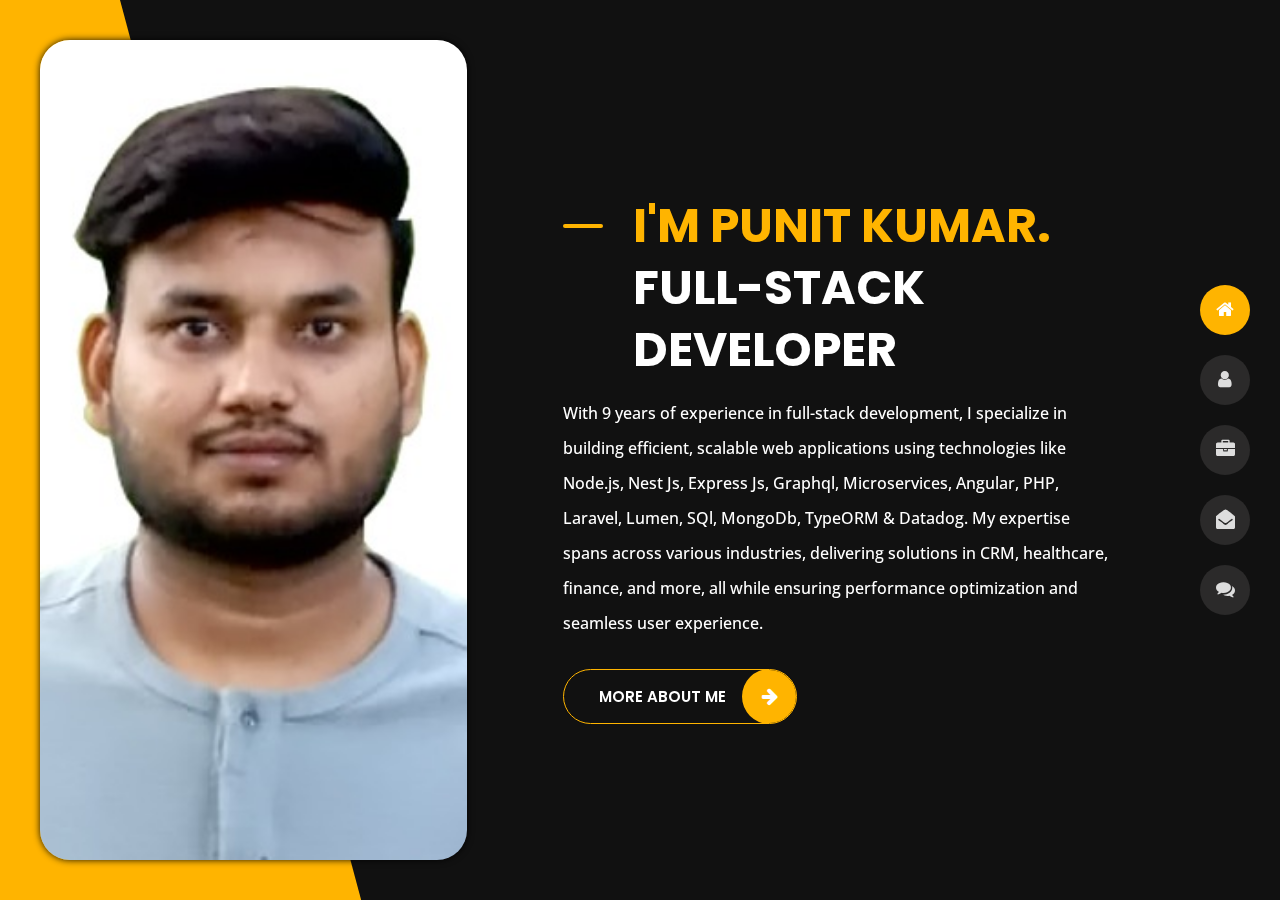
<file: index.html>
﻿<!DOCTYPE html>
<html lang="en">
<head>
    <meta charset="utf-8">
    <title>Punit - Full Stack Developer</title>
    <meta name="viewport" content="width=device-width, initial-scale=1">
    <link href="https://fonts.googleapis.com/css?family=Poppins:400,400i,500,500i,600,600i,700,700i,800,800i,900,900i" rel="stylesheet">
    <link href="https://fonts.googleapis.com/css?family=Open+Sans:300,400,400i,600,600i,700" rel="stylesheet">
    <link href="css/bootstrap.min.css" rel="stylesheet">
    <link href="css/component.css" rel="stylesheet">
    <link href="css/circle.css" rel="stylesheet">
    <link href="css/font-awesome.min.css" rel="stylesheet">
    <link href="css/style.css" rel="stylesheet">
    <link href="css/skins/yellow.css" rel="stylesheet">
    <link rel="alternate stylesheet" type="text/css" title="blue" href="css/skins/blue.css">
    <link rel="alternate stylesheet" type="text/css" title="green" href="css/skins/green.css">
    <link rel="alternate stylesheet" type="text/css" title="yellow" href="css/skins/yellow.css">
    <link rel="alternate stylesheet" type="text/css" title="blueviolet" href="css/skins/blueviolet.css">
    <link rel="alternate stylesheet" type="text/css" title="goldenrod" href="css/skins/goldenrod.css">
    <link rel="alternate stylesheet" type="text/css" title="magenta" href="css/skins/magenta.css">
    <link rel="alternate stylesheet" type="text/css" title="orange" href="css/skins/orange.css">
    <link rel="alternate stylesheet" type="text/css" title="purple" href="css/skins/purple.css">
    <link rel="alternate stylesheet" type="text/css" title="red" href="css/skins/red.css">
    <link rel="alternate stylesheet" type="text/css" title="yellowgreen" href="css/skins/yellowgreen.css">
    <link rel="stylesheet" type="text/css" href="css/styleswitcher.css">
    <script src="js/modernizr.min.js"></script>
  </head>
  <body class="dark home-page">
    <!-- Live Style Switcher Ends - demo only -->


    <!-- PRELOADER STARTS -->
    <!-- <div id="preloader">
      <div class="line"></div>
    </div> -->
    <!-- PRELOADER ENDS -->



    <!-- Header Starts -->
    <header class="header" id="navbar-collapse-toggle">
      <!-- Fixed Navigation Starts -->
      <ul id="desktop-nav" class="icon-menu d-none d-lg-block">
        <li class="icon-box desktop-nav-element active">
          <i class="fa fa-home"></i>
          <div>
            <h2>Home</h2>
          </div>
        </li>
        <li class="icon-box desktop-nav-element">
          <i class="fa fa-user"></i>
          <div>
            <h2>About</h2>
          </div>
        </li>
        <li class="icon-box desktop-nav-element">
          <i class="fa fa-briefcase"></i>
          <div>
            <h2>Portfolio</h2>
          </div>
        </li>
        <li class="icon-box desktop-nav-element">
          <i class="fa fa-envelope-open"></i>
          <div>
            <h2>Contact</h2>
          </div>
        </li>
        <li class="icon-box desktop-nav-element">
          <i class="fa fa-comments"></i>
          <div>
            <h2>Blog</h2>
          </div>
        </li>
      </ul>
      <!-- Fixed Navigation Ends -->
      <!-- Mobile Menu Starts -->
      <nav class="d-block d-lg-none">
        <div class="inputmobile" id="inputmobile">
          <div id="trigger-mobile" class="trigger-mobile">
            <span></span>
            <span></span>
            <span></span>
          </div>
          <ul class="list-unstyled" id="mobile-nav">
            <li class="mobile-nav-element home-link active">
              <div>
                <i class="fa fa-home"></i>
                <span>Home</span>
              </div>
            </li>
            <li class="mobile-nav-element">
              <div>
                <i class="fa fa-user"></i>
                <span>About</span>
              </div>
            </li>
            <li class="mobile-nav-element">
              <div>
                <i class="fa fa-folder-open"></i>
                <span>Portfolio</span>
              </div>
            </li>
            <li class="mobile-nav-element">
              <div>
                <i class="fa fa-envelope-open"></i>
                <span>Contact</span>
              </div>
            </li>
            <li class="mobile-nav-element">
              <div>
                <i class="fa fa-comments"></i>
                <span>Blog</span>
              </div>
            </li>
          </ul>
        </div>
      </nav>
      <!-- Mobile Menu Ends -->
    </header>
    <!-- Header Ends -->
    <!-- Main Content Starts -->
    <div class="pages">
      <!-- Home Starts -->
      <div class="page page--current" id="home">
        <div class="home">
          <div class="container-fluid main-container container-home p-0">
            <div class="color-block d-none d-lg-block"></div>
            <div class="row home-details-container align-items-center">
			      <img class="col-lg-4 position-fixed d-none d-lg-block" src="img/personal/IMG-20240401-WA0034.jpg" alt="">
              <div class="col-12 col-lg-8 offset-lg-4 home-details text-left text-sm-center text-lg-left">
                <div>
                  <img src="img/img-mobile.jpg" class="img-fluid main-img-mobile d-none d-sm-block d-lg-none" alt="my picture">
                  <h1 class="text-uppercase poppins-font">I'm Punit Kumar. <span>Full-Stack Developer</span></h1>
                  <p class="open-sans-font">With 9 years of experience in full-stack development, I specialize in building efficient, scalable web applications using technologies like Node.js, Nest Js, Express Js, Graphql, Microservices, Angular, PHP, Laravel, Lumen, SQl, MongoDb, TypeORM & Datadog. My expertise spans across various industries, delivering solutions in CRM, healthcare, finance, and more, all while ensuring performance optimization and seamless user experience.</p>

                  <a id="link-about" class="button">
                    <span class="button-text">more about me</span>
                    <span class="button-icon fa fa-arrow-right"></span>
                  </a>
                </div>
                </div>
            </div>
          </div>
        </div>
      </div>
      <!-- Home Ends -->
      <!-- About Starts -->
      <div class="page" id="about">
        <!-- Main Content Starts -->
        <!-- Section Title Starts -->
        <div class="title-section text-left text-sm-center">
          <h2>ABOUT <span>ME</span>
          </h2>
          <span class="title-bg">Resume</span>
        </div>
        <!-- Section Title Ends -->
        <div class="about">
          <div class="main-content">
            <div class="container">
              <div class="row">
                <!-- Personal Info Starts -->
                <div class="col-12 col-lg-5 col-xl-6">
                  <div class="row">
                    <div class="col-12">
                      <h3 class="text-uppercase custom-title mb-0 ft-wt-600">personal infos</h3>
                    </div>
                    <div class="col-12 d-block d-sm-none">
                      <img src="img/personal/IMG-20240401-WA0034.jpg" class="img-fluid main-img-mobile" alt="my picture">
                    </div>
                    <div class="col-5">
                      <ul class="about-list list-unstyled open-sans-font">
                        <li>
                          <span class="title">first name :</span>
                          <span class="value d-block d-sm-inline-block d-lg-block d-xl-inline-block">Punit</span>
                        </li>
                        <li>
                          <span class="title">last name :</span>
                          <span class="value d-block d-sm-inline-block d-lg-block d-xl-inline-block">Kumar</span>
                        </li>
                        <!-- <li>
                          <span class="title">Age :</span>
                          <span class="value d-block d-sm-inline-block d-lg-block d-xl-inline-block">29 Years</span>
                        </li> -->
                        <li>
                          <span class="title">Nationality :</span>
                          <span class="value d-block d-sm-inline-block d-lg-block d-xl-inline-block">Indian</span>
                        </li>
                        <li>
                          <span class="title">Freelance :</span>
                          <span class="value d-block d-sm-inline-block d-lg-block d-xl-inline-block">Available</span>
                        </li>
                      </ul>
                    </div>
                    <div class="col-7">
                      <ul class="about-list list-unstyled open-sans-font">
                        <li>
                          <span class="title">Address :</span>
                          <span class="value d-block d-sm-inline-block d-lg-block d-xl-inline-block">Faridabad</span>
                        </li>
                        <li>
                          <span class="title">phone :</span>
                          <span class="value d-block d-sm-inline-block d-lg-block d-xl-inline-block">+91 7529970063</span>
                        </li>
                        <li>
                          <span class="title">Email :</span>
                          <span class="value d-block d-sm-inline-block d-lg-block d-xl-inline-block">mr.punitkumar1993@gmail.com</span>
                        </li>
                        <li>
                          <span class="title">Whatsapp :</span>
                          <span class="value d-block d-sm-inline-block d-lg-block d-xl-inline-block">+91 7529970063</span>
                        </li>
                        <li>
                          <span class="title">languages :</span>
                          <span class="value d-block d-sm-inline-block d-lg-block d-xl-inline-block">Hindi, English</span>
                        </li>
                      </ul>
                    </div>
                    <!-- <div class="col-12 mt-3">
                      <a class="button" href="img/product/kundan-resume.pdf" target="_blank">
                        <span class="button-text">Download CV</span>
                        <span class="button-icon fa fa-download"></span>
                      </a>
                    </div> -->
                  </div>
                </div>
                <!-- Personal Info Ends -->
                <!-- Boxes Starts -->
                <div class="col-12 col-lg-7 col-xl-6 mt-5 mt-lg-0">
                  <div class="row">
                    <div class="col-6">
                      <div class="box-stats with-margin">
                        <h3 class="poppins-font position-relative">9</h3>
                        <p class="open-sans-font m-0 position-relative text-uppercase">years of <span class="d-block">experience</span>
                        </p>
                      </div>
                    </div>
                    <div class="col-6">
                      <div class="box-stats with-margin">
                        <h3 class="poppins-font position-relative">100</h3>
                        <p class="open-sans-font m-0 position-relative text-uppercase">completed <span class="d-block">projects</span>
                        </p>
                      </div>
                    </div>
                    <div class="col-6">
                      <div class="box-stats">
                        <h3 class="poppins-font position-relative">100</h3>
                        <p class="open-sans-font m-0 position-relative text-uppercase">Happy <span class="d-block">customers</span>
                        </p>
                      </div>
                    </div>
                    <div class="col-6">
                      <div class="box-stats">
                        <h3 class="poppins-font position-relative">4</h3>
                        <p class="open-sans-font m-0 position-relative text-uppercase">Country <span class="d-block">Worked</span>
                        </p>
                      </div>
                    </div>
                  </div>
                </div>
                <!-- Boxes Ends -->
              </div>
              <hr class="separator">
              <!-- Skills Starts -->
              <div class="row">
                <div class="col-12">
                  <h3 class="text-uppercase pb-4 pb-sm-5 mb-3 mb-sm-0 text-left text-sm-center custom-title ft-wt-600">My Skills</h3>
                </div>
                <div class="col-6 col-md-3 mb-3 mb-sm-5">
                  <div class="c100 p95">
                    <span>95%</span>
                    <div class="slice">
                      <div class="bar"></div>
                      <div class="fill"></div>
                    </div>
                  </div>
                  <h6 class="text-uppercase open-sans-font text-center mt-2 mt-sm-4">Node.js</h6>
                </div>
                <div class="col-6 col-md-3 mb-3 mb-sm-5">
                  <div class="c100 p90">
                    <span>90%</span>
                    <div class="slice">
                      <div class="bar"></div>
                      <div class="fill"></div>
                    </div>
                  </div>
                  <h6 class="text-uppercase open-sans-font text-center mt-2 mt-sm-4">NestJS</h6>
                </div>
                <div class="col-6 col-md-3 mb-3 mb-sm-5">
                  <div class="c100 p90">
                    <span>90%</span>
                    <div class="slice">
                      <div class="bar"></div>
                      <div class="fill"></div>
                    </div>
                  </div>
                  <h6 class="text-uppercase open-sans-font text-center mt-2 mt-sm-4">Express.js</h6>
                </div>
                <div class="col-6 col-md-3 mb-3 mb-sm-5">
                  <div class="c100 p85">
                    <span>85%</span>
                    <div class="slice">
                      <div class="bar"></div>
                      <div class="fill"></div>
                    </div>
                  </div>
                  <h6 class="text-uppercase open-sans-font text-center mt-2 mt-sm-4">GraphQL</h6>
                </div>
                <div class="col-6 col-md-3 mb-3 mb-sm-5">
                  <div class="c100 p85">
                    <span>85%</span>
                    <div class="slice">
                      <div class="bar"></div>
                      <div class="fill"></div>
                    </div>
                  </div>
                  <h6 class="text-uppercase open-sans-font text-center mt-2 mt-sm-4">Microservices</h6>
                </div>
                <div class="col-6 col-md-3 mb-3 mb-sm-5">
                  <div class="c100 p90">
                    <span>90%</span>
                    <div class="slice">
                      <div class="bar"></div>
                      <div class="fill"></div>
                    </div>
                  </div>
                  <h6 class="text-uppercase open-sans-font text-center mt-2 mt-sm-4">Angular</h6>
                </div>
                <div class="col-6 col-md-3 mb-3 mb-sm-5">
                  <div class="c100 p90">
                    <span>90%</span>
                    <div class="slice">
                      <div class="bar"></div>
                      <div class="fill"></div>
                    </div>
                  </div>
                  <h6 class="text-uppercase open-sans-font text-center mt-2 mt-sm-4">PHP</h6>
                </div>
                <div class="col-6 col-md-3 mb-3 mb-sm-5">
                  <div class="c100 p85">
                    <span>85%</span>
                    <div class="slice">
                      <div class="bar"></div>
                      <div class="fill"></div>
                    </div>
                  </div>
                  <h6 class="text-uppercase open-sans-font text-center mt-2 mt-sm-4">Laravel</h6>
                </div>
                <div class="col-6 col-md-3 mb-3 mb-sm-5">
                  <div class="c100 p80">
                    <span>80%</span>
                    <div class="slice">
                      <div class="bar"></div>
                      <div class="fill"></div>
                    </div>
                  </div>
                  <h6 class="text-uppercase open-sans-font text-center mt-2 mt-sm-4">Lumen</h6>
                </div>
                <div class="col-6 col-md-3 mb-3 mb-sm-5">
                  <div class="c100 p85">
                    <span>85%</span>
                    <div class="slice">
                      <div class="bar"></div>
                      <div class="fill"></div>
                    </div>
                  </div>
                  <h6 class="text-uppercase open-sans-font text-center mt-2 mt-sm-4">SQL</h6>
                </div>
                <div class="col-6 col-md-3 mb-3 mb-sm-5">
                  <div class="c100 p85">
                    <span>85%</span>
                    <div class="slice">
                      <div class="bar"></div>
                      <div class="fill"></div>
                    </div>
                  </div>
                  <h6 class="text-uppercase open-sans-font text-center mt-2 mt-sm-4">MongoDB</h6>
                </div>
                <div class="col-6 col-md-3 mb-3 mb-sm-5">
                  <div class="c100 p80">
                    <span>80%</span>
                    <div class="slice">
                      <div class="bar"></div>
                      <div class="fill"></div>
                    </div>
                  </div>
                  <h6 class="text-uppercase open-sans-font text-center mt-2 mt-sm-4">TypeORM</h6>
                </div>
                <div class="col-6 col-md-3 mb-3 mb-sm-5">
                  <div class="c100 p80">
                    <span>80%</span>
                    <div class="slice">
                      <div class="bar"></div>
                      <div class="fill"></div>
                    </div>
                  </div>
                  <h6 class="text-uppercase open-sans-font text-center mt-2 mt-sm-4">Datadog</h6>
                </div>
              </div>
              
              <!-- Skills Ends -->
              <hr class="separator mt-1">
              <!-- Experience & Education Starts -->
              <!-- <div class="row">
                <div class="col-12">
                  <h3 class="text-uppercase pb-5 mb-0 text-left text-sm-center custom-title ft-wt-600">Experience <span>&</span> Education </h3>
                </div>
                <div class="col-lg-6 m-15px-tb">
                  <div class="resume-box">
                    <ul>
                      <li>
                        <div class="icon">
                          <i class="fa fa-briefcase"></i>
                        </div>
                        <span class="time open-sans-font text-uppercase">2021 - Present</span>
                        <h5 class="poppins-font text-uppercase">Sr. Web Designer <span class="place open-sans-font">APOGEE GNSS</span>
                        </h5>
                        <p class="open-sans-font">Lorem ipsum dolor sit amet, consectetur tempor incididunt ut labore adipisicing elit, </p>
                      </li>
                      <li>
                        <div class="icon">
                          <i class="fa fa-briefcase"></i>
                        </div>
                        <span class="time open-sans-font text-uppercase">2020-2021</span>
                        <h5 class="poppins-font text-uppercase">Web Designer <span class="place open-sans-font">ShowBoat Entertainment</span>
                        </h5>
                        <p class="open-sans-font">Lorem incididunt dolor sit amet, consectetur eiusmod dunt doldunt dol elit, tempor incididunt</p>
                      </li>
                      <li>
                        <div class="icon">
                          <i class="fa fa-briefcase"></i>
                        </div>
                        <span class="time open-sans-font text-uppercase">2019 - 2020</span>
                        <h5 class="poppins-font text-uppercase">Web Designer <span class="place open-sans-font">Nintware</span>
                        </h5>
                        <p class="open-sans-font">Lorem ipsum dolor sit amet, tempor incididunt ut laboreconsectetur elit, sed do eiusmod tempor duntt</p>
                      </li>

                      <li>
                        <div class="icon">
                          <i class="fa fa-briefcase"></i>
                        </div>
                        <span class="time open-sans-font text-uppercase">2017 - 2019</span>
                        <h5 class="poppins-font text-uppercase">Web Developer <span class="place open-sans-font">Softlife Technologies</span>
                        </h5>
                        <p class="open-sans-font">Lorem ipsum dolor sit amet, tempor incididunt ut laboreconsectetur elit, sed do eiusmod tempor duntt</p>
                      </li>
                    </ul>
                  </div>
                </div>
                <div class="col-lg-6 m-15px-tb">
                  <div class="resume-box">
                    <ul>
                      <li>
                        <div class="icon">
                          <i class="fa fa-graduation-cap"></i>
                        </div>
                        <span class="time open-sans-font text-uppercase">2022-2024</span>
                        <h5 class="poppins-font text-uppercase">MCA Degree <span class="place open-sans-font">MDU University</span>
                        </h5>
                        <p class="open-sans-font">Lorem ipsum dolor sit amet, consectetur adipisicing elit, sed do tempor incididunt ut labore</p>
                      </li>
                      <li>
                        <div class="icon">
                          <i class="fa fa-graduation-cap"></i>
                        </div>
                        <span class="time open-sans-font text-uppercase">2014-2017</span>
                        <h5 class="poppins-font text-uppercase">BCA Degree <span class="place open-sans-font">MDU University</span>
                        </h5>
                        <p class="open-sans-font">Lorem ipsum dolor sit amet, consectetur elit, sed do eiusmod tempor incididunt ut adipisicing</p>
                      </li>
                      <li>
                        <div class="icon">
                          <i class="fa fa-graduation-cap"></i>
                        </div>
                        <span class="time open-sans-font text-uppercase">2013-2014</span>
                        <h5 class="poppins-font text-uppercase">12<sup>th</sup> <span class="place open-sans-font">CBSE</span>
                        </h5>
                        <p class="open-sans-font">Lorem ipsum dolor sit amet, consectetur adipisicing elit, sed do eiusmod tempor ut labore</p>
                      </li>
                      <li>
                        <div class="icon">
                          <i class="fa fa-graduation-cap"></i>
                        </div>
                        <span class="time open-sans-font text-uppercase">2012-2013</span>
                        <h5 class="poppins-font text-uppercase">10<sup>th</sup> <span class="place open-sans-font">CBSE</span>
                        </h5>
                        <p class="open-sans-font">Lorem ipsum dolor sit amet, consectetur adipisicing elit, sed do eiusmod tempor ut labore</p>
                      </li>
                    </ul>
                  </div>
                </div>
              </div> -->
              <!-- Experience & Education Ends -->
            </div>
          </div>
        </div>
        <!-- Main Content Ends -->
      </div>
      <!-- About Ends -->
      <!-- Portfolio Starts -->
      <div class="page" id="portfolio">
        <!-- Main Content Starts -->
        <div class="portfolio">
          <!-- Page Title Starts -->
          <div class="title-section text-left text-sm-center">
            <h2>my <span>portfolio</span>
            </h2>
            <span class="title-bg">works</span>
          </div>
          <!-- Page Title Ends -->
          <div class="main-content text-center">
            <div id="grid-gallery" class="container grid-gallery">
              <!-- Portfolio Grid Starts -->
              <div class="grid-wrap">
                <ul class="row grid gridlist">
                  <!-- Portfolio Item Starts -->
                  <li>
                    <figure>
                      <img src="img/product/pop.png" alt="Portolio Image">
                      <div>
                        <span>People Of Play</span>
                      </div>
                    </figure>
                  </li>
                  <!-- Portfolio Item Ends -->
                  <!-- Portfolio Item Starts -->
                  <li>
                    <figure>
                      <img src="img/product/trusted.png" alt="Portolio Image">
                      <div>
                        <span>Trusted Teller</span>
                      </div>
                    </figure>
                  </li>
                  <!-- Portfolio Item Ends -->
                  <!-- Portfolio Item Starts -->
                  <li>
                    <figure>
                      <img src="img/product/divine.png" alt="Portolio Image">
                      <div>
                        <span>Divine API</span>
                      </div>
                    </figure>
                  </li>
                  <!-- Portfolio Item Ends -->
                  <!-- Portfolio Item Starts -->
                  <li>
                    <figure>
                      <img src="img/product/familov.png" alt="Portolio Image">
                      <div>
                        <span>Familov</span>
                      </div>
                    </figure>
                  </li>
                  <!-- Portfolio Item Ends -->
                  <!-- Portfolio Item Starts -->
                  <li>
                    <figure>
                      <img src="img/product/dinesh.png" alt="Portolio Image">
                      <div>
                        <span>Dinesh Gahlot</span>
                      </div>
                    </figure>
                  </li>
                  <!-- Portfolio Item Ends -->
                  <!-- Portfolio Item Starts -->
                  <li>
                    <figure>
                      <img src="img/product/gnss.png" alt="Portolio Image">
                      <div>
                        <span>APOGEE GNSS</span>
                      </div>
                    </figure>
                  </li>
                  <!-- Portfolio Item Ends -->
                  <!-- Portfolio Item Starts -->
                  <li>
                    <figure>
                      <img src="img/product/leveller.png" alt="Portolio Image">
                      <div>
                        <span>APOGEE PRECESION LASERS</span>
                      </div>
                    </figure>
                  </li>
                  <!-- Portfolio Item Ends -->
                  <!-- Portfolio Item Starts -->
                  <li>
                    <figure>
                      <img src="img/product/softlife.png" alt="Portolio Image">
                      <div>
                        <span>Softlife Technologies</span>
                      </div>
                    </figure>
                  </li>
                  <!-- Portfolio Item Ends -->
                  <!-- Portfolio Item Starts -->
                  <li>
                    <figure>
                      <img src="img/product/chicmomz.png" alt="Portolio Image">
                      <div>
                        <span>Chicmomz</span>
                      </div>
                    </figure>
                  </li>
                  <!-- Portfolio Item Ends -->
                </ul>
              </div>
              <!-- Portfolio Grid Ends -->
              <!-- Portfolio Details Starts -->
              <div class="slideshow">
                <ul>
                  <!-- Portfolio Item Detail Starts -->
                  <li>
                    <figure>
                      <!-- Project Details Starts -->
                      <figcaption>
                        <h3>Website Project</h3>
                        <div class="row open-sans-font">
                          <div class="col-12 col-sm-6 mb-2">
                            <i class="fa fa-file-text-o pr-2"></i>
                            <span class="project-label">Project </span>: <span class="ft-wt-600 uppercase">POP</span>
                          </div>
                          <div class="col-12 col-sm-6 mb-2">
                            <i class="fa fa-user-o pr-2"></i>
                            <span class="project-label">Company </span>: <span class="ft-wt-600 uppercase">Showboat Entertainment</span>
                          </div>
                          <div class="col-12 col-sm-12 mb-2">
                            <i class="fa fa-code pr-2"></i>
                            <span class="project-label">Langages </span>: <span class="ft-wt-600 uppercase">HTML, Bootstrap, CSS, Javascript</span>
                          </div>
                          <div class="col-12 col-sm-6 mb-2">
                            <i class="fa fa-external-link pr-2"></i>
                            <span class="project-label">Preview </span>: <span class="ft-wt-600 uppercase">
                              <a href="https://peopleofplay.com" target="_blank">www.peopleofplay.com</a>
                            </span>
                          </div>
                        </div>
                      </figcaption>
                      <!-- Project Details Ends -->
                      <!-- Main Project Content Starts -->
                      <img src="img/product/pop.png" alt="Portolio Image">
                      <!-- Main Project Content Ends -->
                    </figure>
                  </li>
                  <!-- Portfolio Item Detail Ends -->
                  <!-- Portfolio Item Detail Starts -->
                  <li>
                    <figure>
                      <!-- Project Details Starts -->
                      <figcaption>
                        <h3>Website Project</h3>
                        <div class="row open-sans-font">
                          <div class="col-6 mb-2">
                            <i class="fa fa-file-text-o pr-2"></i>
                            <span class="project-label">Project </span>: <span class="ft-wt-600 uppercase">Trusted Teller</span>
                          </div>
                          <div class="col-6 mb-2">
                            <i class="fa fa-user-o pr-2"></i>
                            <span class="project-label">Company </span>: <span class="ft-wt-600 uppercase">Showboat Entertainment</span>
                          </div>
                          <div class="col-12 mb-2">
                            <i class="fa fa-code pr-2"></i>
                            <span class="project-label">Langages </span>: <span class="ft-wt-600 uppercase">HTML, Bootstrap, CSS, Javascript</span>
                          </div>
                          <div class="col-12 mb-2">
                            <i class="fa fa-external-link pr-2"></i>
                            <span class="project-label">Preview </span>: <span class="ft-wt-600 uppercase">
                              <a href="https://trustedteller.com/" target="_blank">www.trustedteller.com</a>
                            </span>
                          </div>
                        </div>
                      </figcaption>
                      <!-- Project Details Ends -->
                      <!-- Main Project Content Starts -->
                      <!-- <div class="videocontainer">
                        <iframe class="youtube-video" src="https://www.youtube.com/embed/7e90gBu4pas?enablejsapi=1&amp;version=3&amp;playerapiid=ytplayer" allowfullscreen></iframe>
                      </div> -->
                      <img src="img/product/trusted.png" alt="Portolio Image">
                      <!-- Main Project Content Ends -->
                    </figure>
                  </li>
                  <!-- Portfolio Item Detail Ends -->
                  <!-- Portfolio Item Detail Starts -->
                  <li>
                    <figure>
                      <!-- Project Details Starts -->
                      <figcaption>
                        <h3>Website Project</h3>
                        <div class="row open-sans-font">
                          <div class="col-6 mb-2">
                            <i class="fa fa-file-text-o pr-2"></i>
                            <span class="project-label">Project </span>: <span class="ft-wt-600 uppercase">Divine Api</span>
                          </div>
                          <div class="col-6 mb-2">
                            <i class="fa fa-user-o pr-2"></i>
                            <span class="project-label">Company </span>: <span class="ft-wt-600 uppercase">Showboat Entertainment</span>
                          </div>
                          <div class="col-12 mb-2">
                            <i class="fa fa-code pr-2"></i>
                            <span class="project-label">Langages </span>: <span class="ft-wt-600 uppercase">HTML, Bootstrap, CSS, Javascript</span>
                          </div>
                          <div class="col-12 mb-2">
                            <i class="fa fa-external-link pr-2"></i>
                            <span class="project-label">Preview </span>: <span class="ft-wt-600 uppercase">
                              <a href="https://divineapi.com/" target="_blank">www.divineapi.com</a>
                            </span>
                          </div>
                        </div>
                      </figcaption>
                      <!-- Project Details Ends -->
                      <!-- Main Project Content Starts -->
                      <img src="img/product/divine.png" alt="Portolio Image">
                      <!-- Main Project Content Ends -->
                    </figure>
                  </li>
                  <!-- Portfolio Item Detail Ends -->
                  <!-- Portfolio Item Detail Starts -->
                  <li>
                    <figure>
                      <!-- Project Details Starts -->
                      <figcaption>
                        <h3>Website Project</h3>
                        <div class="row open-sans-font">
                          <div class="col-6 mb-2">
                            <i class="fa fa-file-text-o pr-2"></i>
                            <span class="project-label">Project </span>: <span class="ft-wt-600 uppercase">Familov</span>
                          </div>
                          <div class="col-6 mb-2">
                            <i class="fa fa-user-o pr-2"></i>
                            <span class="project-label">Company </span>: <span class="ft-wt-600 uppercase">UE Developers</span>
                          </div>
                          <div class="col-12 mb-2">
                            <i class="fa fa-code pr-2"></i>
                            <span class="project-label">Langages </span>: <span class="ft-wt-600 uppercase">HTML,  Bootstrap, CSS, Javascript, PHP</span>
                          </div>
                          <div class="col-12 mb-2">
                            <i class="fa fa-external-link pr-2"></i>
                            <span class="project-label">Preview </span>: <span class="ft-wt-600 uppercase">
                              <a href="https://www.familov.com/" target="_blank">www.familov.com</a>
                            </span>
                          </div>
                        </div>
                      </figcaption>
                      <!-- Project Details Ends -->
                      <!-- Main Project Content Starts -->
                      <img src="img/product/familov.png" alt="Portolio Image">
                      <!-- Main Project Content Ends -->
                    </figure>
                  </li>
                  <!-- Portfolio Item Detail Ends -->
                  <!-- Portfolio Item Detail Starts -->
                  <li>
                    <figure>
                      <!-- Project Details Starts -->
                      <figcaption>
                        <h3>Website Project</h3>
                        <div class="row open-sans-font">
                          <div class="col-6 mb-2">
                            <i class="fa fa-file-text-o pr-2"></i>
                            <span class="project-label">Project </span>: <span class="ft-wt-600 uppercase">Dinesh Gahlot</span>
                          </div>
                          <div class="col-6 mb-2">
                            <i class="fa fa-user-o pr-2"></i>
                            <span class="project-label">Client </span>: <span class="ft-wt-600 uppercase">Showboat Entertainment</span>
                          </div>
                          <div class="col-12 mb-2">
                            <i class="fa fa-code pr-2"></i>
                            <span class="project-label">Langages </span>: <span class="ft-wt-600 uppercase">HTML, Bootstrap, CSS, Javascript</span>
                          </div>
                          <div class="col-12 mb-2">
                            <i class="fa fa-external-link pr-2"></i>
                            <span class="project-label">Preview </span>: <span class="ft-wt-600 uppercase">
                              <a href="https://dineshgahlot.com/" target="_blank">www.dineshgahlot.com</a>
                            </span>
                          </div>
                        </div>
                      </figcaption>
                      <!-- Project Details Ends -->
                      <!-- Main Project Content Starts -->
                      <img src="img/product/dinesh.png" alt="Portolio Image">
                      <!-- Main Project Content Ends -->
                    </figure>
                  </li>
                  <!-- Portfolio Item Detail Ends -->
                  <!-- Portfolio Item Detail Starts -->
                  <li>
                    <figure>
                      <!-- Project Details Starts -->
                      <figcaption>
                        <h3>Website Project</h3>
                        <div class="row open-sans-font">
                          <div class="col-6 mb-2">
                            <i class="fa fa-file-text-o pr-2"></i>
                            <span class="project-label">Project </span>: <span class="ft-wt-600 uppercase">APOGEE GNSS</span>
                          </div>
                          <div class="col-6 mb-2">
                            <i class="fa fa-user-o pr-2"></i>
                            <span class="project-label">Company </span>: <span class="ft-wt-600 uppercase">Apogee GNSS</span>
                          </div>
                          <div class="col-12 mb-2">
                            <i class="fa fa-code pr-2"></i>
                            <span class="project-label">Langages </span>: <span class="ft-wt-600 uppercase">HTML,  Bootstrap, CSS, Javascript, PHP, Photoshop</span>
                          </div>
                          <div class="col-12 mb-2">
                            <i class="fa fa-external-link pr-2"></i>
                            <span class="project-label">Preview </span>: <span class="ft-wt-600 uppercase">
                              <a href="https://www.apogeegnss.com/" target="_blank">www.apogeegnss.com</a>
                            </span>
                          </div>
                        </div>
                      </figcaption>
                      <!-- Project Details Ends -->
                      <!-- Main Project Content Starts -->
                      <img src="img/product/gnss.png" alt="Portolio Image">
                      <!-- Main Project Content Ends -->
                    </figure>
                  </li>
                  <!-- Portfolio Item Detail Ends -->
                  <!-- Portfolio Item Detail Starts -->
                  <li>
                    <figure>
                      <!-- Project Details Starts -->
                      <figcaption>
                        <h3>Website Project</h3>
                        <div class="row open-sans-font">
                          <div class="col-6 mb-2">
                            <i class="fa fa-file-text-o pr-2"></i>
                            <span class="project-label">Project </span>: <span class="ft-wt-600 uppercase">Apogee Leveller</span>
                          </div>
                          <div class="col-6 mb-2">
                            <i class="fa fa-user-o pr-2"></i>
                            <span class="project-label">Company  </span>: <span class="ft-wt-600 uppercase">Apogee GNSS</span>
                          </div>
                          <div class="col-12 mb-2">
                            <i class="fa fa-code pr-2"></i>
                            <span class="project-label">Langages </span>: <span class="ft-wt-600 uppercase">HTML,  Bootstrap, CSS, Javascript, PHP, Photoshop</span>
                          </div>
                          <div class="col-12 mb-2">
                            <i class="fa fa-external-link pr-2"></i>
                            <span class="project-label">Preview </span>: <span class="ft-wt-600 uppercase">
                              <a href="https://www.apogeeleveller.com/" target="_blank">www.apogeeleveller.com</a>
                            </span>
                          </div>
                        </div>
                      </figcaption>
                      <!-- Project Details Ends -->
                      <!-- Main Project Content Starts -->
                      <img src="img/product/leveller.png" alt="Portolio Image">
                      <!-- Main Project Content Ends -->
                    </figure>
                  </li>
                  <!-- Portfolio Item Detail Ends -->
                  <!-- Portfolio Item Detail Starts -->
                  <li>
                    <figure>
                      <!-- Project Details Starts -->
                      <figcaption>
                        <h3>Website Project</h3>
                        <div class="row open-sans-font">
                          <div class="col-6 mb-2">
                            <i class="fa fa-file-text-o pr-2"></i>
                            <span class="project-label">Project </span>: <span class="ft-wt-600 uppercase">HRM/Inventory System</span>
                          </div>
                          <div class="col-6 mb-2">
                            <i class="fa fa-user-o pr-2"></i>
                            <span class="project-label">Company </span>: <span class="ft-wt-600 uppercase">Softlife Technologies</span>
                          </div>
                          <div class="col-12 mb-2">
                            <i class="fa fa-code pr-2"></i>
                            <span class="project-label">Langages </span>: <span class="ft-wt-600 uppercase">HTML,  Bootstrap, CSS, Javascript, PHP, Photoshop</span>
                          </div>
                          <div class="col-12 mb-2">
                            <i class="fa fa-external-link pr-2"></i>
                            <span class="project-label">Preview </span>: 
                            <span class="ft-wt-600 uppercase">
                              <a href="https://softlifetechnologies.com/" target="_blank">www.softlifetechnologies.com</a>
                            </span>
                          </div>
                        </div>
                      </figcaption>
                      <!-- Project Details Ends -->
                      <!-- Main Project Content Starts -->
                      <img src="img/product/softlife.png" alt="Portolio Image">
                      <!-- Main Project Content Ends -->
                    </figure>
                  </li>
                  <!-- Portfolio Item Detail Ends -->
                  <!-- Portfolio Item Detail Starts -->
                  <li>
                    <figure>
                      <!-- Project Details Starts -->
                      <figcaption>
                        <h3>Website Project</h3>
                        <div class="row open-sans-font">
                          <div class="col-6 mb-2">
                            <i class="fa fa-file-text-o pr-2"></i>
                            <span class="project-label">Project </span>: <span class="ft-wt-600 uppercase">Chicmomz</span>
                          </div>
                          <div class="col-6 mb-2">
                            <i class="fa fa-user-o pr-2"></i>
                            <span class="project-label">Company </span>: <span class="ft-wt-600 uppercase">Showboat Entertainment</span>
                          </div>
                          <div class="col-12 mb-2">
                            <i class="fa fa-code pr-2"></i>
                            <span class="project-label">Langages </span>: <span class="ft-wt-600 uppercase">HTML, Bootstrap, CSS, Javascript, Wordpress</span>
                          </div>
                          <div class="col-12 mb-2">
                            <i class="fa fa-external-link pr-2"></i>
                            <span class="project-label">Preview </span>: <span class="ft-wt-600 uppercase">
                              <a href="https://chicmomz.com/" target="_blank">www.chicmomz.com</a>
                            </span>
                          </div>
                        </div>
                      </figcaption>
                      <!-- Project Details Ends -->
                      <!-- Main Project Content Starts -->
                      <img src="img/product/chicmomz.png" alt="Portolio Image">
                      <!-- Main Project Content Ends -->
                    </figure>
                  </li>
                  <!-- Portfolio Item Detail Ends -->
                </ul>
                <!-- Portfolio Navigation Starts -->
                <nav>
                  <span class="icon nav-prev">
                    <img src="img/projects/navigation/left-arrow.png" alt="previous">
                  </span>
                  <span class="icon nav-next">
                    <img src="img/projects/navigation/right-arrow.png" alt="next">
                  </span>
                  <span class="nav-close">
                    <img src="img/projects/navigation/close-button.png" alt="close">
                  </span>
                </nav>
                <!-- Portfolio Navigation Ends -->
              </div>
            </div>
          </div>
        </div>
        <!-- Main Content Ends -->
      </div>
      <!-- Portfolio Ends -->
      <!-- Contact Starts -->
      <div class="page" id="contact">
        <div class="contact">
          <div class="title-section text-left text-sm-center">
            <h2>get in <span>touch</span>
            </h2>
            <span class="title-bg">contact</span>
          </div>
          <div class="main-content">
            <div class="container">
              <div class="row">
                <!-- Left Side Starts -->
                <div class="col-12 col-lg-4">
                  <h3 class="text-uppercase custom-title mb-0 ft-wt-600 pb-3">Work Together !</h3>
                  <p class="open-sans-font mb-3">
                    Dear Hiring Manager,
                    I hope this message finds you well. I am writing to express my interest in the PHP Developer position at your esteemed organization.  With over 9 years of experience in web development, I possess expertise in PHP, Angular, Node.js, SQL, MySQL, and Datadog. Throughout my career, I've developed a wide range of applications across various domains including HRMS, CRM, health, finance, eCommerce, and social networking sites. This extensive experience has enabled me to tackle diverse challenges and deliver robust, scalable solutions tailored to specific industry needs.
                    Thank you for considering my application. I look forward to the possibility of discussing how my background, skills, and passion for PHP development align with your team's needs.
                    Sincerely,</p>
                  <p class="open-sans-font custom-span-contact position-relative">
                    <i class="fa fa-envelope-open position-absolute"></i>
                    <span class="d-block">mail me</span>mr.punitkumar1993@gmail.com
                  </p>
                  <p class="open-sans-font custom-span-contact position-relative">
                    <i class="fa fa-phone-square position-absolute"></i>
                    <span class="d-block">call me</span>+91 7529970063
                  </p>
                  <ul class="social list-unstyled pt-1 mb-5">
                    <li class="facebook">
                      <a title="Facebook" href="#">
                        <i class="fa fa-facebook"></i>
                      </a>
                    </li>
                    <li class="twitter">
                      <a title="Twitter" href="#">
                        <i class="fa fa-twitter"></i>
                      </a>
                    </li>
                    <li class="youtube">
                      <a title="Youtube" href="#">
                        <i class="fa fa-youtube"></i>
                      </a>
                    </li>
                    <li class="dribbble">
                      <a title="Dribbble" href="#">
                        <i class="fa fa-dribbble"></i>
                      </a>
                    </li>
                  </ul>
                </div>
                <!-- Left Side Ends -->
                <!-- Contact Form Starts -->
                <div class="col-12 col-lg-8">
                  <form class="contactform" method="post" action="#">
                    <div class="contactform">
                      <div class="row">
                        <div class="col-12 col-md-4">
                          <input autocomplete="off" type="text" name="name" placeholder="YOUR NAME">
                        </div>
                        <div class="col-12 col-md-4">
                          <input autocomplete="off" type="email" name="email" placeholder="YOUR EMAIL">
                        </div>
                        <div class="col-12 col-md-4">
                          <input autocomplete="off" type="text" name="subject" placeholder="YOUR SUBJECT">
                        </div>
                        <div class="col-12">
                          <textarea name="message" placeholder="YOUR MESSAGE"></textarea>
                          <button type="submit" class="button">
                            <span class="button-text">Send Message</span>
                            <span class="button-icon fa fa-send"></span>
                          </button>
                        </div>
                        <div class="col-12 form-message">
                          <span class="output_message text-center font-weight-600 text-uppercase"></span>
                        </div>
                      </div>
                    </div>
                  </form>
                </div>
                <!-- Contact Form Ends -->
              </div>
            </div>
          </div>
        </div>
      </div>
      <!-- Contact Ends -->
      <!-- Blog Starts -->
      <div class="page" id="blog">
        <div class="blog">
          <!-- Page Title Starts -->
          <div class="title-section text-left text-sm-center">
            <h2>my <span>blog</span></h2>
            <span class="title-bg">posts</span>
          </div>
          <!-- Page Title Ends -->
          <!-- Main Content Starts -->
          <div class="main-content">
            <div class="container">
              <!-- Articles Starts -->
              <div class="row">
                <!-- Article Starts -->
                <div class="col-12 col-md-6 col-lg-6 col-xl-4 mb-30">
                  <article class="post-container">
                    <div class="post-thumb">
                      <a href="blog-post-dark.html" class="d-block position-relative overflow-hidden">
                        <img src="img/blog/blog-post-1.jpg" class="img-fluid" alt="Blog Post">
                      </a>
                    </div>
                    <div class="post-content">
                      <div class="entry-header">
                        <h3>
                          <a href="blog-post-dark.html">Optimizing Node.js for Enterprise Applications</a>
                        </h3>
                      </div>
                      <div class="entry-content open-sans-font">
                        <p>Discover tips on optimizing performance and scalability in Node.js for large-scale enterprise applications...</p>
                      </div>
                    </div>
                  </article>
                </div>
                <!-- Article Ends -->
                <!-- Article Starts -->
                <div class="col-12 col-md-6 col-lg-6 col-xl-4 mb-30">
                  <article class="post-container">
                    <div class="post-thumb">
                      <a href="microservice_blog.html" class="d-block position-relative overflow-hidden">
                        <img src="img/blog/blog-post-2.jpg" class="img-fluid" alt="">
                      </a>
                    </div>
                    <div class="post-content">
                      <div class="entry-header">
                        <h3>
                          <a href="microservice_blog.html">Microservices with NestJS & GraphQL: A Comprehensive Guide</a>
                        </h3>
                      </div>
                      <div class="entry-content open-sans-font">
                        <p>In this post, I share insights on building scalable, microservice architectures using NestJS and GraphQL...</p>
                      </div>
                    </div>
                  </article>
                </div>
                <!-- Article Ends -->
                <!-- Article Starts -->
                <div class="col-12 col-md-6 col-lg-6 col-xl-4 mb-30">
                  <article class="post-container">
                    <div class="post-thumb">
                      <a href="sql_best_practice.html" class="d-block position-relative overflow-hidden">
                        <img src="img/blog/blog-post-3.jpg" class="img-fluid" alt="">
                      </a>
                    </div>
                    <div class="post-content">
                      <div class="entry-header">
                        <h3>
                          <a href="sql_best_practice.html">Best Practices for Integrating SQL & NoSQL Databases</a>
                        </h3>
                      </div>
                      <div class="entry-content open-sans-font">
                        <p>Learn how to integrate SQL and NoSQL databases effectively in your full-stack projects for optimal data management...</p>
                      </div>
                    </div>
                  </article>
                </div>
                <!-- Article Ends -->
                <!-- Article Starts -->
                <div class="col-12 col-md-6 col-lg-6 col-xl-4 mb-30">
                  <article class="post-container">
                    <div class="post-thumb">
                      <a href="angular_modern_web.html" class="d-block position-relative overflow-hidden">
                        <img src="img/blog/blog-post-4.jpg" class="img-fluid" alt="">
                      </a>
                    </div>
                    <div class="post-content">
                      <div class="entry-header">
                        <h3>
                          <a href="angular_modern_web.html">Angular in Modern Web Applications: Key Features & Updates</a>
                        </h3>
                      </div>
                      <div class="entry-content open-sans-font">
                        <p>A deep dive into Angular's powerful features for modern web applications and how to leverage them for better development...</p>
                      </div>
                    </div>
                  </article>
                </div>
                <!-- Article Ends -->
                <!-- Article Starts -->
                <div class="col-12 col-md-6 col-lg-6 col-xl-4 mb-30">
                  <article class="post-container">
                    <div class="post-thumb">
                      <a href="php_blog.html" class="d-block position-relative overflow-hidden">
                        <img src="img/blog/blog-post-5.jpg" class="img-fluid" alt="">
                      </a>
                    </div>
                    <div class="post-content">
                      <div class="entry-header">
                        <h3>
                          <a href="php_blog.html">Exploring PHP and Laravel for Web Development in 2024</a>
                        </h3>
                      </div>
                      <div class="entry-content open-sans-font">
                        <p>Explore the continued relevance of PHP and Laravel in 2024, and how to best utilize them for web development projects...</p>
                      </div>
                    </div>
                  </article>
                </div>
                <!-- Article Ends -->
                <!-- Article Starts -->
                <div class="col-12 col-md-6 col-lg-6 col-xl-4 mb-30">
                  <article class="post-container">
                    <div class="post-thumb">
                      <a href="server_handling.html" class="d-block position-relative overflow-hidden">
                        <img src="img/blog/blog-post-6.jpg" class="img-fluid" alt="">
                      </a>
                    </div>
                    <div class="post-content">
                      <div class="entry-header">
                        <h3>
                          <a href="server_handling.html">Mastering Server Handling with Node.js & Datadog</a>
                        </h3>
                      </div>
                      <div class="entry-content open-sans-font">
                        <p>An in-depth guide on managing and monitoring server performance using Node.js and Datadog...</p>
                      </div>
                    </div>
                  </article>
                </div>
                <!-- Article Ends -->
                <!-- Pagination Starts -->
                <div class="col-12 mt-4">
                  <nav>
                    <ul class="pagination justify-content-center mb-0">
                      <li class="page-item">
                        <a class="page-link" href="#">1</a>
                      </li>
                      <li class="page-item active">
                        <a class="page-link" href="#">2</a>
                      </li>
                      <li class="page-item">
                        <a class="page-link" href="#">3</a>
                      </li>
                      <li class="page-item">
                        <a class="page-link" href="#">4</a>
                      </li>
                    </ul>
                  </nav>
                </div>
                <!-- Pagination Ends -->
              </div>
              <!-- Articles Ends -->
            </div>
          </div>
        </div>
      </div>
      
      <!-- Blog Ends -->
    </div>
    <!-- Main Content Ends -->
    <!-- Template JS Files -->
    <script src="js/jquery-3.7.1.min.js"></script>
    <script src="js/styleswitcher.js"></script>
    <script src="js/imagesloaded.pkgd.min.js"></script>
    <script src="js/masonry.pkgd.min.js"></script>
    <script src="js/classie.js"></script>
    <script src="js/main.js"></script>
    <script src="js/cbpGridGallery.js"></script>
    <script src="js/jquery.hoverdir.js"></script>
	<script src="js/bootstrap.js"></script>
	<script src="js/popper.min.js"></script>
    <script src="js/menu.js"></script>
    <script src="js/custom.js"></script>
  </body>

<!-- Mirrored from slimhamdi.net/tunis/demos/dark.html by HTTrack Website Copier/3.x [XR&CO'2014], Mon, 03 Jun 2024 10:02:28 GMT -->
</html>
</file>
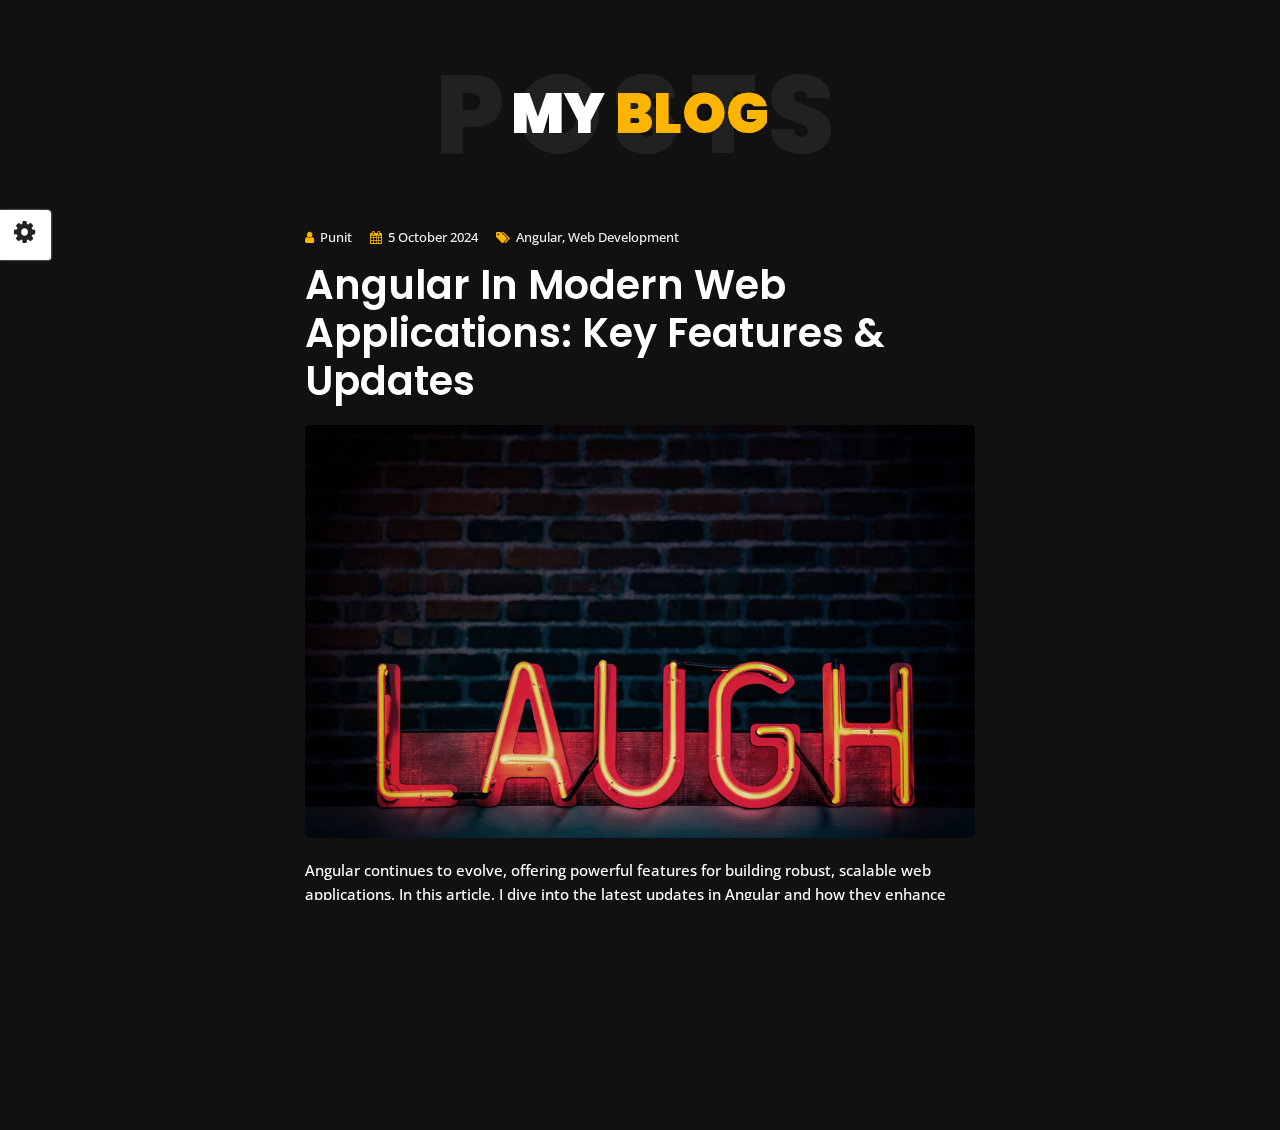
<file: angular_modern_web.html>
<!DOCTYPE html>
<html lang="en">
  
<!-- Mirrored from slimhamdi.net/tunis/demos/blog-post-dark.html by HTTrack Website Copier/3.x [XR&CO'2014], Mon, 03 Jun 2024 10:02:29 GMT -->
<head>
    <meta charset="utf-8">
    <title>Punit - Full Stack Developer</title>
    <meta name="viewport" content="width=device-width, initial-scale=1">
    <!-- Template Google Fonts -->
    <link href="https://fonts.googleapis.com/css?family=Poppins:400,400i,500,500i,600,600i,700,700i,800,800i,900,900i" rel="stylesheet">
    <link href="https://fonts.googleapis.com/css?family=Open+Sans:300,400,400i,600,600i,700" rel="stylesheet">
    <!-- Template CSS Files -->
    <link href="css/bootstrap.min.css" rel="stylesheet">
    <link href="css/component.css" rel="stylesheet">
    <link href="css/circle.css" rel="stylesheet">
    <link href="css/font-awesome.min.css" rel="stylesheet">
    <link href="css/style.css" rel="stylesheet">
    <!-- CSS Skin File -->
    <link href="css/skins/yellow.css" rel="stylesheet">
    <!-- Live Style Switcher - demo only -->
    <link rel="alternate stylesheet" type="text/css" title="blue" href="css/skins/blue.css">
    <link rel="alternate stylesheet" type="text/css" title="green" href="css/skins/green.css">
    <link rel="alternate stylesheet" type="text/css" title="yellow" href="css/skins/yellow.css">
    <link rel="alternate stylesheet" type="text/css" title="blueviolet" href="css/skins/blueviolet.css">
    <link rel="alternate stylesheet" type="text/css" title="goldenrod" href="css/skins/goldenrod.css">
    <link rel="alternate stylesheet" type="text/css" title="magenta" href="css/skins/magenta.css">
    <link rel="alternate stylesheet" type="text/css" title="orange" href="css/skins/orange.css">
    <link rel="alternate stylesheet" type="text/css" title="purple" href="css/skins/purple.css">
    <link rel="alternate stylesheet" type="text/css" title="red" href="css/skins/red.css">
    <link rel="alternate stylesheet" type="text/css" title="yellowgreen" href="css/skins/yellowgreen.css">
    <link rel="stylesheet" type="text/css" href="css/styleswitcher.css">
  </head>
  <body class="blog-post">
    <!-- Live Style Switcher Starts - demo only -->
    <div id="switcher" class="">
      <div class="content-switcher">
        <h4>COLOR SWITCHER</h4>
        <ul>
          <li>
            <a href="#" onclick="setActiveStyleSheet('purple');" title="purple" class="color">
              <img src="img/styleswitcher/purple.png" alt="purple">
            </a>
          </li>
          <li>
            <a href="#" onclick="setActiveStyleSheet('red');" title="red" class="color">
              <img src="img/styleswitcher/red.png" alt="red">
            </a>
          </li>
          <li>
            <a href="#" onclick="setActiveStyleSheet('blueviolet');" title="blueviolet" class="color">
              <img src="img/styleswitcher/blueviolet.png" alt="blueviolet">
            </a>
          </li>
          <li>
            <a href="#" onclick="setActiveStyleSheet('blue');" title="blue" class="color">
              <img src="img/styleswitcher/blue.png" alt="blue">
            </a>
          </li>
          <li>
            <a href="#" onclick="setActiveStyleSheet('goldenrod');" title="goldenrod" class="color">
              <img src="img/styleswitcher/goldenrod.png" alt="goldenrod">
            </a>
          </li>
          <li>
            <a href="#" onclick="setActiveStyleSheet('magenta');" title="magenta" class="color">
              <img src="img/styleswitcher/magenta.png" alt="magenta">
            </a>
          </li>
          <li>
            <a href="#" onclick="setActiveStyleSheet('yellowgreen');" title="yellowgreen" class="color">
              <img src="img/styleswitcher/yellowgreen.png" alt="yellowgreen">
            </a>
          </li>
          <li>
            <a href="#" onclick="setActiveStyleSheet('orange');" title="orange" class="color">
              <img src="img/styleswitcher/orange.png" alt="orange">
            </a>
          </li>
          <li>
            <a href="#" onclick="setActiveStyleSheet('green');" title="green" class="color">
              <img src="img/styleswitcher/green.png" alt="green">
            </a>
          </li>
          <li>
            <a href="#" onclick="setActiveStyleSheet('yellow');" title="yellow" class="color">
              <img src="img/styleswitcher/yellow.png" alt="yellow">
            </a>
          </li>
        </ul>
        <div id="hideSwitcher">&times;</div>
      </div>
    </div>
    <div id="showSwitcher" class="styleSecondColor">
      <i class="fa fa-cog fa-spin"></i>
    </div>
    <!-- Live Style Switcher Ends - demo only -->
    <!-- Page Title Starts -->
    <div class="title-section text-left text-sm-center">
      <h2>my <span>blog</span>
      </h2>
      <span class="title-bg">posts</span>
    </div>
    <!-- Page Title Ends -->
    <!-- Main Content Starts -->
    <div class="main-content">
        <div class="container">
          <div class="row">
            <!-- Article Starts -->
            <article class="col-12">
              <!-- Meta Starts -->
              <div class="meta open-sans-font">
                <span><i class="fa fa-user"></i> Punit</span>
                <span class="date"><i class="fa fa-calendar"></i> 5 October 2024</span>
                <span><i class="fa fa-tags"></i> Angular, Web Development</span>
              </div>
              <!-- Meta Ends -->
              <!-- Article Content Starts -->
              <h1 class="text-uppercase text-capitalize">Angular in Modern Web Applications: Key Features & Updates</h1>
              <img src="img/blog/blog-post-4.jpg" class="img-fluid" alt="Angular Web Development" />
              <div class="blog-excerpt open-sans-font pb-5">
                <p>Angular continues to evolve, offering powerful features for building robust, scalable web applications. In this article, I dive into the latest updates in Angular and how they enhance performance, user experience, and developer productivity. From improved component management to advanced routing techniques, Angular offers tools that make it easier to create dynamic, responsive applications.</p>
                <p>This post covers everything from the Ivy compiler to Angular Universal for server-side rendering. Whether you're new to Angular or looking to update your skills, these insights will help you stay at the forefront of modern web development.</p>
              </div>
              <!-- Article Content Ends -->
            </article>
            <!-- Article Ends -->
          </div>
        </div>
      </div>
      
    
    <!-- Template JS Files -->
    <script src="js/jquery-3.7.1.min.js"></script>
    <script src="js/custom.js"></script>
  </body>

<!-- Mirrored from slimhamdi.net/tunis/demos/blog-post-dark.html by HTTrack Website Copier/3.x [XR&CO'2014], Mon, 03 Jun 2024 10:02:29 GMT -->
</html>
</file>
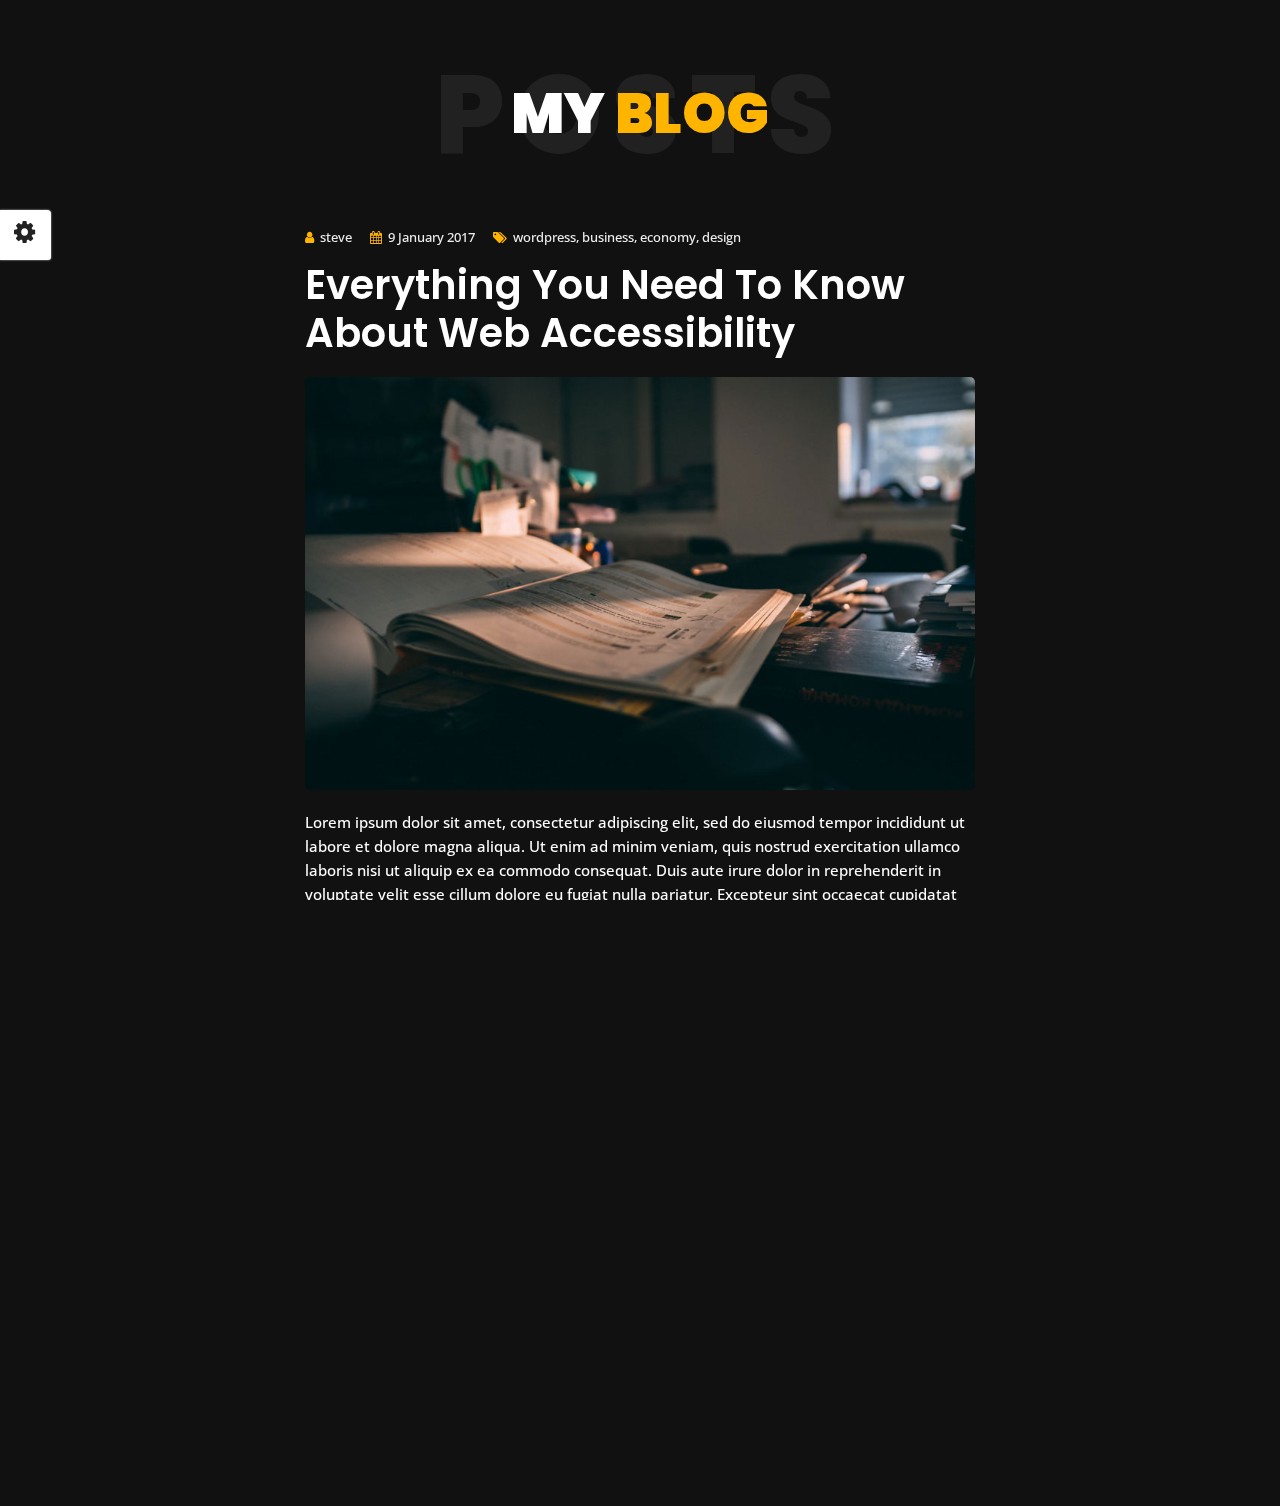
<file: blog-post-dark.html>
<!DOCTYPE html>
<html lang="en">
  
<!-- Mirrored from slimhamdi.net/tunis/demos/blog-post-dark.html by HTTrack Website Copier/3.x [XR&CO'2014], Mon, 03 Jun 2024 10:02:29 GMT -->
<head>
    <meta charset="utf-8">
    <title>Blog - Tunis Personal Portfolio</title>
    <meta name="viewport" content="width=device-width, initial-scale=1">
    <!-- Template Google Fonts -->
    <link href="https://fonts.googleapis.com/css?family=Poppins:400,400i,500,500i,600,600i,700,700i,800,800i,900,900i" rel="stylesheet">
    <link href="https://fonts.googleapis.com/css?family=Open+Sans:300,400,400i,600,600i,700" rel="stylesheet">
    <!-- Template CSS Files -->
    <link href="css/bootstrap.min.css" rel="stylesheet">
    <link href="css/component.css" rel="stylesheet">
    <link href="css/circle.css" rel="stylesheet">
    <link href="css/font-awesome.min.css" rel="stylesheet">
    <link href="css/style.css" rel="stylesheet">
    <!-- CSS Skin File -->
    <link href="css/skins/yellow.css" rel="stylesheet">
    <!-- Live Style Switcher - demo only -->
    <link rel="alternate stylesheet" type="text/css" title="blue" href="css/skins/blue.css">
    <link rel="alternate stylesheet" type="text/css" title="green" href="css/skins/green.css">
    <link rel="alternate stylesheet" type="text/css" title="yellow" href="css/skins/yellow.css">
    <link rel="alternate stylesheet" type="text/css" title="blueviolet" href="css/skins/blueviolet.css">
    <link rel="alternate stylesheet" type="text/css" title="goldenrod" href="css/skins/goldenrod.css">
    <link rel="alternate stylesheet" type="text/css" title="magenta" href="css/skins/magenta.css">
    <link rel="alternate stylesheet" type="text/css" title="orange" href="css/skins/orange.css">
    <link rel="alternate stylesheet" type="text/css" title="purple" href="css/skins/purple.css">
    <link rel="alternate stylesheet" type="text/css" title="red" href="css/skins/red.css">
    <link rel="alternate stylesheet" type="text/css" title="yellowgreen" href="css/skins/yellowgreen.css">
    <link rel="stylesheet" type="text/css" href="css/styleswitcher.css">
  </head>
  <body class="blog-post">
    <!-- Live Style Switcher Starts - demo only -->
    <div id="switcher" class="">
      <div class="content-switcher">
        <h4>COLOR SWITCHER</h4>
        <ul>
          <li>
            <a href="#" onclick="setActiveStyleSheet('purple');" title="purple" class="color">
              <img src="img/styleswitcher/purple.png" alt="purple">
            </a>
          </li>
          <li>
            <a href="#" onclick="setActiveStyleSheet('red');" title="red" class="color">
              <img src="img/styleswitcher/red.png" alt="red">
            </a>
          </li>
          <li>
            <a href="#" onclick="setActiveStyleSheet('blueviolet');" title="blueviolet" class="color">
              <img src="img/styleswitcher/blueviolet.png" alt="blueviolet">
            </a>
          </li>
          <li>
            <a href="#" onclick="setActiveStyleSheet('blue');" title="blue" class="color">
              <img src="img/styleswitcher/blue.png" alt="blue">
            </a>
          </li>
          <li>
            <a href="#" onclick="setActiveStyleSheet('goldenrod');" title="goldenrod" class="color">
              <img src="img/styleswitcher/goldenrod.png" alt="goldenrod">
            </a>
          </li>
          <li>
            <a href="#" onclick="setActiveStyleSheet('magenta');" title="magenta" class="color">
              <img src="img/styleswitcher/magenta.png" alt="magenta">
            </a>
          </li>
          <li>
            <a href="#" onclick="setActiveStyleSheet('yellowgreen');" title="yellowgreen" class="color">
              <img src="img/styleswitcher/yellowgreen.png" alt="yellowgreen">
            </a>
          </li>
          <li>
            <a href="#" onclick="setActiveStyleSheet('orange');" title="orange" class="color">
              <img src="img/styleswitcher/orange.png" alt="orange">
            </a>
          </li>
          <li>
            <a href="#" onclick="setActiveStyleSheet('green');" title="green" class="color">
              <img src="img/styleswitcher/green.png" alt="green">
            </a>
          </li>
          <li>
            <a href="#" onclick="setActiveStyleSheet('yellow');" title="yellow" class="color">
              <img src="img/styleswitcher/yellow.png" alt="yellow">
            </a>
          </li>
        </ul>
        <div id="hideSwitcher">&times;</div>
      </div>
    </div>
    <div id="showSwitcher" class="styleSecondColor">
      <i class="fa fa-cog fa-spin"></i>
    </div>
    <!-- Live Style Switcher Ends - demo only -->
    <!-- Page Title Starts -->
    <div class="title-section text-left text-sm-center">
      <h2>my <span>blog</span>
      </h2>
      <span class="title-bg">posts</span>
    </div>
    <!-- Page Title Ends -->
    <!-- Main Content Starts -->
    <div class="main-content">
      <div class="container">
        <div class="row">
          <!-- Article Starts -->
          <article class="col-12">
            <!-- Meta Starts -->
            <div class="meta open-sans-font">
              <span>
                <i class="fa fa-user"></i> steve </span>
              <span class="date">
                <i class="fa fa-calendar"></i> 9 January 2017 </span>
              <span>
                <i class="fa fa-tags"></i> wordpress, business, economy, design </span>
            </div>
            <!-- Meta Ends -->
            <!-- Article Content Starts -->
            <h1 class="text-uppercase text-capitalize">Everything You Need to Know About Web Accessibility</h1>
            <img src="img/blog/blog-post-1.jpg" class="img-fluid" alt="Blog image" />
            <div class="blog-excerpt open-sans-font pb-5">
              <p>Lorem ipsum dolor sit amet, consectetur adipiscing elit, sed do eiusmod tempor incididunt ut labore et dolore magna aliqua. Ut enim ad minim veniam, quis nostrud exercitation ullamco laboris nisi ut aliquip ex ea commodo consequat. Duis aute irure dolor in reprehenderit in voluptate velit esse cillum dolore eu fugiat nulla pariatur. Excepteur sint occaecat cupidatat non proident, sunt in culpa qui officia deserunt mollit anim id est laborum.</p>
              <p>Lorem ipsum dolor sit amet, consectetur adipiscing elit, sed do eiusmod tempor incididunt ut labore et dolore magna aliqua. Ut enim ad minim veniam, quis nostrud exercitation ullamco laboris nisi ut aliquip ex ea commodo consequat. Duis aute irure dolor in reprehenderit in voluptate velit esse cillum dolore eu fugiat nulla pariatur. Excepteur sint occaecat cupidatat non proident, sunt in culpa qui officia deserunt mollit anim id est laborum.Lorem ipsum dolor sit amet, consectetur adipiscing elit, sed do eiusmod tempor incididunt ut labore et dolore magna aliqua. Ut enim ad minim veniam, quis nostrud exercitation ullamco laboris nisi ut aliquip ex ea commodo consequat. Duis aute irure dolor in reprehenderit in voluptate velit esse cillum dolore eu fugiat nulla pariatur. Excepteur sint occaecat cupidatat non proident, sunt in culpa qui officia deserunt mollit anim id est laborum.</p>
              <p>Lorem ipsum dolor sit amet, consectetur adipiscing elit, sed do eiusmod tempor incididunt ut labore et dolore magna aliqua. Ut enim ad minim veniam, quis nostrud exercitation ullamco laboris nisi ut aliquip ex ea commodo consequat. Duis aute irure dolor in reprehenderit in voluptate velit esse cillum dolore eu fugiat nulla pariatur. Excepteur sint occaecat cupidatat non proident, sunt in culpa qui officia deserunt mollit anim id est laborum.Lorem ipsum dolor sit amet, consectetur adipiscing elit, sed do eiusmod tempor incididunt ut labore et dolore magna aliqua. Ut enim ad minim veniam, quis nostrud exercitation ullamco laboris nisi ut aliquip ex ea commodo consequat. Duis aute irure dolor in reprehenderit in voluptate velit esse cillum dolore eu fugiat nulla pariatur. Excepteur sint occaecat cupidatat non proident, sunt in culpa qui officia deserunt mollit anim id est laborum.</p>
            </div>
            <!-- Article Content Ends -->
          </article>
          <!-- Article Ends -->
        </div>
      </div>
    </div>
    <!-- Template JS Files -->
    <script src="js/jquery-3.7.1.min.js"></script>
    <script src="js/custom.js"></script>
  </body>

<!-- Mirrored from slimhamdi.net/tunis/demos/blog-post-dark.html by HTTrack Website Copier/3.x [XR&CO'2014], Mon, 03 Jun 2024 10:02:29 GMT -->
</html>
</file>
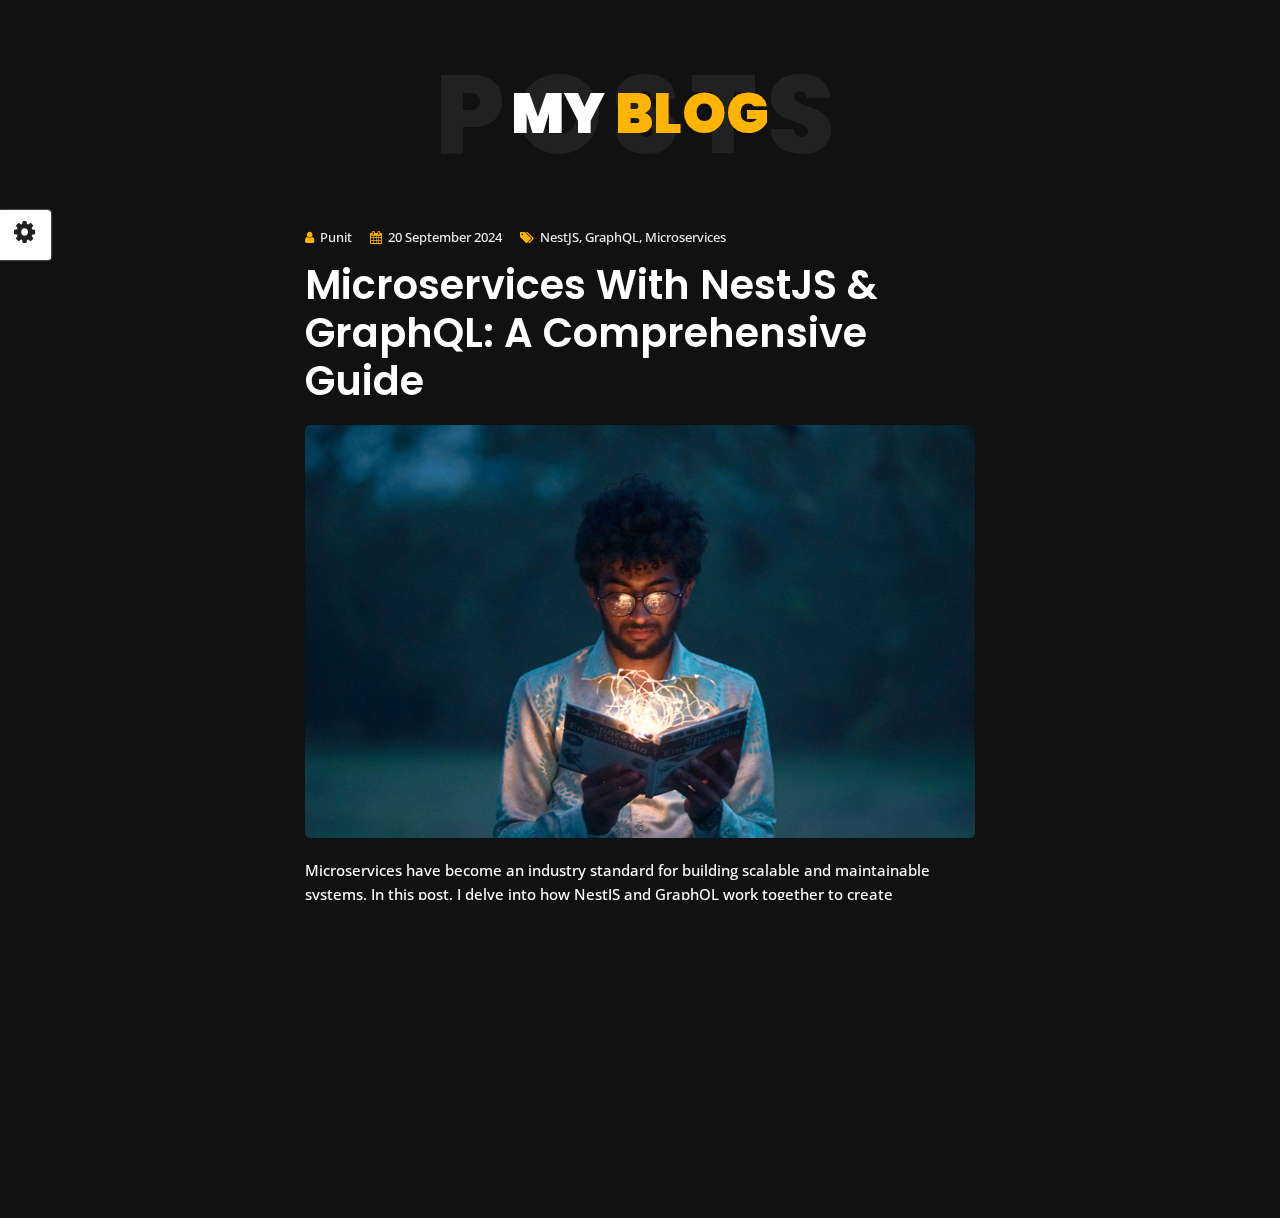
<file: microservice_blog.html>
<!DOCTYPE html>
<html lang="en">
  
<!-- Mirrored from slimhamdi.net/tunis/demos/blog-post-dark.html by HTTrack Website Copier/3.x [XR&CO'2014], Mon, 03 Jun 2024 10:02:29 GMT -->
<head>
    <meta charset="utf-8">
    <title>Punit - Full Stack Developer</title>
    <meta name="viewport" content="width=device-width, initial-scale=1">
    <!-- Template Google Fonts -->
    <link href="https://fonts.googleapis.com/css?family=Poppins:400,400i,500,500i,600,600i,700,700i,800,800i,900,900i" rel="stylesheet">
    <link href="https://fonts.googleapis.com/css?family=Open+Sans:300,400,400i,600,600i,700" rel="stylesheet">
    <!-- Template CSS Files -->
    <link href="css/bootstrap.min.css" rel="stylesheet">
    <link href="css/component.css" rel="stylesheet">
    <link href="css/circle.css" rel="stylesheet">
    <link href="css/font-awesome.min.css" rel="stylesheet">
    <link href="css/style.css" rel="stylesheet">
    <!-- CSS Skin File -->
    <link href="css/skins/yellow.css" rel="stylesheet">
    <!-- Live Style Switcher - demo only -->
    <link rel="alternate stylesheet" type="text/css" title="blue" href="css/skins/blue.css">
    <link rel="alternate stylesheet" type="text/css" title="green" href="css/skins/green.css">
    <link rel="alternate stylesheet" type="text/css" title="yellow" href="css/skins/yellow.css">
    <link rel="alternate stylesheet" type="text/css" title="blueviolet" href="css/skins/blueviolet.css">
    <link rel="alternate stylesheet" type="text/css" title="goldenrod" href="css/skins/goldenrod.css">
    <link rel="alternate stylesheet" type="text/css" title="magenta" href="css/skins/magenta.css">
    <link rel="alternate stylesheet" type="text/css" title="orange" href="css/skins/orange.css">
    <link rel="alternate stylesheet" type="text/css" title="purple" href="css/skins/purple.css">
    <link rel="alternate stylesheet" type="text/css" title="red" href="css/skins/red.css">
    <link rel="alternate stylesheet" type="text/css" title="yellowgreen" href="css/skins/yellowgreen.css">
    <link rel="stylesheet" type="text/css" href="css/styleswitcher.css">
  </head>
  <body class="blog-post">
    <!-- Live Style Switcher Starts - demo only -->
    <div id="switcher" class="">
      <div class="content-switcher">
        <h4>COLOR SWITCHER</h4>
        <ul>
          <li>
            <a href="#" onclick="setActiveStyleSheet('purple');" title="purple" class="color">
              <img src="img/styleswitcher/purple.png" alt="purple">
            </a>
          </li>
          <li>
            <a href="#" onclick="setActiveStyleSheet('red');" title="red" class="color">
              <img src="img/styleswitcher/red.png" alt="red">
            </a>
          </li>
          <li>
            <a href="#" onclick="setActiveStyleSheet('blueviolet');" title="blueviolet" class="color">
              <img src="img/styleswitcher/blueviolet.png" alt="blueviolet">
            </a>
          </li>
          <li>
            <a href="#" onclick="setActiveStyleSheet('blue');" title="blue" class="color">
              <img src="img/styleswitcher/blue.png" alt="blue">
            </a>
          </li>
          <li>
            <a href="#" onclick="setActiveStyleSheet('goldenrod');" title="goldenrod" class="color">
              <img src="img/styleswitcher/goldenrod.png" alt="goldenrod">
            </a>
          </li>
          <li>
            <a href="#" onclick="setActiveStyleSheet('magenta');" title="magenta" class="color">
              <img src="img/styleswitcher/magenta.png" alt="magenta">
            </a>
          </li>
          <li>
            <a href="#" onclick="setActiveStyleSheet('yellowgreen');" title="yellowgreen" class="color">
              <img src="img/styleswitcher/yellowgreen.png" alt="yellowgreen">
            </a>
          </li>
          <li>
            <a href="#" onclick="setActiveStyleSheet('orange');" title="orange" class="color">
              <img src="img/styleswitcher/orange.png" alt="orange">
            </a>
          </li>
          <li>
            <a href="#" onclick="setActiveStyleSheet('green');" title="green" class="color">
              <img src="img/styleswitcher/green.png" alt="green">
            </a>
          </li>
          <li>
            <a href="#" onclick="setActiveStyleSheet('yellow');" title="yellow" class="color">
              <img src="img/styleswitcher/yellow.png" alt="yellow">
            </a>
          </li>
        </ul>
        <div id="hideSwitcher">&times;</div>
      </div>
    </div>
    <div id="showSwitcher" class="styleSecondColor">
      <i class="fa fa-cog fa-spin"></i>
    </div>
    <!-- Live Style Switcher Ends - demo only -->
    <!-- Page Title Starts -->
    <div class="title-section text-left text-sm-center">
      <h2>my <span>blog</span>
      </h2>
      <span class="title-bg">posts</span>
    </div>
    <!-- Page Title Ends -->
    <!-- Main Content Starts -->
    <div class="main-content">
        <div class="container">
          <div class="row">
            <!-- Article Starts -->
            <article class="col-12">
              <!-- Meta Starts -->
              <div class="meta open-sans-font">
                <span><i class="fa fa-user"></i> Punit</span>
                <span class="date"><i class="fa fa-calendar"></i> 20 September 2024</span>
                <span><i class="fa fa-tags"></i> NestJS, GraphQL, Microservices</span>
              </div>
              <!-- Meta Ends -->
              <!-- Article Content Starts -->
              <h1 class="text-uppercase text-capitalize">Microservices with NestJS & GraphQL: A Comprehensive Guide</h1>
              <img src="img/blog/blog-post-2.jpg" class="img-fluid" alt="Microservices with NestJS" />
              <div class="blog-excerpt open-sans-font pb-5">
                <p>Microservices have become an industry standard for building scalable and maintainable systems. In this post, I delve into how NestJS and GraphQL work together to create microservice architectures that allow for quick iteration and flexibility. Learn how GraphQL simplifies data fetching in distributed systems and how NestJS supports modularity and scalability through its robust framework.</p>
                <p>We’ll cover key concepts like service-to-service communication, database management across microservices, and handling GraphQL queries in a multi-service setup. Additionally, I’ll walk you through setting up authentication, error handling, and API gateways to manage requests efficiently.</p>
                <p>Whether you're working with legacy systems or building new applications, implementing microservices with NestJS and GraphQL can revolutionize your development workflow.</p>
              </div>
              <!-- Article Content Ends -->
            </article>
            <!-- Article Ends -->
          </div>
        </div>
      </div>
      
    
    <!-- Template JS Files -->
    <script src="js/jquery-3.7.1.min.js"></script>
    <script src="js/custom.js"></script>
  </body>

<!-- Mirrored from slimhamdi.net/tunis/demos/blog-post-dark.html by HTTrack Website Copier/3.x [XR&CO'2014], Mon, 03 Jun 2024 10:02:29 GMT -->
</html>
</file>
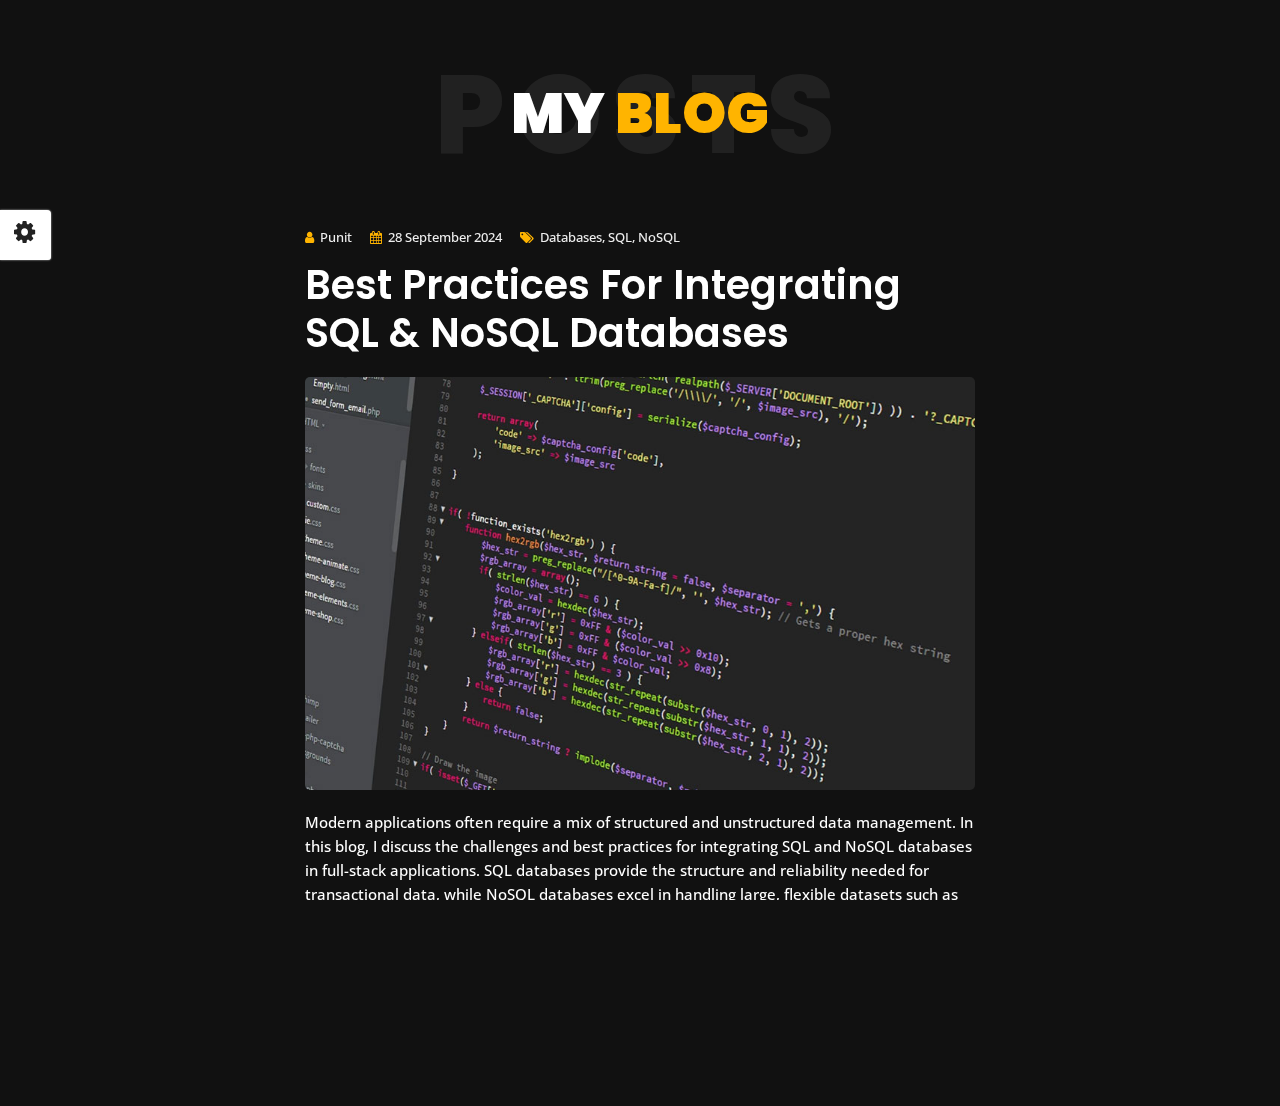
<file: sql_best_practice.html>
<!DOCTYPE html>
<html lang="en">
  
<!-- Mirrored from slimhamdi.net/tunis/demos/blog-post-dark.html by HTTrack Website Copier/3.x [XR&CO'2014], Mon, 03 Jun 2024 10:02:29 GMT -->
<head>
    <meta charset="utf-8">
    <title>Punit - Full Stack Developer</title>
    <meta name="viewport" content="width=device-width, initial-scale=1">
    <!-- Template Google Fonts -->
    <link href="https://fonts.googleapis.com/css?family=Poppins:400,400i,500,500i,600,600i,700,700i,800,800i,900,900i" rel="stylesheet">
    <link href="https://fonts.googleapis.com/css?family=Open+Sans:300,400,400i,600,600i,700" rel="stylesheet">
    <!-- Template CSS Files -->
    <link href="css/bootstrap.min.css" rel="stylesheet">
    <link href="css/component.css" rel="stylesheet">
    <link href="css/circle.css" rel="stylesheet">
    <link href="css/font-awesome.min.css" rel="stylesheet">
    <link href="css/style.css" rel="stylesheet">
    <!-- CSS Skin File -->
    <link href="css/skins/yellow.css" rel="stylesheet">
    <!-- Live Style Switcher - demo only -->
    <link rel="alternate stylesheet" type="text/css" title="blue" href="css/skins/blue.css">
    <link rel="alternate stylesheet" type="text/css" title="green" href="css/skins/green.css">
    <link rel="alternate stylesheet" type="text/css" title="yellow" href="css/skins/yellow.css">
    <link rel="alternate stylesheet" type="text/css" title="blueviolet" href="css/skins/blueviolet.css">
    <link rel="alternate stylesheet" type="text/css" title="goldenrod" href="css/skins/goldenrod.css">
    <link rel="alternate stylesheet" type="text/css" title="magenta" href="css/skins/magenta.css">
    <link rel="alternate stylesheet" type="text/css" title="orange" href="css/skins/orange.css">
    <link rel="alternate stylesheet" type="text/css" title="purple" href="css/skins/purple.css">
    <link rel="alternate stylesheet" type="text/css" title="red" href="css/skins/red.css">
    <link rel="alternate stylesheet" type="text/css" title="yellowgreen" href="css/skins/yellowgreen.css">
    <link rel="stylesheet" type="text/css" href="css/styleswitcher.css">
  </head>
  <body class="blog-post">
    <!-- Live Style Switcher Starts - demo only -->
    <div id="switcher" class="">
      <div class="content-switcher">
        <h4>COLOR SWITCHER</h4>
        <ul>
          <li>
            <a href="#" onclick="setActiveStyleSheet('purple');" title="purple" class="color">
              <img src="img/styleswitcher/purple.png" alt="purple">
            </a>
          </li>
          <li>
            <a href="#" onclick="setActiveStyleSheet('red');" title="red" class="color">
              <img src="img/styleswitcher/red.png" alt="red">
            </a>
          </li>
          <li>
            <a href="#" onclick="setActiveStyleSheet('blueviolet');" title="blueviolet" class="color">
              <img src="img/styleswitcher/blueviolet.png" alt="blueviolet">
            </a>
          </li>
          <li>
            <a href="#" onclick="setActiveStyleSheet('blue');" title="blue" class="color">
              <img src="img/styleswitcher/blue.png" alt="blue">
            </a>
          </li>
          <li>
            <a href="#" onclick="setActiveStyleSheet('goldenrod');" title="goldenrod" class="color">
              <img src="img/styleswitcher/goldenrod.png" alt="goldenrod">
            </a>
          </li>
          <li>
            <a href="#" onclick="setActiveStyleSheet('magenta');" title="magenta" class="color">
              <img src="img/styleswitcher/magenta.png" alt="magenta">
            </a>
          </li>
          <li>
            <a href="#" onclick="setActiveStyleSheet('yellowgreen');" title="yellowgreen" class="color">
              <img src="img/styleswitcher/yellowgreen.png" alt="yellowgreen">
            </a>
          </li>
          <li>
            <a href="#" onclick="setActiveStyleSheet('orange');" title="orange" class="color">
              <img src="img/styleswitcher/orange.png" alt="orange">
            </a>
          </li>
          <li>
            <a href="#" onclick="setActiveStyleSheet('green');" title="green" class="color">
              <img src="img/styleswitcher/green.png" alt="green">
            </a>
          </li>
          <li>
            <a href="#" onclick="setActiveStyleSheet('yellow');" title="yellow" class="color">
              <img src="img/styleswitcher/yellow.png" alt="yellow">
            </a>
          </li>
        </ul>
        <div id="hideSwitcher">&times;</div>
      </div>
    </div>
    <div id="showSwitcher" class="styleSecondColor">
      <i class="fa fa-cog fa-spin"></i>
    </div>
    <!-- Live Style Switcher Ends - demo only -->
    <!-- Page Title Starts -->
    <div class="title-section text-left text-sm-center">
      <h2>my <span>blog</span>
      </h2>
      <span class="title-bg">posts</span>
    </div>
    <!-- Page Title Ends -->
    <!-- Main Content Starts -->
    <div class="main-content">
        <div class="container">
          <div class="row">
            <!-- Article Starts -->
            <article class="col-12">
              <!-- Meta Starts -->
              <div class="meta open-sans-font">
                <span><i class="fa fa-user"></i> Punit</span>
                <span class="date"><i class="fa fa-calendar"></i> 28 September 2024</span>
                <span><i class="fa fa-tags"></i> Databases, SQL, NoSQL</span>
              </div>
              <!-- Meta Ends -->
              <!-- Article Content Starts -->
              <h1 class="text-uppercase text-capitalize">Best Practices for Integrating SQL & NoSQL Databases</h1>
              <img src="img/blog/blog-post-3.jpg" class="img-fluid" alt="Database Integration" />
              <div class="blog-excerpt open-sans-font pb-5">
                <p>Modern applications often require a mix of structured and unstructured data management. In this blog, I discuss the challenges and best practices for integrating SQL and NoSQL databases in full-stack applications. SQL databases provide the structure and reliability needed for transactional data, while NoSQL databases excel in handling large, flexible datasets such as user-generated content.</p>
                <p>Learn how to implement a hybrid data model that leverages the strengths of both SQL (e.g., MySQL, PostgreSQL) and NoSQL (e.g., MongoDB, Elasticsearch) systems. I also highlight the importance of choosing the right data storage strategy based on your application’s needs, and share tips for optimizing query performance.</p>
              </div>
              <!-- Article Content Ends -->
            </article>
            <!-- Article Ends -->
          </div>
        </div>
      </div>
      
    
    <!-- Template JS Files -->
    <script src="js/jquery-3.7.1.min.js"></script>
    <script src="js/custom.js"></script>
  </body>

<!-- Mirrored from slimhamdi.net/tunis/demos/blog-post-dark.html by HTTrack Website Copier/3.x [XR&CO'2014], Mon, 03 Jun 2024 10:02:29 GMT -->
</html>
</file>
<file: css/component.css>
html,
body {
	min-height: 100vh;
	overflow-x: hidden;
}

.js .pages {
	position: relative;
	width: 100vw;
	height: 100vh;
	z-index: 0;
	overflow: hidden;
}

.page {
	display: -webkit-box;
	display: -ms-flexbox;
	display: flex;
	-webkit-box-orient: vertical;
	-webkit-box-direction: normal;
	-ms-flex-direction: column;
	flex-direction: column;
}

.js .page {
	position: absolute;
	top: 0;
	left: 0;
	width: 100%;
	height: 100%;
	visibility: hidden;
	z-index: 1;
	min-height: 100%;
	opacity: 0;
}

.js .page--current {
	visibility: visible;
	position: relative;
	overflow: auto;
	opacity: 1;
}

/* Revealers */

.revealer {
	width: 100vw;
	height: 100vh;
	position: fixed;
	z-index: 1000;
	pointer-events: none;
}

.revealer--cornertopleft,
.revealer--cornertopright,
.revealer--cornerbottomleft,
.revealer--cornerbottomright {
	top: 50%;
	left: 50%;
}

.revealer--top,
.revealer--bottom {
	left: 0;
}

.revealer--right,
.revealer--left {
	top: 50%;
	left: 50%;
}

.revealer--top {
	bottom: 100%;
}

.revealer--bottom {
	top: 100%;
}

.revealer__layer {
	position: absolute;
	width: 100%;
	height: 100%;
	top: 0;
	left: 0;
	background: #ddd;
}

.dark .revealer__layer:first-child,
.dark .revealer__layer:nth-child(3) {
	background-color: #222 !important;
}

.light .revealer__layer:first-child,
.light .revealer__layer:nth-child(3) {
	background-color: #eee !important;
}

/* Revealer effects */


/* One layer effect (effect-1) */

.anim--effect-1 .page:first-child {
	background: #605BD4;
}

.anim--effect-1 .page:nth-child(2) {
	background: #FF6EAE;
}

.anim--effect-1 .revealer--animate .revealer__layer {
	-webkit-animation: anim-effect-1 1.5s cubic-bezier(0.2, 1, 0.3, 1) forwards;
	animation: anim-effect-1 1.5s cubic-bezier(0.2, 1, 0.3, 1) forwards;
}

@-webkit-keyframes anim-effect-1 {
	0% {
		-webkit-transform: translate3d(0, 0, 0);
		transform: translate3d(0, 0, 0);
	}
	35%,
	65% {
		-webkit-transform: translate3d(0, -100%, 0);
		transform: translate3d(0, -100%, 0);
	}
	100% {
		-webkit-transform: translate3d(0, -200%, 0);
		transform: translate3d(0, -200%, 0);
	}
}

@keyframes anim-effect-1 {
	0% {
		-webkit-transform: translate3d(0, 0, 0);
		transform: translate3d(0, 0, 0);
	}
	35%,
	65% {
		-webkit-transform: translate3d(0, -100%, 0);
		transform: translate3d(0, -100%, 0);
	}
	100% {
		-webkit-transform: translate3d(0, -200%, 0);
		transform: translate3d(0, -200%, 0);
	}
}


/* Two layer effect (effect-2) */

.anim--effect-2 .page:first-child {
	background: #9cdab1;
}

.anim--effect-2 .page:nth-child(2) {
	background: #F9C969;
}

.anim--effect-2 .revealer--animate .revealer__layer {
	-webkit-animation: anim-effect-2-1 1.5s cubic-bezier(0.7, 0, 0.3, 1) forwards;
	animation: anim-effect-2-1 1.5s cubic-bezier(0.7, 0, 0.3, 1) forwards;
}

.anim--effect-2 .revealer--animate .revealer__layer:nth-child(2) {
	-webkit-animation-name: anim-effect-2-2;
	animation-name: anim-effect-2-2;
}

@-webkit-keyframes anim-effect-2-1 {
	0% {
		-webkit-transform: translate3d(0, 0, 0);
		transform: translate3d(0, 0, 0);
	}
	30%,
	70% {
		-webkit-transform: translate3d(0, -100%, 0);
		transform: translate3d(0, -100%, 0);
		-webkit-animation-timing-function: cubic-bezier(0.7, 0, 0.3, 1);
		animation-timing-function: cubic-bezier(0.7, 0, 0.3, 1);
	}
	100% {
		-webkit-transform: translate3d(0, -200%, 0);
		transform: translate3d(0, -200%, 0);
	}
}

@keyframes anim-effect-2-1 {
	0% {
		-webkit-transform: translate3d(0, 0, 0);
		transform: translate3d(0, 0, 0);
	}
	30%,
	70% {
		-webkit-transform: translate3d(0, -100%, 0);
		transform: translate3d(0, -100%, 0);
		-webkit-animation-timing-function: cubic-bezier(0.7, 0, 0.3, 1);
		animation-timing-function: cubic-bezier(0.7, 0, 0.3, 1);
	}
	100% {
		-webkit-transform: translate3d(0, -200%, 0);
		transform: translate3d(0, -200%, 0);
	}
}

@-webkit-keyframes anim-effect-2-2 {
	0%,
	14.5% {
		-webkit-transform: translate3d(0, 0, 0);
		transform: translate3d(0, 0, 0);
	}
	37.5%,
	62.5% {
		-webkit-transform: translate3d(0, -100%, 0);
		transform: translate3d(0, -100%, 0);
		-webkit-animation-timing-function: cubic-bezier(0.7, 0, 0.3, 1);
		animation-timing-function: cubic-bezier(0.7, 0, 0.3, 1);
	}
	85.5%,
	100% {
		-webkit-transform: translate3d(0, -200%, 0);
		transform: translate3d(0, -200%, 0);
	}
}

@keyframes anim-effect-2-2 {
	0%,
	14.5% {
		-webkit-transform: translate3d(0, 0, 0);
		transform: translate3d(0, 0, 0);
	}
	37.5%,
	62.5% {
		-webkit-transform: translate3d(0, -100%, 0);
		transform: translate3d(0, -100%, 0);
		-webkit-animation-timing-function: cubic-bezier(0.7, 0, 0.3, 1);
		animation-timing-function: cubic-bezier(0.7, 0, 0.3, 1);
	}
	85.5%,
	100% {
		-webkit-transform: translate3d(0, -200%, 0);
		transform: translate3d(0, -200%, 0);
	}
}


/* Three layer effect (effect-3) */

.anim--effect-3 .revealer--animate .revealer__layer {
	-webkit-animation: anim-effect-3-1 1.5s cubic-bezier(0.550, 0.055, 0.675, 0.190) forwards;
	animation: anim-effect-3-1 1.5s cubic-bezier(0.550, 0.055, 0.675, 0.190) forwards;
}

.anim--effect-3 .revealer--animate .revealer__layer:nth-child(2) {
	-webkit-animation-name: anim-effect-3-2;
	animation-name: anim-effect-3-2;
}

.anim--effect-3 .revealer--animate .revealer__layer:nth-child(3) {
	-webkit-animation-name: anim-effect-3-3;
	animation-name: anim-effect-3-3;
}

@-webkit-keyframes anim-effect-3-1 {
	0% {
		-webkit-transform: translate3d(0, 0, 0);
		transform: translate3d(0, 0, 0);
	}
	25%,
	75% {
		-webkit-transform: translate3d(0, -100%, 0);
		transform: translate3d(0, -100%, 0);
		-webkit-animation-timing-function: cubic-bezier(0.215, 0.610, 0.355, 1.000);
		animation-timing-function: cubic-bezier(0.215, 0.610, 0.355, 1.000);
	}
	100% {
		-webkit-transform: translate3d(0, -200%, 0);
		transform: translate3d(0, -200%, 0);
	}
}

@keyframes anim-effect-3-1 {
	0% {
		-webkit-transform: translate3d(0, 0, 0);
		transform: translate3d(0, 0, 0);
	}
	25%,
	75% {
		-webkit-transform: translate3d(0, -100%, 0);
		transform: translate3d(0, -100%, 0);
		-webkit-animation-timing-function: cubic-bezier(0.215, 0.610, 0.355, 1.000);
		animation-timing-function: cubic-bezier(0.215, 0.610, 0.355, 1.000);
	}
	100% {
		-webkit-transform: translate3d(0, -200%, 0);
		transform: translate3d(0, -200%, 0);
	}
}

@-webkit-keyframes anim-effect-3-2 {
	0%,
	12.5% {
		-webkit-transform: translate3d(0, 0, 0);
		transform: translate3d(0, 0, 0);
	}
	37.5%,
	62.5% {
		-webkit-transform: translate3d(0, -100%, 0);
		transform: translate3d(0, -100%, 0);
		-webkit-animation-timing-function: cubic-bezier(0.215, 0.610, 0.355, 1.000);
		animation-timing-function: cubic-bezier(0.215, 0.610, 0.355, 1.000);
	}
	87.5%,
	100% {
		-webkit-transform: translate3d(0, -200%, 0);
		transform: translate3d(0, -200%, 0);
	}
}

@keyframes anim-effect-3-2 {
	0%,
	12.5% {
		-webkit-transform: translate3d(0, 0, 0);
		transform: translate3d(0, 0, 0);
	}
	37.5%,
	62.5% {
		-webkit-transform: translate3d(0, -100%, 0);
		transform: translate3d(0, -100%, 0);
		-webkit-animation-timing-function: cubic-bezier(0.215, 0.610, 0.355, 1.000);
		animation-timing-function: cubic-bezier(0.215, 0.610, 0.355, 1.000);
	}
	87.5%,
	100% {
		-webkit-transform: translate3d(0, -200%, 0);
		transform: translate3d(0, -200%, 0);
	}
}

@-webkit-keyframes anim-effect-3-3 {
	0%,
	25% {
		-webkit-transform: translate3d(0, 0, 0);
		transform: translate3d(0, 0, 0);
		-webkit-animation-timing-function: cubic-bezier(0.645, 0.045, 0.355, 1.000);
		animation-timing-function: cubic-bezier(0.645, 0.045, 0.355, 1.000);
	}
	75%,
	100% {
		-webkit-transform: translate3d(0, -200%, 0);
		transform: translate3d(0, -200%, 0);
	}
}

@keyframes anim-effect-3-3 {
	0%,
	25% {
		-webkit-transform: translate3d(0, 0, 0);
		transform: translate3d(0, 0, 0);
		-webkit-animation-timing-function: cubic-bezier(0.645, 0.045, 0.355, 1.000);
		animation-timing-function: cubic-bezier(0.645, 0.045, 0.355, 1.000);
	}
	75%,
	100% {
		-webkit-transform: translate3d(0, -200%, 0);
		transform: translate3d(0, -200%, 0);
	}
}


/* Forth effect */

.anim--effect-4 .page:first-child {
	background: #28282D;
}

.anim--effect-4 .page:nth-child(2) {
	background: #F15C5C;
}

.anim--effect-4 .page--animate-top .quote {
	-webkit-animation: moveQuoteTop 1.5s forwards;
	animation: moveQuoteTop 1.5s forwards;
}

@-webkit-keyframes moveQuoteTop {
	0%,
	65% {
		-webkit-transform: translate3d(0, -75px, 0);
		transform: translate3d(0, -75px, 0);
	}
	100% {
		-webkit-transform: translate3d(0, 0, 0);
		transform: translate3d(0, 0, 0);
	}
}

@keyframes moveQuoteTop {
	0%,
	65% {
		-webkit-transform: translate3d(0, -75px, 0);
		transform: translate3d(0, -75px, 0);
	}
	100% {
		-webkit-transform: translate3d(0, 0, 0);
		transform: translate3d(0, 0, 0);
	}
}

.anim--effect-4 .page--animate-bottom .quote {
	-webkit-animation: moveQuoteBottom 1.5s forwards;
	animation: moveQuoteBottom 1.5s forwards;
}

@-webkit-keyframes moveQuoteBottom {
	0%,
	65% {
		-webkit-transform: translate3d(0, 75px, 0);
		transform: translate3d(0, 75px, 0);
	}
	100% {
		-webkit-transform: translate3d(0, 0, 0);
		transform: translate3d(0, 0, 0);
	}
}

@keyframes moveQuoteBottom {
	0%,
	65% {
		-webkit-transform: translate3d(0, 75px, 0);
		transform: translate3d(0, 75px, 0);
	}
	100% {
		-webkit-transform: translate3d(0, 0, 0);
		transform: translate3d(0, 0, 0);
	}
}

.anim--effect-4 .page--animate-left .quote {
	-webkit-animation: moveQuoteLeft 1.5s forwards;
	animation: moveQuoteLeft 1.5s forwards;
}

@-webkit-keyframes moveQuoteLeft {
	0%,
	65% {
		-webkit-transform: translate3d(-75px, 0, 0);
		transform: translate3d(-75px, 0, 0);
	}
	100% {
		-webkit-transform: translate3d(0, 0, 0);
		transform: translate3d(0, 0, 0);
	}
}

@keyframes moveQuoteLeft {
	0%,
	65% {
		-webkit-transform: translate3d(-75px, 0, 0);
		transform: translate3d(-75px, 0, 0);
	}
	100% {
		-webkit-transform: translate3d(0, 0, 0);
		transform: translate3d(0, 0, 0);
	}
}

.anim--effect-4 .page--animate-right .quote {
	-webkit-animation: moveQuoteRight 1.5s forwards;
	animation: moveQuoteRight 1.5s forwards;
}

@-webkit-keyframes moveQuoteRight {
	0%,
	65% {
		-webkit-transform: translate3d(75px, 0, 0);
		transform: translate3d(75px, 0, 0);
	}
	100% {
		-webkit-transform: translate3d(0, 0, 0);
		transform: translate3d(0, 0, 0);
	}
}

@keyframes moveQuoteRight {
	0%,
	65% {
		-webkit-transform: translate3d(75px, 0, 0);
		transform: translate3d(75px, 0, 0);
	}
	100% {
		-webkit-transform: translate3d(0, 0, 0);
		transform: translate3d(0, 0, 0);
	}
}

.anim--effect-4 .page--animate-cornertopright .quote {
	-webkit-animation: moveQuoteCornerTopRight 1.5s forwards;
	animation: moveQuoteCornerTopRight 1.5s forwards;
}

@-webkit-keyframes moveQuoteCornerTopRight {
	0%,
	65% {
		-webkit-transform: translate3d(50px, -50px, 0);
		transform: translate3d(50px, -50px, 0);
	}
	100% {
		-webkit-transform: translate3d(0, 0, 0);
		transform: translate3d(0, 0, 0);
	}
}

@keyframes moveQuoteCornerTopRight {
	0%,
	65% {
		-webkit-transform: translate3d(50px, -50px, 0);
		transform: translate3d(50px, -50px, 0);
	}
	100% {
		-webkit-transform: translate3d(0, 0, 0);
		transform: translate3d(0, 0, 0);
	}
}

.anim--effect-4 .page--animate-cornertopleft .quote {
	-webkit-animation: moveQuoteCornerTopLeft 1.5s forwards;
	animation: moveQuoteCornerTopLeft 1.5s forwards;
}

@-webkit-keyframes moveQuoteCornerTopLeft {
	0%,
	65% {
		-webkit-transform: translate3d(-50px, -50px, 0);
		transform: translate3d(-50px, -50px, 0);
	}
	100% {
		-webkit-transform: translate3d(0, 0, 0);
		transform: translate3d(0, 0, 0);
	}
}

@keyframes moveQuoteCornerTopLeft {
	0%,
	65% {
		-webkit-transform: translate3d(-50px, -50px, 0);
		transform: translate3d(-50px, -50px, 0);
	}
	100% {
		-webkit-transform: translate3d(0, 0, 0);
		transform: translate3d(0, 0, 0);
	}
}

.anim--effect-4 .page--animate-cornerbottomright .quote {
	-webkit-animation: moveQuoteCornerBottomRight 1.5s forwards;
	animation: moveQuoteCornerBottomRight 1.5s forwards;
}

@-webkit-keyframes moveQuoteCornerBottomRight {
	0%,
	65% {
		-webkit-transform: translate3d(50px, 50px, 0);
		transform: translate3d(50px, 50px, 0);
	}
	100% {
		-webkit-transform: translate3d(0, 0, 0);
		transform: translate3d(0, 0, 0);
	}
}

@keyframes moveQuoteCornerBottomRight {
	0%,
	65% {
		-webkit-transform: translate3d(50px, 50px, 0);
		transform: translate3d(50px, 50px, 0);
	}
	100% {
		-webkit-transform: translate3d(0, 0, 0);
		transform: translate3d(0, 0, 0);
	}
}

.anim--effect-4 .page--animate-cornerbottomleft .quote {
	-webkit-animation: moveQuoteCornerBottomLeft 1.5s forwards;
	animation: moveQuoteCornerBottomLeft 1.5s forwards;
}

@-webkit-keyframes moveQuoteCornerBottomLeft {
	0%,
	65% {
		-webkit-transform: translate3d(-50px, 50px, 0);
		transform: translate3d(-50px, 50px, 0);
	}
	100% {
		-webkit-transform: translate3d(0, 0, 0);
		transform: translate3d(0, 0, 0);
	}
}

@keyframes moveQuoteCornerBottomLeft {
	0%,
	65% {
		-webkit-transform: translate3d(-50px, 50px, 0);
		transform: translate3d(-50px, 50px, 0);
	}
	100% {
		-webkit-transform: translate3d(0, 0, 0);
		transform: translate3d(0, 0, 0);
	}
}

.anim--effect-4 .revealer--animate .revealer__layer {
	-webkit-animation: anim-effect-4-1 1.5s cubic-bezier(0.550, 0.055, 0.675, 0.190) forwards;
	animation: anim-effect-4-1 1.5s cubic-bezier(0.550, 0.055, 0.675, 0.190) forwards;
}

.anim--effect-4 .revealer--animate .revealer__layer:nth-child(2) {
	-webkit-animation-name: anim-effect-4-2;
	animation-name: anim-effect-4-2;
	-webkit-animation-timing-function: cubic-bezier(0.895, 0.030, 0.685, 0.220);
	animation-timing-function: cubic-bezier(0.895, 0.030, 0.685, 0.220);
}

.anim--effect-4 .revealer--animate .revealer__layer:nth-child(3) {
	-webkit-animation-name: anim-effect-4-3;
	animation-name: anim-effect-4-3;
	-webkit-animation-timing-function: cubic-bezier(0.755, 0.050, 0.855, 0.060);
	animation-timing-function: cubic-bezier(0.755, 0.050, 0.855, 0.060)
}

@-webkit-keyframes anim-effect-4-1 {
	0% {
		-webkit-transform: translate3d(0, 0, 0);
		transform: translate3d(0, 0, 0);
	}
	35%,
	65% {
		-webkit-transform: translate3d(0, -100%, 0);
		transform: translate3d(0, -100%, 0);
		-webkit-animation-timing-function: cubic-bezier(0.215, 0.610, 0.355, 1.000);
		animation-timing-function: cubic-bezier(0.215, 0.610, 0.355, 1.000);
	}
	100% {
		-webkit-transform: translate3d(0, -200%, 0);
		transform: translate3d(0, -200%, 0);
	}
}

@keyframes anim-effect-4-1 {
	0% {
		-webkit-transform: translate3d(0, 0, 0);
		transform: translate3d(0, 0, 0);
	}
	35%,
	65% {
		-webkit-transform: translate3d(0, -100%, 0);
		transform: translate3d(0, -100%, 0);
		-webkit-animation-timing-function: cubic-bezier(0.215, 0.610, 0.355, 1.000);
		animation-timing-function: cubic-bezier(0.215, 0.610, 0.355, 1.000);
	}
	100% {
		-webkit-transform: translate3d(0, -200%, 0);
		transform: translate3d(0, -200%, 0);
	}
}

@-webkit-keyframes anim-effect-4-2 {
	0% {
		-webkit-transform: translate3d(0, 0, 0);
		transform: translate3d(0, 0, 0);
	}
	45%,
	55% {
		-webkit-transform: translate3d(0, -100%, 0);
		transform: translate3d(0, -100%, 0);
		-webkit-animation-timing-function: cubic-bezier(0.165, 0.840, 0.440, 1.000);
		animation-timing-function: cubic-bezier(0.165, 0.840, 0.440, 1.000);
	}
	100% {
		-webkit-transform: translate3d(0, -200%, 0);
		transform: translate3d(0, -200%, 0);
	}
}

@keyframes anim-effect-4-2 {
	0% {
		-webkit-transform: translate3d(0, 0, 0);
		transform: translate3d(0, 0, 0);
	}
	45%,
	55% {
		-webkit-transform: translate3d(0, -100%, 0);
		transform: translate3d(0, -100%, 0);
		-webkit-animation-timing-function: cubic-bezier(0.165, 0.840, 0.440, 1.000);
		animation-timing-function: cubic-bezier(0.165, 0.840, 0.440, 1.000);
	}
	100% {
		-webkit-transform: translate3d(0, -200%, 0);
		transform: translate3d(0, -200%, 0);
	}
}

@-webkit-keyframes anim-effect-4-3 {
	0% {
		-webkit-transform: translate3d(0, 0, 0);
		transform: translate3d(0, 0, 0);
	}
	45%,
	55% {
		-webkit-transform: translate3d(0, -100%, 0);
		transform: translate3d(0, -100%, 0);
		-webkit-animation-timing-function: cubic-bezier(0.230, 1.000, 0.320, 1.000);
		animation-timing-function: cubic-bezier(0.230, 1.000, 0.320, 1.000);
	}
	100% {
		-webkit-transform: translate3d(0, -200%, 0);
		transform: translate3d(0, -200%, 0);
	}
}

@keyframes anim-effect-4-3 {
	0% {
		-webkit-transform: translate3d(0, 0, 0);
		transform: translate3d(0, 0, 0);
	}
	45%,
	55% {
		-webkit-transform: translate3d(0, -100%, 0);
		transform: translate3d(0, -100%, 0);
		-webkit-animation-timing-function: cubic-bezier(0.230, 1.000, 0.320, 1.000);
		animation-timing-function: cubic-bezier(0.230, 1.000, 0.320, 1.000);
	}
	100% {
		-webkit-transform: translate3d(0, -200%, 0);
		transform: translate3d(0, -200%, 0);
	}
}
</file>
<file: css/circle.css>
.rect-auto,
.c100.p51 .slice,
.c100.p52 .slice,
.c100.p53 .slice,
.c100.p54 .slice,
.c100.p55 .slice,
.c100.p56 .slice,
.c100.p57 .slice,
.c100.p58 .slice,
.c100.p59 .slice,
.c100.p60 .slice,
.c100.p61 .slice,
.c100.p62 .slice,
.c100.p63 .slice,
.c100.p64 .slice,
.c100.p65 .slice,
.c100.p66 .slice,
.c100.p67 .slice,
.c100.p68 .slice,
.c100.p69 .slice,
.c100.p70 .slice,
.c100.p71 .slice,
.c100.p72 .slice,
.c100.p73 .slice,
.c100.p74 .slice,
.c100.p75 .slice,
.c100.p76 .slice,
.c100.p77 .slice,
.c100.p78 .slice,
.c100.p79 .slice,
.c100.p80 .slice,
.c100.p81 .slice,
.c100.p82 .slice,
.c100.p83 .slice,
.c100.p84 .slice,
.c100.p85 .slice,
.c100.p86 .slice,
.c100.p87 .slice,
.c100.p88 .slice,
.c100.p89 .slice,
.c100.p90 .slice,
.c100.p91 .slice,
.c100.p92 .slice,
.c100.p93 .slice,
.c100.p94 .slice,
.c100.p95 .slice,
.c100.p96 .slice,
.c100.p97 .slice,
.c100.p98 .slice,
.c100.p99 .slice,
.c100.p100 .slice {
  clip: rect(auto, auto, auto, auto);
}
.pie,
.c100 .bar,
.c100.p51 .fill,
.c100.p52 .fill,
.c100.p53 .fill,
.c100.p54 .fill,
.c100.p55 .fill,
.c100.p56 .fill,
.c100.p57 .fill,
.c100.p58 .fill,
.c100.p59 .fill,
.c100.p60 .fill,
.c100.p61 .fill,
.c100.p62 .fill,
.c100.p63 .fill,
.c100.p64 .fill,
.c100.p65 .fill,
.c100.p66 .fill,
.c100.p67 .fill,
.c100.p68 .fill,
.c100.p69 .fill,
.c100.p70 .fill,
.c100.p71 .fill,
.c100.p72 .fill,
.c100.p73 .fill,
.c100.p74 .fill,
.c100.p75 .fill,
.c100.p76 .fill,
.c100.p77 .fill,
.c100.p78 .fill,
.c100.p79 .fill,
.c100.p80 .fill,
.c100.p81 .fill,
.c100.p82 .fill,
.c100.p83 .fill,
.c100.p84 .fill,
.c100.p85 .fill,
.c100.p86 .fill,
.c100.p87 .fill,
.c100.p88 .fill,
.c100.p89 .fill,
.c100.p90 .fill,
.c100.p91 .fill,
.c100.p92 .fill,
.c100.p93 .fill,
.c100.p94 .fill,
.c100.p95 .fill,
.c100.p96 .fill,
.c100.p97 .fill,
.c100.p98 .fill,
.c100.p99 .fill,
.c100.p100 .fill {
  position: absolute;
  border: 0.08em solid #307bbb;
  width: 0.84em;
  height: 0.84em;
  clip: rect(0em, 0.5em, 1em, 0em);
  border-radius: 50%;
  -webkit-transform: rotate(0deg);
  -moz-transform: rotate(0deg);
  -ms-transform: rotate(0deg);
  -o-transform: rotate(0deg);
  transform: rotate(0deg);
}
.pie-fill,
.c100.p51 .bar:after,
.c100.p51 .fill,
.c100.p52 .bar:after,
.c100.p52 .fill,
.c100.p53 .bar:after,
.c100.p53 .fill,
.c100.p54 .bar:after,
.c100.p54 .fill,
.c100.p55 .bar:after,
.c100.p55 .fill,
.c100.p56 .bar:after,
.c100.p56 .fill,
.c100.p57 .bar:after,
.c100.p57 .fill,
.c100.p58 .bar:after,
.c100.p58 .fill,
.c100.p59 .bar:after,
.c100.p59 .fill,
.c100.p60 .bar:after,
.c100.p60 .fill,
.c100.p61 .bar:after,
.c100.p61 .fill,
.c100.p62 .bar:after,
.c100.p62 .fill,
.c100.p63 .bar:after,
.c100.p63 .fill,
.c100.p64 .bar:after,
.c100.p64 .fill,
.c100.p65 .bar:after,
.c100.p65 .fill,
.c100.p66 .bar:after,
.c100.p66 .fill,
.c100.p67 .bar:after,
.c100.p67 .fill,
.c100.p68 .bar:after,
.c100.p68 .fill,
.c100.p69 .bar:after,
.c100.p69 .fill,
.c100.p70 .bar:after,
.c100.p70 .fill,
.c100.p71 .bar:after,
.c100.p71 .fill,
.c100.p72 .bar:after,
.c100.p72 .fill,
.c100.p73 .bar:after,
.c100.p73 .fill,
.c100.p74 .bar:after,
.c100.p74 .fill,
.c100.p75 .bar:after,
.c100.p75 .fill,
.c100.p76 .bar:after,
.c100.p76 .fill,
.c100.p77 .bar:after,
.c100.p77 .fill,
.c100.p78 .bar:after,
.c100.p78 .fill,
.c100.p79 .bar:after,
.c100.p79 .fill,
.c100.p80 .bar:after,
.c100.p80 .fill,
.c100.p81 .bar:after,
.c100.p81 .fill,
.c100.p82 .bar:after,
.c100.p82 .fill,
.c100.p83 .bar:after,
.c100.p83 .fill,
.c100.p84 .bar:after,
.c100.p84 .fill,
.c100.p85 .bar:after,
.c100.p85 .fill,
.c100.p86 .bar:after,
.c100.p86 .fill,
.c100.p87 .bar:after,
.c100.p87 .fill,
.c100.p88 .bar:after,
.c100.p88 .fill,
.c100.p89 .bar:after,
.c100.p89 .fill,
.c100.p90 .bar:after,
.c100.p90 .fill,
.c100.p91 .bar:after,
.c100.p91 .fill,
.c100.p92 .bar:after,
.c100.p92 .fill,
.c100.p93 .bar:after,
.c100.p93 .fill,
.c100.p94 .bar:after,
.c100.p94 .fill,
.c100.p95 .bar:after,
.c100.p95 .fill,
.c100.p96 .bar:after,
.c100.p96 .fill,
.c100.p97 .bar:after,
.c100.p97 .fill,
.c100.p98 .bar:after,
.c100.p98 .fill,
.c100.p99 .bar:after,
.c100.p99 .fill,
.c100.p100 .bar:after,
.c100.p100 .fill {
  -webkit-transform: rotate(180deg);
  -moz-transform: rotate(180deg);
  -ms-transform: rotate(180deg);
  -o-transform: rotate(180deg);
  transform: rotate(180deg);
}
.c100 {
  position: relative;
  font-size: 120px;
  width: 1em;
  height: 1em;
  border-radius: 50%;
  float: left;
  margin: 0 0.1em 0.1em 0;
  background-color: #cccccc;
}
.c100 *,
.c100 *:before,
.c100 *:after {
  -webkit-box-sizing: content-box;
  -moz-box-sizing: content-box;
  box-sizing: content-box;
}
.c100.center {
  float: none;
  margin: 0 auto;
}
.c100.big {
  font-size: 240px;
}
.c100.small {
  font-size: 80px;
}
.c100 > span {
  position: absolute;
  width: 100%;
  z-index: 1;
  left: 0;
  top: 0;
  width: 5em;
  line-height: 5em;
  font-size: 0.2em;
  color: #cccccc;
  display: block;
  text-align: center;
  white-space: nowrap;
  -webkit-transition-property: all;
  -moz-transition-property: all;
  -o-transition-property: all;
  transition-property: all;
  -webkit-transition-duration: 0.2s;
  -moz-transition-duration: 0.2s;
  -o-transition-duration: 0.2s;
  transition-duration: 0.2s;
  -webkit-transition-timing-function: ease-out;
  -moz-transition-timing-function: ease-out;
  -o-transition-timing-function: ease-out;
  transition-timing-function: ease-out;
}
.c100:after {
  position: absolute;
  top: 0.08em;
  left: 0.08em;
  display: block;
  content: " ";
  border-radius: 50%;
  background-color: #f5f5f5;
  width: 0.84em;
  height: 0.84em;
  -webkit-transition-property: all;
  -moz-transition-property: all;
  -o-transition-property: all;
  transition-property: all;
  -webkit-transition-duration: 0.2s;
  -moz-transition-duration: 0.2s;
  -o-transition-duration: 0.2s;
  transition-duration: 0.2s;
  -webkit-transition-timing-function: ease-in;
  -moz-transition-timing-function: ease-in;
  -o-transition-timing-function: ease-in;
  transition-timing-function: ease-in;
}
.c100 .slice {
  position: absolute;
  width: 1em;
  height: 1em;
  clip: rect(0em, 1em, 1em, 0.5em);
}
.c100.p1 .bar {
  -webkit-transform: rotate(3.6deg);
  -moz-transform: rotate(3.6deg);
  -ms-transform: rotate(3.6deg);
  -o-transform: rotate(3.6deg);
  transform: rotate(3.6deg);
}
.c100.p2 .bar {
  -webkit-transform: rotate(7.2deg);
  -moz-transform: rotate(7.2deg);
  -ms-transform: rotate(7.2deg);
  -o-transform: rotate(7.2deg);
  transform: rotate(7.2deg);
}
.c100.p3 .bar {
  -webkit-transform: rotate(10.8deg);
  -moz-transform: rotate(10.8deg);
  -ms-transform: rotate(10.8deg);
  -o-transform: rotate(10.8deg);
  transform: rotate(10.8deg);
}
.c100.p4 .bar {
  -webkit-transform: rotate(14.4deg);
  -moz-transform: rotate(14.4deg);
  -ms-transform: rotate(14.4deg);
  -o-transform: rotate(14.4deg);
  transform: rotate(14.4deg);
}
.c100.p5 .bar {
  -webkit-transform: rotate(18deg);
  -moz-transform: rotate(18deg);
  -ms-transform: rotate(18deg);
  -o-transform: rotate(18deg);
  transform: rotate(18deg);
}
.c100.p6 .bar {
  -webkit-transform: rotate(21.6deg);
  -moz-transform: rotate(21.6deg);
  -ms-transform: rotate(21.6deg);
  -o-transform: rotate(21.6deg);
  transform: rotate(21.6deg);
}
.c100.p7 .bar {
  -webkit-transform: rotate(25.2deg);
  -moz-transform: rotate(25.2deg);
  -ms-transform: rotate(25.2deg);
  -o-transform: rotate(25.2deg);
  transform: rotate(25.2deg);
}
.c100.p8 .bar {
  -webkit-transform: rotate(28.8deg);
  -moz-transform: rotate(28.8deg);
  -ms-transform: rotate(28.8deg);
  -o-transform: rotate(28.8deg);
  transform: rotate(28.8deg);
}
.c100.p9 .bar {
  -webkit-transform: rotate(32.4deg);
  -moz-transform: rotate(32.4deg);
  -ms-transform: rotate(32.4deg);
  -o-transform: rotate(32.4deg);
  transform: rotate(32.4deg);
}
.c100.p10 .bar {
  -webkit-transform: rotate(36deg);
  -moz-transform: rotate(36deg);
  -ms-transform: rotate(36deg);
  -o-transform: rotate(36deg);
  transform: rotate(36deg);
}
.c100.p11 .bar {
  -webkit-transform: rotate(39.6deg);
  -moz-transform: rotate(39.6deg);
  -ms-transform: rotate(39.6deg);
  -o-transform: rotate(39.6deg);
  transform: rotate(39.6deg);
}
.c100.p12 .bar {
  -webkit-transform: rotate(43.2deg);
  -moz-transform: rotate(43.2deg);
  -ms-transform: rotate(43.2deg);
  -o-transform: rotate(43.2deg);
  transform: rotate(43.2deg);
}
.c100.p13 .bar {
  -webkit-transform: rotate(46.800000000000004deg);
  -moz-transform: rotate(46.800000000000004deg);
  -ms-transform: rotate(46.800000000000004deg);
  -o-transform: rotate(46.800000000000004deg);
  transform: rotate(46.800000000000004deg);
}
.c100.p14 .bar {
  -webkit-transform: rotate(50.4deg);
  -moz-transform: rotate(50.4deg);
  -ms-transform: rotate(50.4deg);
  -o-transform: rotate(50.4deg);
  transform: rotate(50.4deg);
}
.c100.p15 .bar {
  -webkit-transform: rotate(54deg);
  -moz-transform: rotate(54deg);
  -ms-transform: rotate(54deg);
  -o-transform: rotate(54deg);
  transform: rotate(54deg);
}
.c100.p16 .bar {
  -webkit-transform: rotate(57.6deg);
  -moz-transform: rotate(57.6deg);
  -ms-transform: rotate(57.6deg);
  -o-transform: rotate(57.6deg);
  transform: rotate(57.6deg);
}
.c100.p17 .bar {
  -webkit-transform: rotate(61.2deg);
  -moz-transform: rotate(61.2deg);
  -ms-transform: rotate(61.2deg);
  -o-transform: rotate(61.2deg);
  transform: rotate(61.2deg);
}
.c100.p18 .bar {
  -webkit-transform: rotate(64.8deg);
  -moz-transform: rotate(64.8deg);
  -ms-transform: rotate(64.8deg);
  -o-transform: rotate(64.8deg);
  transform: rotate(64.8deg);
}
.c100.p19 .bar {
  -webkit-transform: rotate(68.4deg);
  -moz-transform: rotate(68.4deg);
  -ms-transform: rotate(68.4deg);
  -o-transform: rotate(68.4deg);
  transform: rotate(68.4deg);
}
.c100.p20 .bar {
  -webkit-transform: rotate(72deg);
  -moz-transform: rotate(72deg);
  -ms-transform: rotate(72deg);
  -o-transform: rotate(72deg);
  transform: rotate(72deg);
}
.c100.p21 .bar {
  -webkit-transform: rotate(75.60000000000001deg);
  -moz-transform: rotate(75.60000000000001deg);
  -ms-transform: rotate(75.60000000000001deg);
  -o-transform: rotate(75.60000000000001deg);
  transform: rotate(75.60000000000001deg);
}
.c100.p22 .bar {
  -webkit-transform: rotate(79.2deg);
  -moz-transform: rotate(79.2deg);
  -ms-transform: rotate(79.2deg);
  -o-transform: rotate(79.2deg);
  transform: rotate(79.2deg);
}
.c100.p23 .bar {
  -webkit-transform: rotate(82.8deg);
  -moz-transform: rotate(82.8deg);
  -ms-transform: rotate(82.8deg);
  -o-transform: rotate(82.8deg);
  transform: rotate(82.8deg);
}
.c100.p24 .bar {
  -webkit-transform: rotate(86.4deg);
  -moz-transform: rotate(86.4deg);
  -ms-transform: rotate(86.4deg);
  -o-transform: rotate(86.4deg);
  transform: rotate(86.4deg);
}
.c100.p25 .bar {
  -webkit-transform: rotate(90deg);
  -moz-transform: rotate(90deg);
  -ms-transform: rotate(90deg);
  -o-transform: rotate(90deg);
  transform: rotate(90deg);
}
.c100.p26 .bar {
  -webkit-transform: rotate(93.60000000000001deg);
  -moz-transform: rotate(93.60000000000001deg);
  -ms-transform: rotate(93.60000000000001deg);
  -o-transform: rotate(93.60000000000001deg);
  transform: rotate(93.60000000000001deg);
}
.c100.p27 .bar {
  -webkit-transform: rotate(97.2deg);
  -moz-transform: rotate(97.2deg);
  -ms-transform: rotate(97.2deg);
  -o-transform: rotate(97.2deg);
  transform: rotate(97.2deg);
}
.c100.p28 .bar {
  -webkit-transform: rotate(100.8deg);
  -moz-transform: rotate(100.8deg);
  -ms-transform: rotate(100.8deg);
  -o-transform: rotate(100.8deg);
  transform: rotate(100.8deg);
}
.c100.p29 .bar {
  -webkit-transform: rotate(104.4deg);
  -moz-transform: rotate(104.4deg);
  -ms-transform: rotate(104.4deg);
  -o-transform: rotate(104.4deg);
  transform: rotate(104.4deg);
}
.c100.p30 .bar {
  -webkit-transform: rotate(108deg);
  -moz-transform: rotate(108deg);
  -ms-transform: rotate(108deg);
  -o-transform: rotate(108deg);
  transform: rotate(108deg);
}
.c100.p31 .bar {
  -webkit-transform: rotate(111.60000000000001deg);
  -moz-transform: rotate(111.60000000000001deg);
  -ms-transform: rotate(111.60000000000001deg);
  -o-transform: rotate(111.60000000000001deg);
  transform: rotate(111.60000000000001deg);
}
.c100.p32 .bar {
  -webkit-transform: rotate(115.2deg);
  -moz-transform: rotate(115.2deg);
  -ms-transform: rotate(115.2deg);
  -o-transform: rotate(115.2deg);
  transform: rotate(115.2deg);
}
.c100.p33 .bar {
  -webkit-transform: rotate(118.8deg);
  -moz-transform: rotate(118.8deg);
  -ms-transform: rotate(118.8deg);
  -o-transform: rotate(118.8deg);
  transform: rotate(118.8deg);
}
.c100.p34 .bar {
  -webkit-transform: rotate(122.4deg);
  -moz-transform: rotate(122.4deg);
  -ms-transform: rotate(122.4deg);
  -o-transform: rotate(122.4deg);
  transform: rotate(122.4deg);
}
.c100.p35 .bar {
  -webkit-transform: rotate(126deg);
  -moz-transform: rotate(126deg);
  -ms-transform: rotate(126deg);
  -o-transform: rotate(126deg);
  transform: rotate(126deg);
}
.c100.p36 .bar {
  -webkit-transform: rotate(129.6deg);
  -moz-transform: rotate(129.6deg);
  -ms-transform: rotate(129.6deg);
  -o-transform: rotate(129.6deg);
  transform: rotate(129.6deg);
}
.c100.p37 .bar {
  -webkit-transform: rotate(133.20000000000002deg);
  -moz-transform: rotate(133.20000000000002deg);
  -ms-transform: rotate(133.20000000000002deg);
  -o-transform: rotate(133.20000000000002deg);
  transform: rotate(133.20000000000002deg);
}
.c100.p38 .bar {
  -webkit-transform: rotate(136.8deg);
  -moz-transform: rotate(136.8deg);
  -ms-transform: rotate(136.8deg);
  -o-transform: rotate(136.8deg);
  transform: rotate(136.8deg);
}
.c100.p39 .bar {
  -webkit-transform: rotate(140.4deg);
  -moz-transform: rotate(140.4deg);
  -ms-transform: rotate(140.4deg);
  -o-transform: rotate(140.4deg);
  transform: rotate(140.4deg);
}
.c100.p40 .bar {
  -webkit-transform: rotate(144deg);
  -moz-transform: rotate(144deg);
  -ms-transform: rotate(144deg);
  -o-transform: rotate(144deg);
  transform: rotate(144deg);
}
.c100.p41 .bar {
  -webkit-transform: rotate(147.6deg);
  -moz-transform: rotate(147.6deg);
  -ms-transform: rotate(147.6deg);
  -o-transform: rotate(147.6deg);
  transform: rotate(147.6deg);
}
.c100.p42 .bar {
  -webkit-transform: rotate(151.20000000000002deg);
  -moz-transform: rotate(151.20000000000002deg);
  -ms-transform: rotate(151.20000000000002deg);
  -o-transform: rotate(151.20000000000002deg);
  transform: rotate(151.20000000000002deg);
}
.c100.p43 .bar {
  -webkit-transform: rotate(154.8deg);
  -moz-transform: rotate(154.8deg);
  -ms-transform: rotate(154.8deg);
  -o-transform: rotate(154.8deg);
  transform: rotate(154.8deg);
}
.c100.p44 .bar {
  -webkit-transform: rotate(158.4deg);
  -moz-transform: rotate(158.4deg);
  -ms-transform: rotate(158.4deg);
  -o-transform: rotate(158.4deg);
  transform: rotate(158.4deg);
}
.c100.p45 .bar {
  -webkit-transform: rotate(162deg);
  -moz-transform: rotate(162deg);
  -ms-transform: rotate(162deg);
  -o-transform: rotate(162deg);
  transform: rotate(162deg);
}
.c100.p46 .bar {
  -webkit-transform: rotate(165.6deg);
  -moz-transform: rotate(165.6deg);
  -ms-transform: rotate(165.6deg);
  -o-transform: rotate(165.6deg);
  transform: rotate(165.6deg);
}
.c100.p47 .bar {
  -webkit-transform: rotate(169.20000000000002deg);
  -moz-transform: rotate(169.20000000000002deg);
  -ms-transform: rotate(169.20000000000002deg);
  -o-transform: rotate(169.20000000000002deg);
  transform: rotate(169.20000000000002deg);
}
.c100.p48 .bar {
  -webkit-transform: rotate(172.8deg);
  -moz-transform: rotate(172.8deg);
  -ms-transform: rotate(172.8deg);
  -o-transform: rotate(172.8deg);
  transform: rotate(172.8deg);
}
.c100.p49 .bar {
  -webkit-transform: rotate(176.4deg);
  -moz-transform: rotate(176.4deg);
  -ms-transform: rotate(176.4deg);
  -o-transform: rotate(176.4deg);
  transform: rotate(176.4deg);
}
.c100.p50 .bar {
  -webkit-transform: rotate(180deg);
  -moz-transform: rotate(180deg);
  -ms-transform: rotate(180deg);
  -o-transform: rotate(180deg);
  transform: rotate(180deg);
}
.c100.p51 .bar {
  -webkit-transform: rotate(183.6deg);
  -moz-transform: rotate(183.6deg);
  -ms-transform: rotate(183.6deg);
  -o-transform: rotate(183.6deg);
  transform: rotate(183.6deg);
}
.c100.p52 .bar {
  -webkit-transform: rotate(187.20000000000002deg);
  -moz-transform: rotate(187.20000000000002deg);
  -ms-transform: rotate(187.20000000000002deg);
  -o-transform: rotate(187.20000000000002deg);
  transform: rotate(187.20000000000002deg);
}
.c100.p53 .bar {
  -webkit-transform: rotate(190.8deg);
  -moz-transform: rotate(190.8deg);
  -ms-transform: rotate(190.8deg);
  -o-transform: rotate(190.8deg);
  transform: rotate(190.8deg);
}
.c100.p54 .bar {
  -webkit-transform: rotate(194.4deg);
  -moz-transform: rotate(194.4deg);
  -ms-transform: rotate(194.4deg);
  -o-transform: rotate(194.4deg);
  transform: rotate(194.4deg);
}
.c100.p55 .bar {
  -webkit-transform: rotate(198deg);
  -moz-transform: rotate(198deg);
  -ms-transform: rotate(198deg);
  -o-transform: rotate(198deg);
  transform: rotate(198deg);
}
.c100.p56 .bar {
  -webkit-transform: rotate(201.6deg);
  -moz-transform: rotate(201.6deg);
  -ms-transform: rotate(201.6deg);
  -o-transform: rotate(201.6deg);
  transform: rotate(201.6deg);
}
.c100.p57 .bar {
  -webkit-transform: rotate(205.20000000000002deg);
  -moz-transform: rotate(205.20000000000002deg);
  -ms-transform: rotate(205.20000000000002deg);
  -o-transform: rotate(205.20000000000002deg);
  transform: rotate(205.20000000000002deg);
}
.c100.p58 .bar {
  -webkit-transform: rotate(208.8deg);
  -moz-transform: rotate(208.8deg);
  -ms-transform: rotate(208.8deg);
  -o-transform: rotate(208.8deg);
  transform: rotate(208.8deg);
}
.c100.p59 .bar {
  -webkit-transform: rotate(212.4deg);
  -moz-transform: rotate(212.4deg);
  -ms-transform: rotate(212.4deg);
  -o-transform: rotate(212.4deg);
  transform: rotate(212.4deg);
}
.c100.p60 .bar {
  -webkit-transform: rotate(216deg);
  -moz-transform: rotate(216deg);
  -ms-transform: rotate(216deg);
  -o-transform: rotate(216deg);
  transform: rotate(216deg);
}
.c100.p61 .bar {
  -webkit-transform: rotate(219.6deg);
  -moz-transform: rotate(219.6deg);
  -ms-transform: rotate(219.6deg);
  -o-transform: rotate(219.6deg);
  transform: rotate(219.6deg);
}
.c100.p62 .bar {
  -webkit-transform: rotate(223.20000000000002deg);
  -moz-transform: rotate(223.20000000000002deg);
  -ms-transform: rotate(223.20000000000002deg);
  -o-transform: rotate(223.20000000000002deg);
  transform: rotate(223.20000000000002deg);
}
.c100.p63 .bar {
  -webkit-transform: rotate(226.8deg);
  -moz-transform: rotate(226.8deg);
  -ms-transform: rotate(226.8deg);
  -o-transform: rotate(226.8deg);
  transform: rotate(226.8deg);
}
.c100.p64 .bar {
  -webkit-transform: rotate(230.4deg);
  -moz-transform: rotate(230.4deg);
  -ms-transform: rotate(230.4deg);
  -o-transform: rotate(230.4deg);
  transform: rotate(230.4deg);
}
.c100.p65 .bar {
  -webkit-transform: rotate(234deg);
  -moz-transform: rotate(234deg);
  -ms-transform: rotate(234deg);
  -o-transform: rotate(234deg);
  transform: rotate(234deg);
}
.c100.p66 .bar {
  -webkit-transform: rotate(237.6deg);
  -moz-transform: rotate(237.6deg);
  -ms-transform: rotate(237.6deg);
  -o-transform: rotate(237.6deg);
  transform: rotate(237.6deg);
}
.c100.p67 .bar {
  -webkit-transform: rotate(241.20000000000002deg);
  -moz-transform: rotate(241.20000000000002deg);
  -ms-transform: rotate(241.20000000000002deg);
  -o-transform: rotate(241.20000000000002deg);
  transform: rotate(241.20000000000002deg);
}
.c100.p68 .bar {
  -webkit-transform: rotate(244.8deg);
  -moz-transform: rotate(244.8deg);
  -ms-transform: rotate(244.8deg);
  -o-transform: rotate(244.8deg);
  transform: rotate(244.8deg);
}
.c100.p69 .bar {
  -webkit-transform: rotate(248.4deg);
  -moz-transform: rotate(248.4deg);
  -ms-transform: rotate(248.4deg);
  -o-transform: rotate(248.4deg);
  transform: rotate(248.4deg);
}
.c100.p70 .bar {
  -webkit-transform: rotate(252deg);
  -moz-transform: rotate(252deg);
  -ms-transform: rotate(252deg);
  -o-transform: rotate(252deg);
  transform: rotate(252deg);
}
.c100.p71 .bar {
  -webkit-transform: rotate(255.6deg);
  -moz-transform: rotate(255.6deg);
  -ms-transform: rotate(255.6deg);
  -o-transform: rotate(255.6deg);
  transform: rotate(255.6deg);
}
.c100.p72 .bar {
  -webkit-transform: rotate(259.2deg);
  -moz-transform: rotate(259.2deg);
  -ms-transform: rotate(259.2deg);
  -o-transform: rotate(259.2deg);
  transform: rotate(259.2deg);
}
.c100.p73 .bar {
  -webkit-transform: rotate(262.8deg);
  -moz-transform: rotate(262.8deg);
  -ms-transform: rotate(262.8deg);
  -o-transform: rotate(262.8deg);
  transform: rotate(262.8deg);
}
.c100.p74 .bar {
  -webkit-transform: rotate(266.40000000000003deg);
  -moz-transform: rotate(266.40000000000003deg);
  -ms-transform: rotate(266.40000000000003deg);
  -o-transform: rotate(266.40000000000003deg);
  transform: rotate(266.40000000000003deg);
}
.c100.p75 .bar {
  -webkit-transform: rotate(270deg);
  -moz-transform: rotate(270deg);
  -ms-transform: rotate(270deg);
  -o-transform: rotate(270deg);
  transform: rotate(270deg);
}
.c100.p76 .bar {
  -webkit-transform: rotate(273.6deg);
  -moz-transform: rotate(273.6deg);
  -ms-transform: rotate(273.6deg);
  -o-transform: rotate(273.6deg);
  transform: rotate(273.6deg);
}
.c100.p77 .bar {
  -webkit-transform: rotate(277.2deg);
  -moz-transform: rotate(277.2deg);
  -ms-transform: rotate(277.2deg);
  -o-transform: rotate(277.2deg);
  transform: rotate(277.2deg);
}
.c100.p78 .bar {
  -webkit-transform: rotate(280.8deg);
  -moz-transform: rotate(280.8deg);
  -ms-transform: rotate(280.8deg);
  -o-transform: rotate(280.8deg);
  transform: rotate(280.8deg);
}
.c100.p79 .bar {
  -webkit-transform: rotate(284.40000000000003deg);
  -moz-transform: rotate(284.40000000000003deg);
  -ms-transform: rotate(284.40000000000003deg);
  -o-transform: rotate(284.40000000000003deg);
  transform: rotate(284.40000000000003deg);
}
.c100.p80 .bar {
  -webkit-transform: rotate(288deg);
  -moz-transform: rotate(288deg);
  -ms-transform: rotate(288deg);
  -o-transform: rotate(288deg);
  transform: rotate(288deg);
}
.c100.p81 .bar {
  -webkit-transform: rotate(291.6deg);
  -moz-transform: rotate(291.6deg);
  -ms-transform: rotate(291.6deg);
  -o-transform: rotate(291.6deg);
  transform: rotate(291.6deg);
}
.c100.p82 .bar {
  -webkit-transform: rotate(295.2deg);
  -moz-transform: rotate(295.2deg);
  -ms-transform: rotate(295.2deg);
  -o-transform: rotate(295.2deg);
  transform: rotate(295.2deg);
}
.c100.p83 .bar {
  -webkit-transform: rotate(298.8deg);
  -moz-transform: rotate(298.8deg);
  -ms-transform: rotate(298.8deg);
  -o-transform: rotate(298.8deg);
  transform: rotate(298.8deg);
}
.c100.p84 .bar {
  -webkit-transform: rotate(302.40000000000003deg);
  -moz-transform: rotate(302.40000000000003deg);
  -ms-transform: rotate(302.40000000000003deg);
  -o-transform: rotate(302.40000000000003deg);
  transform: rotate(302.40000000000003deg);
}
.c100.p85 .bar {
  -webkit-transform: rotate(306deg);
  -moz-transform: rotate(306deg);
  -ms-transform: rotate(306deg);
  -o-transform: rotate(306deg);
  transform: rotate(306deg);
}
.c100.p86 .bar {
  -webkit-transform: rotate(309.6deg);
  -moz-transform: rotate(309.6deg);
  -ms-transform: rotate(309.6deg);
  -o-transform: rotate(309.6deg);
  transform: rotate(309.6deg);
}
.c100.p87 .bar {
  -webkit-transform: rotate(313.2deg);
  -moz-transform: rotate(313.2deg);
  -ms-transform: rotate(313.2deg);
  -o-transform: rotate(313.2deg);
  transform: rotate(313.2deg);
}
.c100.p88 .bar {
  -webkit-transform: rotate(316.8deg);
  -moz-transform: rotate(316.8deg);
  -ms-transform: rotate(316.8deg);
  -o-transform: rotate(316.8deg);
  transform: rotate(316.8deg);
}
.c100.p89 .bar {
  -webkit-transform: rotate(320.40000000000003deg);
  -moz-transform: rotate(320.40000000000003deg);
  -ms-transform: rotate(320.40000000000003deg);
  -o-transform: rotate(320.40000000000003deg);
  transform: rotate(320.40000000000003deg);
}
.c100.p90 .bar {
  -webkit-transform: rotate(324deg);
  -moz-transform: rotate(324deg);
  -ms-transform: rotate(324deg);
  -o-transform: rotate(324deg);
  transform: rotate(324deg);
}
.c100.p91 .bar {
  -webkit-transform: rotate(327.6deg);
  -moz-transform: rotate(327.6deg);
  -ms-transform: rotate(327.6deg);
  -o-transform: rotate(327.6deg);
  transform: rotate(327.6deg);
}
.c100.p92 .bar {
  -webkit-transform: rotate(331.2deg);
  -moz-transform: rotate(331.2deg);
  -ms-transform: rotate(331.2deg);
  -o-transform: rotate(331.2deg);
  transform: rotate(331.2deg);
}
.c100.p93 .bar {
  -webkit-transform: rotate(334.8deg);
  -moz-transform: rotate(334.8deg);
  -ms-transform: rotate(334.8deg);
  -o-transform: rotate(334.8deg);
  transform: rotate(334.8deg);
}
.c100.p94 .bar {
  -webkit-transform: rotate(338.40000000000003deg);
  -moz-transform: rotate(338.40000000000003deg);
  -ms-transform: rotate(338.40000000000003deg);
  -o-transform: rotate(338.40000000000003deg);
  transform: rotate(338.40000000000003deg);
}
.c100.p95 .bar {
  -webkit-transform: rotate(342deg);
  -moz-transform: rotate(342deg);
  -ms-transform: rotate(342deg);
  -o-transform: rotate(342deg);
  transform: rotate(342deg);
}
.c100.p96 .bar {
  -webkit-transform: rotate(345.6deg);
  -moz-transform: rotate(345.6deg);
  -ms-transform: rotate(345.6deg);
  -o-transform: rotate(345.6deg);
  transform: rotate(345.6deg);
}
.c100.p97 .bar {
  -webkit-transform: rotate(349.2deg);
  -moz-transform: rotate(349.2deg);
  -ms-transform: rotate(349.2deg);
  -o-transform: rotate(349.2deg);
  transform: rotate(349.2deg);
}
.c100.p98 .bar {
  -webkit-transform: rotate(352.8deg);
  -moz-transform: rotate(352.8deg);
  -ms-transform: rotate(352.8deg);
  -o-transform: rotate(352.8deg);
  transform: rotate(352.8deg);
}
.c100.p99 .bar {
  -webkit-transform: rotate(356.40000000000003deg);
  -moz-transform: rotate(356.40000000000003deg);
  -ms-transform: rotate(356.40000000000003deg);
  -o-transform: rotate(356.40000000000003deg);
  transform: rotate(356.40000000000003deg);
}
.c100.p100 .bar {
  -webkit-transform: rotate(360deg);
  -moz-transform: rotate(360deg);
  -ms-transform: rotate(360deg);
  -o-transform: rotate(360deg);
  transform: rotate(360deg);
}
.c100:hover {
  cursor: default;
}

.c100.dark {
  background-color: #777777;
}
.c100.dark .bar,
.c100.dark .fill {
  border-color: #c6ff00 !important;
}
.c100.dark > span {
  color: #777777;
}
.c100.dark:after {
  background-color: #666666;
}
.c100.dark:hover > span {
  color: #c6ff00;
}
.c100.green .bar,
.c100.green .fill {
  border-color: #4db53c !important;
}
.c100.green:hover > span {
  color: #4db53c;
}
.c100.green.dark .bar,
.c100.green.dark .fill {
  border-color: #5fd400 !important;
}
.c100.green.dark:hover > span {
  color: #5fd400;
}
.c100.orange .bar,
.c100.orange .fill {
  border-color: #dd9d22 !important;
}
.c100.orange:hover > span {
  color: #dd9d22;
}
.c100.orange.dark .bar,
.c100.orange.dark .fill {
  border-color: #e08833 !important;
}
.c100.orange.dark:hover > span {
  color: #e08833;
}
</file>
<file: css/style.css>
/*
Template Name: Tunis - Personal Portfolio
Author: celtano
Author URI: http://themeforest.net/user/celtano
Description: Tunis - Personal Portfolio
Version: 1.0
*/

/*------------------------------------------------------------------
[Table of contents]
	+ General
	    - Miscellaneous
		- Light Body
		- Buttons
		- Page Title
	+ Header
		- Desktop Navigation
		- Mobile Navigation
	+ Pages
		- Homepage
		+ About
		    - Personal Info List
			- Box Stats
			- Resume
			- Skills
		+ Portfolio
		    - Grid
		    + Slideshow
                - Embedded Videos
                - Carousel
                - Navigation
        + Contact
            - Left Side
            - Contact Form
		+ Blog
            - Latest Posts
            - Pagination
	- Responsive Design Styles
-------------------------------------------------------------------*/

/* [ GENERAL ] */
/*================================================== */

/*** Miscellaneous ***/

html {
  overflow-x: hidden;
  height: 100%;
}

body {
  font-family: 'Poppins', sans-serif;
  font-size: 15px;
  color: #fff;
  font-weight: 500;
  line-height: 1.6;
  position: relative;
  background-size: cover;
  background-position: center;
  height: 100%;
  width: 100%;
  background-color: #111;
}

.poppins-font {
  font-family: 'Poppins', sans-serif;
}

.open-sans-font {
  font-family: 'Open Sans', sans-serif;
}

hr.separator {
  border-top: 1px solid #252525;
  margin: 70px auto 55px;
  max-width: 40%;
}

.ft-wt-600 {
  font-weight: 600;
}

.mb-30 {
  margin-bottom: 30px;
}

.no-transform {
  transform: none !important;
}

.custom-title {
  padding-bottom: 22px;
  font-size: 36px;
    font-weight: 700;
}

/*** Light Body ***/

body.light {
  color: #666;
  background-color: #fff;
}

body.home-page.light .home-details h1 span,
body.light .button .button-text {
  color: #666;
}

body.light .button:hover .button-text {
  color: #fff;
}

body.home-page.light .home-details h6 {
  color: #777;
}

body.light #preloader:before,
body.light #preloader:after {
	background-color: #eee;
}

body.light .title-section h2 {
  color: #666;
}

body.light .title-bg {
  color: rgba(30, 37, 48, 0.07);
}

body.light .about .box-stats {
  border: 1px solid #ddd;
}

body.light .about .c100,
body.light .about .resume-box .time {
  background-color: #eee;
}

body.light .about .resume-box .time,
body.light .about .resume-box p {
  color: #666;
}

body.light .about .resume-box .place:before {
  background-color: #666;
}

body.light .about .resume-box li:after {
  border-left: 1px solid #ddd;
}

body.light .about .c100 > span {
  color: #666;
}

body.light .about .c100:after {
  background-color: #fff;
}

body.light .portfolio .slideshow figure {
  background-color: #fff;
}

body.light .portfolio .slideshow ul > li:after {
  background: rgba(255,255,255,0.77);
}

body.light .portfolio .slideshow {
  background: rgba(0,0,0,0.7);
}

body.light .contact .contactform input[type=text],
body.light .contact .contactform input[type=email],
body.light .contact .contactform textarea {
  background-color: #fff;
  border: 1px solid #ddd;
  color: #666;
}

body.light .contact  ul.social li a {
  color: #666;
  background: #eee;
}

body.light .contact  ul.social li a:hover {
  color: #fff;
}

body.light .blog .post-content {
  background-color: #f2f2f2;
}

body.light .blog .post-content .entry-header h3 a {
  color: #666;
}

body.light .blog .page-link {
  color: #666;
  background-color: #eee;
  border: 1px solid #eee;
}

body.light.blog-post .meta {
  color: #888;
}

body.light .blog .page-item.active .page-link {
  color: #fff;
}

body.light hr.separator {
  border-top: 1px solid #ddd;
}

@media (min-width: 992px) {
  body.light .header ul.icon-menu li.icon-box {
    background-color: #eee;
  }

  body.light .header ul.icon-menu li.icon-box i {
    color: #666;
  }

  body.light .header ul.icon-menu li.icon-box.active,
  body.light .header ul.icon-menu li.icon-box:hover,
  body.light .header ul.icon-menu li.icon-box.active i,
  body.light .header ul.icon-menu li.icon-box:hover i {
    color: #fff;
  }
}

@media (max-width: 991px) {

  body.light .main-img-mobile {
    border: 4px solid #eee;
  }

  body.light #inputmobile .trigger-mobile,
  body.light #mobile-nav {
    background: #eee;
  }

  body.light #inputmobile .trigger-mobile > span {
    background: #666;
  }

  body.light #mobile-nav li a {
    color: #666;
  }

  body.light #mobile-nav li:after {
    background: #ddd;
  }

  body.light .portfolio .slideshow nav {
    background: #eee;
    border-bottom: 1px solid #ddd;
  }

  body.light .portfolio .slideshow nav span img {
    display: none;
  }

  body.light .portfolio .slideshow nav span.nav-next {
    background-image: url("../img/projects/navigation/right-arrow.png");
    background-size: cover;
  }

  body.light .portfolio .slideshow nav span.nav-prev {
    background-image: url("../img/projects/navigation/left-arrow.png");
    background-size: cover;
  }

  body.light .portfolio .slideshow nav span.nav-close {
    background-image: url("../img/projects/navigation/close-button.png");
    background-size: cover;
  }

  body.light .portfolio .slideshow nav span.nav-next,
  body.light .portfolio .slideshow nav span.nav-prev {
    top: 51px;
  }

  body.light .portfolio .slideshow {
    background: #fff;
  }
}

@media (max-width: 576px) {
  body.light .title-section {
    background: #eee;
    border-bottom: 1px solid #ddd;
  }

  body.light #inputmobile {
    border: 0;
  }

  body.light .portfolio .slideshow nav span.nav-next,
  body.light .portfolio .slideshow nav span.nav-prev {
    top: 31px;
  }
}
/*** Preloader ***/

#preloader {
	position: fixed;
	left: 0;
	top: 0;
	height: 100vh;
	width: 100%;
	z-index: 99999;
	display: flex;
	pointer-events: none;
}

#preloader:before,
#preloader:after {
	content: '';
	position: absolute;
	left: 0;
	top: 0;
	width: 50%;
	height: 100%;
	z-index: -1;
	background-color: #222;
	-webkit-transition: all .3s ease 0s;
	-o-transition: all .3s ease 0s;
	transition: all .3s ease 0s;
}

#preloader:after {
	left: auto;
	right: 0;
}

#preloader .line {
	margin: auto;
	width: 3px;
	border-radius: 4px;
	height: 250px;
	position: relative;
	overflow: hidden;
	-webkit-transition: all .8s ease 0s;
	-o-transition: all .8s ease 0s;
	transition: all .8s ease 0s;
}

.line:before {
	content: '';
	position: absolute;
	left: 0;
	top: 50%;
	width: 3px;
	height: 0;
	-webkit-transform: translateY(-50%);
	-ms-transform: translateY(-50%);
	-o-transform: translateY(-50%);
	transform: translateY(-50%);
	-webkit-animation: animateline 1000ms ease-in-out 0s forwards;
	-o-animation: animateline 1000ms ease-in-out 0s forwards;
	animation: animateline 1000ms ease-in-out 0s forwards;
}

.line:after {
	content: '';
	position: absolute;
	left: 0;
	top: 0;
	width: 1px;
	height: 100%;
	background-color: transparent;
	-webkit-transform: translateY(-100%);
	-ms-transform: translateY(-100%);
	-o-transform: translateY(-100%);
	transform: translateY(-100%);
	-webkit-animation: animatebgline 1200ms linear 0s infinite;
	-o-animation: animatebgline 1200ms linear 0s infinite;
	animation: animatebgline 1200ms linear 0s infinite;
	animation-delay: 2000ms;
}

@keyframes animateline {
	0% {
		height: 0;
	}

	100% {
		height: 100%;
	}
}

@keyframes animatebgline {
	0% {
		-webkit-transform: translateY(-100%);
		-ms-transform: translateY(-100%);
		-o-transform: translateY(-100%);
		transform: translateY(-100%);
	}

	100% {
		-webkit-transform: translateY(200%);
		-ms-transform: translateY(200%);
		-o-transform: translateY(200%);
		transform: translateY(200%);
	}
}

.preloaded .line:after {
	opacity: 0;
}

.preloaded .line {
	opacity: 0;
	height: 100% !important;
}

.preloaded:before,
.preloaded:after {
	-webkit-animation: finishanimation 500ms ease-in-out 500ms forwards;
	-o-animation: finishanimation 500ms ease-in-out 500ms forwards;
	animation: finishanimation 500ms ease-in-out 500ms forwards;
}

@keyframes finishanimation {
	0% {
		width: 50%;
	}

	100% {
		width: 0;
	}
}
/*** Buttons ***/
.button {
  overflow: hidden;
  display: inline-block;
  line-height: 1.4;
  border-radius: 35px;
  white-space: nowrap;
  text-overflow: ellipsis;
  text-align: center;
  cursor: pointer;
  vertical-align: middle;
  user-select: none;
  transition: 250ms all ease-in-out;
  text-transform: uppercase;
  text-decoration: none !important;
  position: relative;
  z-index: 1;
  padding: 16px 70px 16px 35px;
  font-size: 15px;
  font-weight: 600;
  color: #fff;
  background-color: transparent;
  outline: none !important;
}

.button .button-text {
  position: relative;
  z-index: 2;
  color: #fff;
  transition: .3s ease-out all;
}

.button:before {
  z-index: -1;
  content: '';
  position: absolute;
  top: 0;
  bottom: 0;
  left: 0;
  right: 0;
  transform: translateX(100%);
  transition: .3s ease-out all;
}

.button:hover .button-text {
  color: #ffffff;
}

.button:hover:before {
  transform: translateX(0);
}

.button-icon {
  position: absolute;
  right: -1px;
  top: -1px;
  bottom: 0;
  width: 55px;
  height: 55px;
  display: flex;
  justify-content: center;
  align-items: center;
  font-size: 19px;
  color: #ffffff;
  border-radius: 50%;
}

/*** Page Title ***/

.title-section {
  margin: 0 auto;
  width: 100%;
  position: relative;
  padding: 80px 0;
}

.title-section h2 {
  font-size: 56px;
  font-weight: 900;
  color: #fff;
  text-transform: uppercase;
  margin: 0;
}

.title-bg {
  font-size: 110px;
  left: 0;
  letter-spacing: 10px;
  line-height: 0.7;
  position: absolute;
  right: 0;
  top: 50%;
  text-transform: uppercase;
  font-weight: 800;
  -webkit-transform: translateY(-50%);
  -moz-transform: translateY(-50%);
  -ms-transform: translateY(-50%);
  -o-transform: translateY(-50%);
  transform: translateY(-50%);
  color: rgba(255, 255, 255, 0.07);
  z-index: -1;
}

/* [ HEADER ] */
/*================================================== */

/*** Desktop Navigation ***/

@media (min-width: 992px) {

  /*** Navigation ***/

  .header {
    position: fixed;
    right: 30px;
    bottom: 0;
    z-index: 3;
    display: flex;
    align-items: center;
    height: calc(100vh - 200px);
    top: 100px;
    opacity: 1;
    transition: opacity 0.3s;
    -webkit-transition: opacity 0.3s;
  }

  .header.hide-header {
    z-index: 0 !important;
    opacity: 0;
  }

  .header ul.icon-menu {
    margin: 0;
    padding: 0;
  }

  .header ul.icon-menu li.icon-box {
    width: 50px;
    height: 50px;
    list-style: none;
    position: relative;
    display: flex;
    align-items: center;
    transition: .3s;
    margin: 20px 0;
    border-radius: 50%;
    background: #2b2a2a;
	cursor: pointer;
  }

  .header ul.icon-menu li.icon-box i {
    color: #ddd;
    font-size: 19px;
    transition: .3s;
  }

  .header ul.icon-menu li.icon-box.active,
  .header ul.icon-menu li.icon-box:hover,
  .header ul.icon-menu li.icon-box.active i,
  .header ul.icon-menu li.icon-box:hover i {
    color: #fff;
  }

  .header .icon-box h2 {
    font-size: 15px;
    font-weight: 500;
  }

  .header .icon-box div {
    display: block;
    padding: 0;
    width: 50px;
    height: 50px;
  }

  .header .icon-box i.fa {
    position: absolute;
    pointer-events: none;
  }

  .header .icon-menu i {
    left: 0;
    right: 0;
    margin: 0 auto;
    display: block;
    text-align: center;
    font-size: 35px;
    top: 15px;
  }

  .header .icon-box h2 {
    z-index: -1;
    position: absolute;
    top: 0;
    right: 0;
    opacity: 0;
    color: #fff;
    line-height: 50px;
    font-weight: 500;
    transition: all .3s;
    border-radius: 30px;
    text-transform: uppercase;
    padding: 0 25px 0 30px;
    height: 50px;
  }

  .header .icon-box div:hover h2 {
    opacity: 1;
    right: 27px;
    margin: 0;
    text-align: center;
    border-radius: 30px 0 0 30px;
  }
}

/* [ Pages ] */
/*================================================== */

/*** Homepage ***/

.home {
	height: 100vh;
}

.home .color-block {
  position: fixed;
  height: 200%;
  width: 100%;
  transform: rotate(-15deg);
  left: -83%;
  top: -50%;
}

.home-details-container > img {
  height: calc(100vh - 80px);
  z-index: 111;
  border-radius: 30px;
  left: 40px;
  top: 40px;
  box-shadow: 0 0 7px rgba(0,0,0,.9);
  object-fit: cover;
  padding: 0;
}

.home .container-home {
  display: flex;
  align-items: center;
  min-height: 100%;
}

.home .home-details > div {
  max-width: 550px;
  margin: 0 auto;
}

.home .home-details h1 {
  font-size: 47px;
  line-height: 62px;
  font-weight: 700;
  margin: 18px 0 10px;
  position: relative;
  padding-left: 70px;
}

.home .home-details h1:before {
  content: '';
  position: absolute;
  left: 0;
  top: 29px;
  height: 4px;
  width: 40px;
  border-radius: 10px;
}

.home .home-details h1 span {
  color: #fff;
  display: block;
}

.home .home-details h6 {
  color: #eee;
  font-size: 22px;
  font-weight: 400;
  display: block;
}

.home .home-details p {
  margin: 15px 0 28px;
  font-size: 16px;
  line-height: 35px;
}

/*** About ***/

.about .main-content {
  padding-bottom: 20px;
}

/* Personal Info List */

.about .about-list li:not(:last-child) {
  padding-bottom: 20px;
}

.about .about-list .title {
  opacity: .8;
  text-transform: capitalize;
}

.about .about-list .value {
  font-weight: 600;
}

/* Box Stats */

.about .box-stats {
  padding: 20px 30px 25px 40px;
  border-radius: 5px;
  border: 1px solid #252525;
}

.about .box-stats.with-margin {
  margin-bottom: 30px;
}

.about .box-stats h3 {
  position: relative;
  display: inline-block;
  margin: 0;
  font-size: 50px;
  font-weight: 700;
}

.about .box-stats h3:after {
  content: '+';
  position: absolute;
  right: -24px;
  font-size: 33px;
  font-weight: 300;
  top: 2px;
}

.about .box-stats p {
  padding-left: 45px;
}

.about .box-stats p:before {
  content: "";
  position: absolute;
  left: 0;
  top: 13px;
  width: 30px;
  height: 1px;
  background: #777;
}

/* Resume */

.about .resume-box ul {
  margin: 0;
  padding: 0;
  list-style: none;
}

.about .resume-box li {
  position: relative;
  padding: 0 20px 0 60px;
  margin: 0 0 50px;
}

.about .resume-box li:after {
  content: "";
  position: absolute;
  top: 0;
  left: 20px;
  bottom: 0;
  border-left: 1px solid #333;
}

.about .resume-box .icon {
  width: 40px;
  height: 40px;
  position: absolute;
  left: 0;
  right: 0;
  line-height: 40px;
  text-align: center;
  z-index: 1;
  border-radius: 50%;
  color: #fff;
  background-color: #252525;
}

.about .resume-box .time {
  color: #fff;
  font-size: 12px;
  padding: 1px 10px;
  display: inline-block;
  margin-bottom: 12px;
  border-radius: 20px;
  font-weight: 600;
  background-color: #252525;
  opacity: .8;
}

.about .resume-box h5 {
  font-size: 18px;
  margin: 7px 0 10px;
}

.about .resume-box p {
  margin: 0;
  color: #eee;
  font-size: 14px;
}

.about .resume-box .place {
  opacity: .8;
  font-weight: 600;
  font-size: 15px;
  position: relative;
  padding-left: 26px;
}

.about .resume-box .place:before {
  position: absolute;
  content: '';
  width: 10px;
  height: 2px;
  background-color: #fff;
  left: 7px;
  top: 9px;
  opacity: .8;
}

/* Skills */

.about .c100 {
  float: none !important;
  margin: 0 auto;
  background-color: #252525;
}

.about .c100 > span {
  color: #fff;
}

.about .c100:after {
  background-color: #111;
}

/*** Portfolio ***/
.portfolio .main-content {
  padding-bottom: 60px;
  margin-top: -15px;
}

/* Grid */

.portfolio .grid-gallery ul {
  list-style: none;
  margin: 0;
  padding: 0;
}

.portfolio .grid-gallery figure {
  margin: 0;
}

.portfolio .grid-gallery figure img {
  display: block;
  width: 100%;
  border-radius: 5px;
  transition: .3s;
}

.portfolio .grid-wrap {
  margin: 0 auto;
}

.portfolio .grid {
  margin: 0 auto;
}

.portfolio .grid li {
  width: 33.333333%;
  float: left;
  cursor: pointer;
  padding: 15px;
}

.portfolio .grid figure {
  -webkit-transition: 0.3s;
  transition: 0.3s;
  border-radius: 5px;
  padding: 0;
  position: relative;
  overflow: hidden;
}

.portfolio .grid figure img {
  display: block;
  position: relative;
}

.portfolio .grid li a {
  overflow: hidden;
}

.portfolio .grid li figure div {
  position: absolute;
  width: 100%;
  height: 100%;
  display: -webkit-box;
  display: -webkit-flex;
  display: -ms-flexbox;
  display: flex;
  -webkit-box-align: center;
  -webkit-align-items: center;
  -ms-flex-align: center;
  align-items: center;
  text-align: center;
  justify-content: center;
}

.portfolio .grid li figure div span {
  margin: 0;
  text-transform: uppercase;
  color: #fff;
  font-size: 18px;
}

/* Slideshow */

.portfolio .slideshow {
  position: fixed;
  background: rgba(0,0,0,0.85);
  width: 100%;
  height: 100%;
  top: 0;
  left: 0;
  z-index: 1111;
  opacity: 0;
  visibility: hidden;
  overflow: hidden;
  -webkit-perspective: 1000px;
  perspective: 1000px;
  -webkit-transition: opacity 0.5s, visibility 0s 0.5s;
  transition: opacity 0.5s, visibility 0s 0.5s;
  text-align: left;
}

.portfolio .slideshow-open .slideshow {
  opacity: 1;
  visibility: visible;
  -webkit-transition: opacity 0.5s;
  transition: opacity 0.5s;
}

.portfolio .slideshow ul {
  width: 100%;
  height: 100%;
  -webkit-transform-style: preserve-3d;
  transform-style: preserve-3d;
  -webkit-transform: translate3d(0,0,150px);
  transform: translate3d(0,0,150px);
  -webkit-transition: -webkit-transform 0.5s;
  transition: transform 0.5s;
}

.portfolio .slideshow ul.animatable > li {
  -webkit-transition: -webkit-transform 0.5s;
  transition: transform 0.5s;
}

.portfolio .slideshow-open .slideshow ul {
  -webkit-transform: translate3d(0,0,0);
  transform: translate3d(0,0,0);
}

.portfolio .slideshow ul > li {
  width: 660px;
  position: absolute;
  top: 50%;
  left: 50%;
  margin: -280px 0 0 -330px;
  visibility: hidden;
}

.portfolio .slideshow ul > li.show {
  visibility: visible;
}

.portfolio .slideshow ul > li:after {
  content: '';
  position: absolute;
  width: 100%;
  height: 100%;
  top: 0;
  left: 0;
  background: rgba(0,0,0,0.7);
  -webkit-transition: opacity 0.3s;
  transition: opacity 0.3s;
  z-index: 111;
  border-radius: 10px;
}

.portfolio .slideshow ul > li.current:after {
  visibility: hidden;
  opacity: 0;
  -webkit-transition: opacity 0.3s, visibility 0s 0.3s;
  transition: opacity 0.3s, visibility 0s 0.3s;
}

.portfolio .slideshow figure {
  width: 100%;
  height: 100%;
  background: #252525;
  padding: 30px;
  overflow: auto;
  border-radius: 10px;
}

.portfolio .slideshow a {
  text-decoration: underline;
}

.portfolio .slideshow figcaption {
  margin-bottom: 15px;
}

.portfolio .slideshow figcaption h3 {
  text-transform: uppercase;
  padding: 10px 0 20px;
  font-weight: 700;
  text-align: center;
  font-size: 33px;
}

/* Embedded Videos */

.portfolio .slideshow .videocontainer,
.portfolio .slideshow .responsive-video {
  max-width: 100%;
  border-radius: 4px;
  display: block;
  object-fit: cover;
}

.portfolio .slideshow .videocontainer {
  position: relative;
  padding-bottom: 56.20%;
  padding-top: 0;
  height: 0;
  max-width: 100%;
  overflow: hidden;
  width: 100%;
  display: block;
  margin: 0;
  border-radius: 4px;
}

.portfolio .slideshow .videocontainer iframe,
.portfolio .slideshow .videocontainer object,
.portfolio .slideshow .videocontainer embed {
  position: absolute;
  top: 0;
  left: 0;
  width: 100%;
  height: 100%;
  border: 0;
}

/* Carousel */

.portfolio .slideshow .carousel-indicators {
  bottom: 0;
  background: rgba(0,0,0,.4);
  padding: 10px 0;
  margin: 0;
}

.portfolio .slideshow .carousel-indicators li {
  width: 10px;
  height: 10px;
  border-radius: 50%;
  margin: 0 7px;
  background-color: #fff;
  opacity: 1;
}

/* Navigation */

.portfolio .slideshow nav span {
  position: fixed;
  z-index: 1000;
  text-align: center;
  cursor: pointer;
  padding: 200px 30px;
  color: #fff;
}

.portfolio .slideshow nav span.nav-prev,
.portfolio .slideshow nav span.nav-next {
  top: 50%;
  -webkit-transform: translateY(-50%);
  transform: translateY(-50%);
  font-size: 41px;
  line-height: 58px;
}

.portfolio .slideshow nav span.nav-prev {
  left: 0;
}

.portfolio .slideshow nav span.nav-next {
  right: 0;
}

.portfolio .slideshow nav span.nav-close {
  top: 30px;
  right: 30px;
  padding: 0;
}

/*** Contact ***/
.contact .main-content {
  padding-bottom: 85px;
}
/* Left Side */

.contact .custom-span-contact {
  font-weight: 600;
  padding-left: 50px;
  line-height: 21px;
  padding-top: 5px;
}

.contact .custom-span-contact i {
  left: 0;
  top: 10px;
  font-size: 33px;
}

.contact .custom-span-contact i.fa-phone-square {
  font-size: 39px;
  top: 7px;
}

.contact .custom-span-contact span {
  text-transform: uppercase;
  opacity: .8;
  font-weight: 400;
}

.contact ul.social {
  margin-left: -5px;
}

.contact ul.social li {
  display: inline-block;
}

.contact ul.social li a {
  display: inline-block;
  height: 40px;
  width: 40px;
  line-height: 42px;
  text-align: center;
  color: #fff;
  transition: .3s;
  font-size: 17px;
  margin: 0 6px;
  background: #2b2a2a;
  border-radius: 50%;
}
/* Form */
.contact .contactform input[type=text],
.contact .contactform input[type=email] {
  border: 1px solid #111;
  width: 100%;
  background: #252525;
  color: #fff;
  padding: 11px 26px;
  margin-bottom: 30px;
  border-radius: 30px;
  outline: none !important;
  transition: .3s;
}

.contact .contactform textarea {
  border: 1px solid #111;
  background: #252525;
  color: #fff;
  width: 100%;
  padding: 12px 26px;
  margin-bottom: 20px;
  height: 160px;
  overflow: hidden;
  border-radius: 30px;
  outline: none !important;
  transition: .3s;
}

.contact .contactform .form-message {
  margin: 24px 0;
}

.contact .contactform .output_message {
  display: block;
  color: #fff;
  height: 46px;
  line-height: 46px;
  border-radius: 30px;
}

.contact .contactform .output_message.success {
  background: #28a745;
}

.contact .contactform .output_message.success:before {
  font-family: FontAwesome;
  content: "\f14a";
  padding-right: 10px;
}

.contact .contactform .output_message.error {
  background: #dc3545;
}

.contact .contactform .output_message.error:before {
  font-family: FontAwesome;
  content: "\f071";
  padding-right: 10px;
}

/*** Blog ***/

.blog .main-content {
  padding-bottom: 85px;
}

/* Latest Posts */

.blog .post-container {
  display: block;
}

.blog .post-content {
  background-color: #252525;
  padding: 20px 25px 25px 25px;
  border-radius: 0 0 5px 5px;
}

.blog .post-content .entry-header h3 {
  line-height: 26px;
  cursor: pointer;
}

.blog .post-content .entry-header h3 a {
  text-decoration: none;
  transition: .5s;
}

.blog .post-thumb {
  border-radius: 5px 5px 0 0;
  cursor: pointer;
}

.blog .post-thumb a {
  border-radius: 5px 5px 0 0;
}

.blog .post-container:hover img {
  transform: scale(1.2);
}

.blog .post-thumb a img {
  border-radius: 5px 5px 0 0;
  transition: .3s;
}

.blog .post-content .entry-content p {
  margin: 15px 0 5px;
}

.blog .post-content .entry-header h3 a {
  color: #fff;
  font-size: 20px;
  font-weight: 600;
}

/* pagination */

.blog .pagination {
  margin-bottom: 30px;
}

.blog .page-link {
  color: #fff;
  background-color: #252525;
  border: 1px solid #252525;
  padding: 0;
  margin: 0 10px;
  border-radius: 50% !important;
  width: 43px;
  height: 43px;
  line-height: 43px;
  text-align: center;
  transition: .3s;

}

.blog .page-link:focus,
.blog .page-link:active{
  box-shadow: none !important;
}

.blog .page-link:hover {
  color: #fff !important;
}

/* Blog Post */

.blog-post article {
  max-width: 700px;
  margin: 0 auto;
}

.blog-post article h1 {
  font-weight: 600;
  margin: 13px 0 20px;
}

body.blog-post article img {
  border-radius: 5px;
  margin-bottom: 20px;
}

.blog-post .meta {
  color: #eee;
  font-size: 13px;
}

.blog-post .meta span {
  padding-right: 15px;
}

.blog-post .meta i {
  padding-right: 3px;
}

/* [ RESPONSIVE DESIGN STYLES ] */

@media (min-width: 1351px) {
  .portfolio .container-portfolio .grid {
    text-align: left;
  }
}

@media (max-width: 1350px) and (min-width: 992px) {
  .container {
    max-width: calc(100% - 195px);
  }

  .portfolio .container-portfolio {
    max-width: calc(100% - 195px);
  }
}

@media (max-width: 1200px) {
  .home .home-details h1 {
    padding-left: 0;
  }
  .home .home-details h1:before {
    display: none;
  }
}

@media (max-width: 1200px) and (min-width: 992px) {
  .home .home-details h1 {
    font-size: 42px;
    line-height: 52px;
  }
}

@media (max-width: 1100px) and (min-width: 992px) {
  .home .home-details > div {
    max-width: 450px;
  }
}

@media (min-width: 1600px) {
  .home .home-details > div {
    max-width: 600px;
  }
}

@media (min-width: 992px) {
  .home .home-details-container {
    width: 100%;
    height: 100vh;
  }

  body.home-page {
    overflow: hidden;
  }
}

/* Mobile  Navigation */

@media (max-width: 991px) {

  .home .home-details-container {
    margin: 0 auto;
  }

  .home .home-details {
    padding: 0;
  }

  .main-img-mobile {
    border-radius: 50%;
    width: 270px;
    height: 270px;
    border: 4px solid #252525;
    margin: 0 auto 25px;
    display: block;
  }

  .home .home-details h1 {
    font-size: 38px;
    line-height: 48px;
    margin: 29px 0 13px;
  }

  .home .home-details p {
    margin: 10px 0 23px;
    font-size: 15px;
    line-height: 30px;
  }

  #inputmobile .trigger-mobile {
    display: inline-block;
    position: fixed;
    top: 30px;
    right: 30px;
    z-index: 11;
    user-select: none;
    padding: 19px 0 0 16px;
    width: 54px;
    height: 54px;
    border-radius: 5px;
    background: #252525;
  }
  
  #inputmobile .trigger-mobile.hide-trigger {
	  z-index: -1;
  }

  #inputmobile .trigger-mobile  span {
    display: flex;
    width: 23px;
    height: 2px;
    margin-bottom: 5px;
    position: relative;
    background: #ffffff;
    border-radius: 3px;
    z-index: 1;
    transform-origin: 5px 0;
    transition: transform 0.5s cubic-bezier(0.77,0.2,0.05,1.0),
    background 0.5s cubic-bezier(0.77,0.2,0.05,1.0),
    opacity 0.55s ease;
  }

  #inputmobile .trigger-mobile  span:first-child {
    transform-origin: 0 0;
  }

  #inputmobile .trigger-mobile  span:nth-last-child(2) {
    transform-origin: 0 100%;
  }

  #inputmobile .trigger-mobile.show-menu span {
    opacity: 1;
    transform: rotate(45deg) translate(2px, -2px);
    background: #fff;
  }

  #inputmobile .trigger-mobile.show-menu  span:nth-last-child(2) {
    opacity: 0;
    transform: rotate(0deg) scale(0.2, 0.2);
  }

  #inputmobile .trigger-mobile.show-menu  span:nth-last-child(1) {
    transform: rotate(-45deg) translate(1px, -1px);
  }

  #mobile-nav {
    position: fixed;
    left: 0;
    top: 0;
    width: 100%;
    height: 100%;
    margin: 0;
	z-index: 1;
    padding-top: 60px;
    background-color: #252525;
    -webkit-font-smoothing: antialiased;
    transform-origin: 0 0;
    transform: translate(-100%, 0);
    transition: transform 0.5s cubic-bezier(0.77,0.2,0.05,1.0);
  }

  #inputmobile ul.hide-list {
    transform: none;
  }

  #mobile-nav li {
    position: relative;
    padding-left: 30px;
  }

  #mobile-nav li:after {
    position: absolute;
    content: '';
    height: 1px;
    width: calc(100% - 60px);
    background: #333;
    left: 30px;
  }

  #mobile-nav li:last-child:after {
    display: none;
  }

  #mobile-nav li.active a span {
    font-weight: 600;
  }

  #mobile-nav li a {
    color: #fff;
    text-transform: uppercase;
    transition-delay: 2s;
    font-size: 26px;
    display: block;
    text-decoration: none;
    padding: 14px 0;
    position: relative;
  }

  #mobile-nav li a span {
    position: absolute;
    left: 50px;
    font-weight: 400;
  }
  
  .mobile-nav-element {
	  font-size: 26px;
	  text-transform:uppercase;
  }
  
  .mobile-nav-element > div {
	  padding: 14px 0;
	  position: relative;
  }
  
  .mobile-nav-element > div span {
	  position: absolute;
	  left: 50px;
	  font-weight: 400;
  }
  
  .mobile-nav-element.active > div span {
	  font-weight: 500;
  }

  .portfolio .grid li {
    width: 50%;
  }

  .portfolio .grid li figure div {
    display: none !important;
  }

  .portfolio .slideshow {
    background: #252525;
  }

  .portfolio .slideshow nav span {
    padding: 0;
  }

  .portfolio .slideshow ul > li {
    width: 100%;
    height: 100%;
    position: absolute;
    top: 0;
    left: 0;
    right: 0;
    margin: 0;
  }

  .portfolio .slideshow ul > li:after {
    display: none;
  }

  .portfolio .slideshow figure {
    padding: 125px 30px 30px;
    border-radius: 0;
    max-width: 720px;
    margin: 0 auto;
  }

  .portfolio .slideshow nav span.nav-prev,
  .portfolio .slideshow nav span.nav-next {
    top: 35px;
    width: 32px;
    height: 32px;
  }

  .portfolio .slideshow nav span.nav-next {
    right: 30px;
  }

  .portfolio .slideshow nav span.nav-prev {
    left: 30px;
  }

  .portfolio .slideshow nav span.nav-prev img,
  .portfolio .slideshow nav span.nav-next img {
    width: 32px;
    height: 32px;
  }

  .portfolio .slideshow nav span:before {
    display: none;
  }

  .portfolio .slideshow nav span.nav-close {
    top: 35px;
    right: 0;
    left: 0;
    margin: 0 auto;
    width: 32px;
    height: 32px;
    display: block;
    line-height: 0;
  }

  .portfolio .slideshow nav span.nav-close img {
    width: 32px;
    height: 32px;
  }

  .portfolio .slideshow nav {
    position: fixed;
    top: 0;
    width: 100%;
    height: 102px;
    background: #252525;
    z-index: 1;
    border-bottom: 1px solid #333;
  }

  .contact .main-content {
    padding-bottom: 0;
  }
}

@media (max-width: 767px) {
  .home .home-details p {
    font-size: 14px;
    line-height: 28px;
  }
}

@media (max-width: 576px) {

  body {
    font-size: 14px;
  }
  
  .js .page#home {
		padding: 0 25px;
	}
	#inputmobile .trigger-mobile {
		width: 49px;
		height: 49px;
		    right: 10px;
			top: 4px;
			padding: 19px 0 0 13px;
	}
	.home-page #inputmobile .trigger-mobile {
		right: 25px;
		top: 25px;
		padding: 17px 0 0 13px;
	}

  #mobile-nav li {
    padding-left: 25px;
  }

  #mobile-nav li a {
    font-size: 18px;
  }

  #mobile-nav li:after {
    width: calc(100% - 50px);
    left: 25px;
  }

  #mobile-nav li a span {
    left: 35px;
  }
  .mobile-nav-element {
	  font-size: 18px;
  }
  
  .mobile-nav-element > div {
	  padding: 14px 0;
	  position: relative;
  }
  
  .mobile-nav-element > div span {
	  left: 35px;
  }

  .main-content {
    padding-top: 85px;
  }

  .main-content > .container {
    padding: 0 25px;
  }

  .main-img-mobile {
    width: 230px;
    height: 230px;
  }

  .home .home-details h1 {
    font-size: 29px;
    line-height: 39px;
    margin: 18px 0 13px;
  }

  .home .home-details h6 {
    font-size: 19px;
  }

  .title-section {
    padding: 16px 25px 14px;
    background: #252525;
    border-bottom: 1px solid #333;
    margin-bottom: 36px;
    position: fixed;
    right: 0;
    left: 0;
    z-index: 11;
    top: 0;
  }

  .title-section h2 {
    font-size: 26px;
  }

  .title-bg {
    display: none;
  }

  .custom-title {
    font-size: 21px;
  }

  .about .main-content {
    padding-bottom: 0;
  }

  .about .resume-box h5 {
    font-size: 17px;
  }

  .about .box-stats {
    padding: 15px 20px 20px 25px;
  }

  .about .c100 {
    transform: scale(.8);
  }

  .about .box-stats.with-margin {
    margin-bottom: 25px;
  }

  .about .box-stats h3 {
    font-size: 40px;
  }

  .about .box-stats p {
    padding-left: 0;
  }

  .about .box-stats p:before {
    display: none;
  }

  .portfolio .main-content {
    padding-bottom: 10px;
    margin-top: -12px;
  }

  .portfolio .grid li {
    width: 100%;
  }

  .portfolio .main-content > .container {
    padding: 0 10px;
  }

  .portfolio .slideshow figure {
    padding: 85px 25px 25px;
  }

  .portfolio .slideshow figcaption h3 {
    font-size: 25px;
  }

  .portfolio .slideshow nav span.nav-prev,
  .portfolio .slideshow nav span.nav-next {
    top: 9px;
    width: 20px;
    height: 20px;
  }

  .portfolio .slideshow nav span.nav-next {
    right: 20px;
  }

  .portfolio .slideshow nav span.nav-prev {
    left: 20px;
  }

  .portfolio .slideshow nav span.nav-prev img,
  .portfolio .slideshow nav span.nav-next img {
    width: 20px;
    height: 20px;
  }

  .portfolio .slideshow nav span.nav-close {
    top: 21px;
    width: 20px;
    height: 20px;
  }

  .portfolio .slideshow nav span.nav-close img {
    width: 20px;
    height: 20px;
  }

  .portfolio .slideshow nav {
    height: 62px;
  }

  .blog .main-content {
    padding-bottom: 55px;
  }

  .blog-post article h1 {
    font-size: 25px;
  }

  .separator.mt-1 {
    margin-top: 35px !important;
  }
}
</file>
<file: css/skins/yellow.css>
/* =================================================================== */
/* YELLOW #ffb400
====================================================================== */

.home h1,
.about .box-stats h3,
.title-section h2 span,
.mobile-nav-element.active,
body.light #menu li.active a,
.blog .post-container:hover .post-content .entry-header h3 a,
.blog .post-content .entry-header h3 a:hover,
.contact .custom-span-contact i,
.portfolio .slideshow figcaption h3,
.portfolio .slideshow a,
.portfolio .grid figure:hover figcaption,
.blog-post .meta i{
	color: #ffb400;
}
.home .home-details h1:before,
.about .resume-box .icon,
.contact ul.social li a:hover,
body.light .contact ul.social li a:hover,
.preloader .loader,
.blog .page-link:hover,
.blog .page-item.active .page-link,
body.light .blog .page-link:hover,
body.light .blog .page-item.active .page-link,
.portfolio .grid li figure div,
.header ul.icon-menu li.icon-box.active, .header ul.icon-menu li.icon-box:hover,
body.light .header ul.icon-menu li.icon-box.active, body.light  .header ul.icon-menu li.icon-box:hover,
.btn,
.header .icon-box h2,
.home .color-block,
.title-section hr,
.portfolio .slideshow .carousel-indicators li.active,
.line:before,
.button:before,
.button-icon{
	background-color: #ffb400;
}
.revealer > div:nth-child(2) {
	background-color: #ffb400 !important;
}
.contact .contactform input[type=text]:focus,
.contact .contactform input[type=email]:focus,
.contact .contactform textarea:focus,
body.light .contact .contactform input[type=text]:focus,
body.light .contact .contactform input[type=email]:focus,
body.light .contact .contactform textarea:focus,
.blog .page-item.active .page-link,
.blog .page-link:hover,
body.light .blog .page-item.active .page-link,
body.light .blog .page-link:hover,
.button{
	border: 1px solid #ffb400;
}
.blog .post-thumb {
	border-bottom: 5px solid #ffb400;
}
.pie, .c100 .bar, .c100.p51 .fill, .c100.p52 .fill, .c100.p53 .fill, .c100.p54 .fill, .c100.p55 .fill, .c100.p56 .fill, .c100.p57 .fill, .c100.p58 .fill, .c100.p59 .fill, .c100.p60 .fill, .c100.p61 .fill, .c100.p62 .fill, .c100.p63 .fill, .c100.p64 .fill, .c100.p65 .fill, .c100.p66 .fill, .c100.p67 .fill, .c100.p68 .fill, .c100.p69 .fill, .c100.p70 .fill, .c100.p71 .fill, .c100.p72 .fill, .c100.p73 .fill, .c100.p74 .fill, .c100.p75 .fill, .c100.p76 .fill, .c100.p77 .fill, .c100.p78 .fill, .c100.p79 .fill, .c100.p80 .fill, .c100.p81 .fill, .c100.p82 .fill, .c100.p83 .fill, .c100.p84 .fill, .c100.p85 .fill, .c100.p86 .fill, .c100.p87 .fill, .c100.p88 .fill, .c100.p89 .fill, .c100.p90 .fill, .c100.p91 .fill, .c100.p92 .fill, .c100.p93 .fill, .c100.p94 .fill, .c100.p95 .fill, .c100.p96 .fill, .c100.p97 .fill, .c100.p98 .fill, .c100.p99 .fill, .c100.p100 .fill {
	border: 0.08em solid #ffb400;
}
</file>
<file: css/skins/blue.css>
/* =================================================================== */
/* BLUE #4169e1
====================================================================== */

.home h1,
.about .box-stats h3,
.title-section h2 span,
.mobile-nav-element.active,
body.light #menu li.active a,
.blog .post-container:hover .post-content .entry-header h3 a,
.blog .post-content .entry-header h3 a:hover,
.contact .custom-span-contact i,
.portfolio .slideshow figcaption h3,
.portfolio .slideshow a,
.portfolio .grid figure:hover figcaption,
.blog-post .meta i{
	color: #4169e1;
}
.home .home-details h1:before,
.about .resume-box .icon,
.contact ul.social li a:hover,
body.light .contact ul.social li a:hover,
.preloader .loader,
.blog .page-link:hover,
.blog .page-item.active .page-link,
body.light .blog .page-link:hover,
body.light .blog .page-item.active .page-link,
.portfolio .grid li figure div,
.header ul.icon-menu li.icon-box.active, .header ul.icon-menu li.icon-box:hover,
body.light .header ul.icon-menu li.icon-box.active, body.light  .header ul.icon-menu li.icon-box:hover,
.btn,
.header .icon-box h2,
.home .color-block,
.title-section hr,
.portfolio .slideshow .carousel-indicators li.active,
.line:before,
.button:before,
.button-icon{
	background-color: #4169e1;
}
.revealer > div:nth-child(2) {
	background-color: #4169e1 !important;
}
.contact .contactform input[type=text]:focus,
.contact .contactform input[type=email]:focus,
.contact .contactform textarea:focus,
body.light .contact .contactform input[type=text]:focus,
body.light .contact .contactform input[type=email]:focus,
body.light .contact .contactform textarea:focus,
.blog .page-item.active .page-link,
.blog .page-link:hover,
body.light .blog .page-item.active .page-link,
body.light .blog .page-link:hover,
.button{
	border: 1px solid #4169e1;
}
.blog .post-thumb {
	border-bottom: 5px solid #4169e1;
}
.pie, .c100 .bar, .c100.p51 .fill, .c100.p52 .fill, .c100.p53 .fill, .c100.p54 .fill, .c100.p55 .fill, .c100.p56 .fill, .c100.p57 .fill, .c100.p58 .fill, .c100.p59 .fill, .c100.p60 .fill, .c100.p61 .fill, .c100.p62 .fill, .c100.p63 .fill, .c100.p64 .fill, .c100.p65 .fill, .c100.p66 .fill, .c100.p67 .fill, .c100.p68 .fill, .c100.p69 .fill, .c100.p70 .fill, .c100.p71 .fill, .c100.p72 .fill, .c100.p73 .fill, .c100.p74 .fill, .c100.p75 .fill, .c100.p76 .fill, .c100.p77 .fill, .c100.p78 .fill, .c100.p79 .fill, .c100.p80 .fill, .c100.p81 .fill, .c100.p82 .fill, .c100.p83 .fill, .c100.p84 .fill, .c100.p85 .fill, .c100.p86 .fill, .c100.p87 .fill, .c100.p88 .fill, .c100.p89 .fill, .c100.p90 .fill, .c100.p91 .fill, .c100.p92 .fill, .c100.p93 .fill, .c100.p94 .fill, .c100.p95 .fill, .c100.p96 .fill, .c100.p97 .fill, .c100.p98 .fill, .c100.p99 .fill, .c100.p100 .fill {
	border: 0.08em solid #4169e1;
}
</file>
<file: css/skins/green.css>
/* =================================================================== */
/* GREEN #72b626
====================================================================== */

.home h1,
.about .box-stats h3,
.title-section h2 span,
.mobile-nav-element.active,
body.light #menu li.active a,
.blog .post-container:hover .post-content .entry-header h3 a,
.blog .post-content .entry-header h3 a:hover,
.contact .custom-span-contact i,
.portfolio .slideshow figcaption h3,
.portfolio .slideshow a,
.portfolio .grid figure:hover figcaption,
.blog-post .meta i{
	color: #72b626;
}
.home .home-details h1:before,
.about .resume-box .icon,
.contact ul.social li a:hover,
body.light .contact ul.social li a:hover,
.preloader .loader,
.blog .page-link:hover,
.blog .page-item.active .page-link,
body.light .blog .page-link:hover,
body.light .blog .page-item.active .page-link,
.portfolio .grid li figure div,
.header ul.icon-menu li.icon-box.active, .header ul.icon-menu li.icon-box:hover,
body.light .header ul.icon-menu li.icon-box.active, body.light  .header ul.icon-menu li.icon-box:hover,
.btn,
.header .icon-box h2,
.home .color-block,
.title-section hr,
.portfolio .slideshow .carousel-indicators li.active,
.line:before,
.button:before,
.button-icon{
	background-color: #72b626;
}
.revealer > div:nth-child(2) {
	background-color: #72b626 !important;
}
.contact .contactform input[type=text]:focus,
.contact .contactform input[type=email]:focus,
.contact .contactform textarea:focus,
body.light .contact .contactform input[type=text]:focus,
body.light .contact .contactform input[type=email]:focus,
body.light .contact .contactform textarea:focus,
.blog .page-item.active .page-link,
.blog .page-link:hover,
body.light .blog .page-item.active .page-link,
body.light .blog .page-link:hover,
.button{
	border: 1px solid #72b626;
}
.blog .post-thumb {
	border-bottom: 5px solid #72b626;
}
.pie, .c100 .bar, .c100.p51 .fill, .c100.p52 .fill, .c100.p53 .fill, .c100.p54 .fill, .c100.p55 .fill, .c100.p56 .fill, .c100.p57 .fill, .c100.p58 .fill, .c100.p59 .fill, .c100.p60 .fill, .c100.p61 .fill, .c100.p62 .fill, .c100.p63 .fill, .c100.p64 .fill, .c100.p65 .fill, .c100.p66 .fill, .c100.p67 .fill, .c100.p68 .fill, .c100.p69 .fill, .c100.p70 .fill, .c100.p71 .fill, .c100.p72 .fill, .c100.p73 .fill, .c100.p74 .fill, .c100.p75 .fill, .c100.p76 .fill, .c100.p77 .fill, .c100.p78 .fill, .c100.p79 .fill, .c100.p80 .fill, .c100.p81 .fill, .c100.p82 .fill, .c100.p83 .fill, .c100.p84 .fill, .c100.p85 .fill, .c100.p86 .fill, .c100.p87 .fill, .c100.p88 .fill, .c100.p89 .fill, .c100.p90 .fill, .c100.p91 .fill, .c100.p92 .fill, .c100.p93 .fill, .c100.p94 .fill, .c100.p95 .fill, .c100.p96 .fill, .c100.p97 .fill, .c100.p98 .fill, .c100.p99 .fill, .c100.p100 .fill {
	border: 0.08em solid #72b626;
}
</file>
<file: css/skins/blueviolet.css>
/* =================================================================== */
/* BLUEVIOLET #8a2be2
====================================================================== */

.home h1,
.about .box-stats h3,
.title-section h2 span,
.mobile-nav-element.active,
body.light #menu li.active a,
.blog .post-container:hover .post-content .entry-header h3 a,
.blog .post-content .entry-header h3 a:hover,
.contact .custom-span-contact i,
.portfolio .slideshow figcaption h3,
.portfolio .slideshow a,
.portfolio .grid figure:hover figcaption,
.blog-post .meta i{
	color: #8a2be2;
}
.home .home-details h1:before,
.about .resume-box .icon,
.contact ul.social li a:hover,
body.light .contact ul.social li a:hover,
.preloader .loader,
.blog .page-link:hover,
.blog .page-item.active .page-link,
body.light .blog .page-link:hover,
body.light .blog .page-item.active .page-link,
.portfolio .grid li figure div,
.header ul.icon-menu li.icon-box.active, .header ul.icon-menu li.icon-box:hover,
body.light .header ul.icon-menu li.icon-box.active, body.light  .header ul.icon-menu li.icon-box:hover,
.btn,
.header .icon-box h2,
.home .color-block,
.title-section hr,
.portfolio .slideshow .carousel-indicators li.active,
.line:before,
.button:before,
.button-icon{
	background-color: #8a2be2;
}
.revealer > div:nth-child(2) {
	background-color: #8a2be2 !important;
}
.contact .contactform input[type=text]:focus,
.contact .contactform input[type=email]:focus,
.contact .contactform textarea:focus,
body.light .contact .contactform input[type=text]:focus,
body.light .contact .contactform input[type=email]:focus,
body.light .contact .contactform textarea:focus,
.blog .page-item.active .page-link,
.blog .page-link:hover,
body.light .blog .page-item.active .page-link,
body.light .blog .page-link:hover,
.button{
	border: 1px solid #8a2be2;
}
.blog .post-thumb {
	border-bottom: 5px solid #8a2be2;
}
.pie, .c100 .bar, .c100.p51 .fill, .c100.p52 .fill, .c100.p53 .fill, .c100.p54 .fill, .c100.p55 .fill, .c100.p56 .fill, .c100.p57 .fill, .c100.p58 .fill, .c100.p59 .fill, .c100.p60 .fill, .c100.p61 .fill, .c100.p62 .fill, .c100.p63 .fill, .c100.p64 .fill, .c100.p65 .fill, .c100.p66 .fill, .c100.p67 .fill, .c100.p68 .fill, .c100.p69 .fill, .c100.p70 .fill, .c100.p71 .fill, .c100.p72 .fill, .c100.p73 .fill, .c100.p74 .fill, .c100.p75 .fill, .c100.p76 .fill, .c100.p77 .fill, .c100.p78 .fill, .c100.p79 .fill, .c100.p80 .fill, .c100.p81 .fill, .c100.p82 .fill, .c100.p83 .fill, .c100.p84 .fill, .c100.p85 .fill, .c100.p86 .fill, .c100.p87 .fill, .c100.p88 .fill, .c100.p89 .fill, .c100.p90 .fill, .c100.p91 .fill, .c100.p92 .fill, .c100.p93 .fill, .c100.p94 .fill, .c100.p95 .fill, .c100.p96 .fill, .c100.p97 .fill, .c100.p98 .fill, .c100.p99 .fill, .c100.p100 .fill {
	border: 0.08em solid #8a2be2;
}
</file>
<file: css/skins/goldenrod.css>
/* =================================================================== */
/* GOLDENROD #daa520
====================================================================== */

.home h1,
.about .box-stats h3,
.title-section h2 span,
.mobile-nav-element.active,
body.light #menu li.active a,
.blog .post-container:hover .post-content .entry-header h3 a,
.blog .post-content .entry-header h3 a:hover,
.contact .custom-span-contact i,
.portfolio .slideshow figcaption h3,
.portfolio .slideshow a,
.portfolio .grid figure:hover figcaption,
.blog-post .meta i{
	color: #daa520;
}
.home .home-details h1:before,
.about .resume-box .icon,
.contact ul.social li a:hover,
body.light .contact ul.social li a:hover,
.preloader .loader,
.blog .page-link:hover,
.blog .page-item.active .page-link,
body.light .blog .page-link:hover,
body.light .blog .page-item.active .page-link,
.portfolio .grid li figure div,
.header ul.icon-menu li.icon-box.active, .header ul.icon-menu li.icon-box:hover,
body.light .header ul.icon-menu li.icon-box.active, body.light  .header ul.icon-menu li.icon-box:hover,
.btn,
.header .icon-box h2,
.home .color-block,
.title-section hr,
.portfolio .slideshow .carousel-indicators li.active,
.line:before,
.button:before,
.button-icon{
	background-color: #daa520;
}
.revealer > div:nth-child(2) {
	background-color: #daa520 !important;
}
.contact .contactform input[type=text]:focus,
.contact .contactform input[type=email]:focus,
.contact .contactform textarea:focus,
body.light .contact .contactform input[type=text]:focus,
body.light .contact .contactform input[type=email]:focus,
body.light .contact .contactform textarea:focus,
.blog .page-item.active .page-link,
.blog .page-link:hover,
body.light .blog .page-item.active .page-link,
body.light .blog .page-link:hover,
.button{
	border: 1px solid #daa520;
}
.blog .post-thumb {
	border-bottom: 5px solid #daa520;
}
.pie, .c100 .bar, .c100.p51 .fill, .c100.p52 .fill, .c100.p53 .fill, .c100.p54 .fill, .c100.p55 .fill, .c100.p56 .fill, .c100.p57 .fill, .c100.p58 .fill, .c100.p59 .fill, .c100.p60 .fill, .c100.p61 .fill, .c100.p62 .fill, .c100.p63 .fill, .c100.p64 .fill, .c100.p65 .fill, .c100.p66 .fill, .c100.p67 .fill, .c100.p68 .fill, .c100.p69 .fill, .c100.p70 .fill, .c100.p71 .fill, .c100.p72 .fill, .c100.p73 .fill, .c100.p74 .fill, .c100.p75 .fill, .c100.p76 .fill, .c100.p77 .fill, .c100.p78 .fill, .c100.p79 .fill, .c100.p80 .fill, .c100.p81 .fill, .c100.p82 .fill, .c100.p83 .fill, .c100.p84 .fill, .c100.p85 .fill, .c100.p86 .fill, .c100.p87 .fill, .c100.p88 .fill, .c100.p89 .fill, .c100.p90 .fill, .c100.p91 .fill, .c100.p92 .fill, .c100.p93 .fill, .c100.p94 .fill, .c100.p95 .fill, .c100.p96 .fill, .c100.p97 .fill, .c100.p98 .fill, .c100.p99 .fill, .c100.p100 .fill {
	border: 0.08em solid #daa520;
}
</file>
<file: css/skins/magenta.css>
/* =================================================================== */
/* MAGENTA #ee6192
====================================================================== */

.home h1,
.about .box-stats h3,
.title-section h2 span,
.mobile-nav-element.active,
body.light #menu li.active a,
.blog .post-container:hover .post-content .entry-header h3 a,
.blog .post-content .entry-header h3 a:hover,
.contact .custom-span-contact i,
.portfolio .slideshow figcaption h3,
.portfolio .slideshow a,
.portfolio .grid figure:hover figcaption,
.blog-post .meta i{
	color: #ee6192;
}
.home .home-details h1:before,
.about .resume-box .icon,
.contact ul.social li a:hover,
body.light .contact ul.social li a:hover,
.preloader .loader,
.blog .page-link:hover,
.blog .page-item.active .page-link,
body.light .blog .page-link:hover,
body.light .blog .page-item.active .page-link,
.portfolio .grid li figure div,
.header ul.icon-menu li.icon-box.active, .header ul.icon-menu li.icon-box:hover,
body.light .header ul.icon-menu li.icon-box.active, body.light  .header ul.icon-menu li.icon-box:hover,
.btn,
.header .icon-box h2,
.home .color-block,
.title-section hr,
.portfolio .slideshow .carousel-indicators li.active,
.line:before,
.button:before,
.button-icon{
	background-color: #ee6192;
}
.revealer > div:nth-child(2) {
	background-color: #ee6192 !important;
}
.contact .contactform input[type=text]:focus,
.contact .contactform input[type=email]:focus,
.contact .contactform textarea:focus,
body.light .contact .contactform input[type=text]:focus,
body.light .contact .contactform input[type=email]:focus,
body.light .contact .contactform textarea:focus,
.blog .page-item.active .page-link,
.blog .page-link:hover,
body.light .blog .page-item.active .page-link,
body.light .blog .page-link:hover,
.button{
	border: 1px solid #ee6192;
}
.blog .post-thumb {
	border-bottom: 5px solid #ee6192;
}
.pie, .c100 .bar, .c100.p51 .fill, .c100.p52 .fill, .c100.p53 .fill, .c100.p54 .fill, .c100.p55 .fill, .c100.p56 .fill, .c100.p57 .fill, .c100.p58 .fill, .c100.p59 .fill, .c100.p60 .fill, .c100.p61 .fill, .c100.p62 .fill, .c100.p63 .fill, .c100.p64 .fill, .c100.p65 .fill, .c100.p66 .fill, .c100.p67 .fill, .c100.p68 .fill, .c100.p69 .fill, .c100.p70 .fill, .c100.p71 .fill, .c100.p72 .fill, .c100.p73 .fill, .c100.p74 .fill, .c100.p75 .fill, .c100.p76 .fill, .c100.p77 .fill, .c100.p78 .fill, .c100.p79 .fill, .c100.p80 .fill, .c100.p81 .fill, .c100.p82 .fill, .c100.p83 .fill, .c100.p84 .fill, .c100.p85 .fill, .c100.p86 .fill, .c100.p87 .fill, .c100.p88 .fill, .c100.p89 .fill, .c100.p90 .fill, .c100.p91 .fill, .c100.p92 .fill, .c100.p93 .fill, .c100.p94 .fill, .c100.p95 .fill, .c100.p96 .fill, .c100.p97 .fill, .c100.p98 .fill, .c100.p99 .fill, .c100.p100 .fill {
	border: 0.08em solid #ee6192;
}
</file>
<file: css/skins/orange.css>
/* =================================================================== */
/* ORANGE #fa5b0f
====================================================================== */

.home h1,
.about .box-stats h3,
.title-section h2 span,
.mobile-nav-element.active,
body.light #menu li.active a,
.blog .post-container:hover .post-content .entry-header h3 a,
.blog .post-content .entry-header h3 a:hover,
.contact .custom-span-contact i,
.portfolio .slideshow figcaption h3,
.portfolio .slideshow a,
.portfolio .grid figure:hover figcaption,
.blog-post .meta i{
	color: #fa5b0f;
}
.home .home-details h1:before,
.about .resume-box .icon,
.contact ul.social li a:hover,
body.light .contact ul.social li a:hover,
.preloader .loader,
.blog .page-link:hover,
.blog .page-item.active .page-link,
body.light .blog .page-link:hover,
body.light .blog .page-item.active .page-link,
.portfolio .grid li figure div,
.header ul.icon-menu li.icon-box.active, .header ul.icon-menu li.icon-box:hover,
body.light .header ul.icon-menu li.icon-box.active, body.light  .header ul.icon-menu li.icon-box:hover,
.btn,
.header .icon-box h2,
.home .color-block,
.title-section hr,
.portfolio .slideshow .carousel-indicators li.active,
.line:before,
.button:before,
.button-icon{
	background-color: #fa5b0f;
}
.revealer > div:nth-child(2) {
	background-color: #fa5b0f !important;
}
.contact .contactform input[type=text]:focus,
.contact .contactform input[type=email]:focus,
.contact .contactform textarea:focus,
body.light .contact .contactform input[type=text]:focus,
body.light .contact .contactform input[type=email]:focus,
body.light .contact .contactform textarea:focus,
.blog .page-item.active .page-link,
.blog .page-link:hover,
body.light .blog .page-item.active .page-link,
body.light .blog .page-link:hover,
.button{
	border: 1px solid #fa5b0f;
}
.blog .post-thumb {
	border-bottom: 5px solid #fa5b0f;
}
.pie, .c100 .bar, .c100.p51 .fill, .c100.p52 .fill, .c100.p53 .fill, .c100.p54 .fill, .c100.p55 .fill, .c100.p56 .fill, .c100.p57 .fill, .c100.p58 .fill, .c100.p59 .fill, .c100.p60 .fill, .c100.p61 .fill, .c100.p62 .fill, .c100.p63 .fill, .c100.p64 .fill, .c100.p65 .fill, .c100.p66 .fill, .c100.p67 .fill, .c100.p68 .fill, .c100.p69 .fill, .c100.p70 .fill, .c100.p71 .fill, .c100.p72 .fill, .c100.p73 .fill, .c100.p74 .fill, .c100.p75 .fill, .c100.p76 .fill, .c100.p77 .fill, .c100.p78 .fill, .c100.p79 .fill, .c100.p80 .fill, .c100.p81 .fill, .c100.p82 .fill, .c100.p83 .fill, .c100.p84 .fill, .c100.p85 .fill, .c100.p86 .fill, .c100.p87 .fill, .c100.p88 .fill, .c100.p89 .fill, .c100.p90 .fill, .c100.p91 .fill, .c100.p92 .fill, .c100.p93 .fill, .c100.p94 .fill, .c100.p95 .fill, .c100.p96 .fill, .c100.p97 .fill, .c100.p98 .fill, .c100.p99 .fill, .c100.p100 .fill {
	border: 0.08em solid #fa5b0f;
}
</file>
<file: css/skins/purple.css>
/* =================================================================== */
/* PURPLE #6957af
====================================================================== */

.home h1,
.about .box-stats h3,
.title-section h2 span,
.mobile-nav-element.active,
body.light #menu li.active a,
.blog .post-container:hover .post-content .entry-header h3 a,
.blog .post-content .entry-header h3 a:hover,
.contact .custom-span-contact i,
.portfolio .slideshow figcaption h3,
.portfolio .slideshow a,
.portfolio .grid figure:hover figcaption,
.blog-post .meta i{
	color: #6957af;
}
.home .home-details h1:before,
.about .resume-box .icon,
.contact ul.social li a:hover,
body.light .contact ul.social li a:hover,
.preloader .loader,
.blog .page-link:hover,
.blog .page-item.active .page-link,
body.light .blog .page-link:hover,
body.light .blog .page-item.active .page-link,
.portfolio .grid li figure div,
.header ul.icon-menu li.icon-box.active, .header ul.icon-menu li.icon-box:hover,
body.light .header ul.icon-menu li.icon-box.active, body.light  .header ul.icon-menu li.icon-box:hover,
.btn,
.header .icon-box h2,
.home .color-block,
.title-section hr,
.portfolio .slideshow .carousel-indicators li.active,
.line:before,
.button:before,
.button-icon{
	background-color: #6957af;
}
.revealer > div:nth-child(2) {
	background-color: #6957af !important;
}
.contact .contactform input[type=text]:focus,
.contact .contactform input[type=email]:focus,
.contact .contactform textarea:focus,
body.light .contact .contactform input[type=text]:focus,
body.light .contact .contactform input[type=email]:focus,
body.light .contact .contactform textarea:focus,
.blog .page-item.active .page-link,
.blog .page-link:hover,
body.light .blog .page-item.active .page-link,
body.light .blog .page-link:hover,
.button{
	border: 1px solid #6957af;
}
.blog .post-thumb {
	border-bottom: 5px solid #6957af;
}
.pie, .c100 .bar, .c100.p51 .fill, .c100.p52 .fill, .c100.p53 .fill, .c100.p54 .fill, .c100.p55 .fill, .c100.p56 .fill, .c100.p57 .fill, .c100.p58 .fill, .c100.p59 .fill, .c100.p60 .fill, .c100.p61 .fill, .c100.p62 .fill, .c100.p63 .fill, .c100.p64 .fill, .c100.p65 .fill, .c100.p66 .fill, .c100.p67 .fill, .c100.p68 .fill, .c100.p69 .fill, .c100.p70 .fill, .c100.p71 .fill, .c100.p72 .fill, .c100.p73 .fill, .c100.p74 .fill, .c100.p75 .fill, .c100.p76 .fill, .c100.p77 .fill, .c100.p78 .fill, .c100.p79 .fill, .c100.p80 .fill, .c100.p81 .fill, .c100.p82 .fill, .c100.p83 .fill, .c100.p84 .fill, .c100.p85 .fill, .c100.p86 .fill, .c100.p87 .fill, .c100.p88 .fill, .c100.p89 .fill, .c100.p90 .fill, .c100.p91 .fill, .c100.p92 .fill, .c100.p93 .fill, .c100.p94 .fill, .c100.p95 .fill, .c100.p96 .fill, .c100.p97 .fill, .c100.p98 .fill, .c100.p99 .fill, .c100.p100 .fill {
	border: 0.08em solid #6957af;
}
</file>
<file: css/skins/red.css>
/* =================================================================== */
/* RED #f72b1c
====================================================================== */

.home h1,
.about .box-stats h3,
.title-section h2 span,
.mobile-nav-element.active,
body.light #menu li.active a,
.blog .post-container:hover .post-content .entry-header h3 a,
.blog .post-content .entry-header h3 a:hover,
.contact .custom-span-contact i,
.portfolio .slideshow figcaption h3,
.portfolio .slideshow a,
.portfolio .grid figure:hover figcaption,
.blog-post .meta i{
	color: #f72b1c;
}
.home .home-details h1:before,
.about .resume-box .icon,
.contact ul.social li a:hover,
body.light .contact ul.social li a:hover,
.preloader .loader,
.blog .page-link:hover,
.blog .page-item.active .page-link,
body.light .blog .page-link:hover,
body.light .blog .page-item.active .page-link,
.portfolio .grid li figure div,
.header ul.icon-menu li.icon-box.active, .header ul.icon-menu li.icon-box:hover,
body.light .header ul.icon-menu li.icon-box.active, body.light  .header ul.icon-menu li.icon-box:hover,
.btn,
.header .icon-box h2,
.home .color-block,
.title-section hr,
.portfolio .slideshow .carousel-indicators li.active,
.line:before,
.button:before,
.button-icon{
	background-color: #f72b1c;
}
.revealer > div:nth-child(2) {
	background-color: #f72b1c !important;
}
.contact .contactform input[type=text]:focus,
.contact .contactform input[type=email]:focus,
.contact .contactform textarea:focus,
body.light .contact .contactform input[type=text]:focus,
body.light .contact .contactform input[type=email]:focus,
body.light .contact .contactform textarea:focus,
.blog .page-item.active .page-link,
.blog .page-link:hover,
body.light .blog .page-item.active .page-link,
body.light .blog .page-link:hover,
.button{
	border: 1px solid #f72b1c;
}
.blog .post-thumb {
	border-bottom: 5px solid #f72b1c;
}
.pie, .c100 .bar, .c100.p51 .fill, .c100.p52 .fill, .c100.p53 .fill, .c100.p54 .fill, .c100.p55 .fill, .c100.p56 .fill, .c100.p57 .fill, .c100.p58 .fill, .c100.p59 .fill, .c100.p60 .fill, .c100.p61 .fill, .c100.p62 .fill, .c100.p63 .fill, .c100.p64 .fill, .c100.p65 .fill, .c100.p66 .fill, .c100.p67 .fill, .c100.p68 .fill, .c100.p69 .fill, .c100.p70 .fill, .c100.p71 .fill, .c100.p72 .fill, .c100.p73 .fill, .c100.p74 .fill, .c100.p75 .fill, .c100.p76 .fill, .c100.p77 .fill, .c100.p78 .fill, .c100.p79 .fill, .c100.p80 .fill, .c100.p81 .fill, .c100.p82 .fill, .c100.p83 .fill, .c100.p84 .fill, .c100.p85 .fill, .c100.p86 .fill, .c100.p87 .fill, .c100.p88 .fill, .c100.p89 .fill, .c100.p90 .fill, .c100.p91 .fill, .c100.p92 .fill, .c100.p93 .fill, .c100.p94 .fill, .c100.p95 .fill, .c100.p96 .fill, .c100.p97 .fill, .c100.p98 .fill, .c100.p99 .fill, .c100.p100 .fill {
	border: 0.08em solid #f72b1c;
}
</file>
<file: css/skins/yellowgreen.css>
/* =================================================================== */
/* YELLOWGREEN #9acd32
====================================================================== */

.home h1,
.about .box-stats h3,
.title-section h2 span,
.mobile-nav-element.active,
body.light #menu li.active a,
.blog .post-container:hover .post-content .entry-header h3 a,
.blog .post-content .entry-header h3 a:hover,
.contact .custom-span-contact i,
.portfolio .slideshow figcaption h3,
.portfolio .slideshow a,
.portfolio .grid figure:hover figcaption,
.blog-post .meta i{
	color: #9acd32;
}
.home .home-details h1:before,
.about .resume-box .icon,
.contact ul.social li a:hover,
body.light .contact ul.social li a:hover,
.preloader .loader,
.blog .page-link:hover,
.blog .page-item.active .page-link,
body.light .blog .page-link:hover,
body.light .blog .page-item.active .page-link,
.portfolio .grid li figure div,
.header ul.icon-menu li.icon-box.active, .header ul.icon-menu li.icon-box:hover,
body.light .header ul.icon-menu li.icon-box.active, body.light  .header ul.icon-menu li.icon-box:hover,
.btn,
.header .icon-box h2,
.home .color-block,
.title-section hr,
.portfolio .slideshow .carousel-indicators li.active,
.line:before,
.button:before,
.button-icon{
	background-color: #9acd32;
}
.revealer > div:nth-child(2) {
	background-color: #9acd32 !important;
}
.contact .contactform input[type=text]:focus,
.contact .contactform input[type=email]:focus,
.contact .contactform textarea:focus,
body.light .contact .contactform input[type=text]:focus,
body.light .contact .contactform input[type=email]:focus,
body.light .contact .contactform textarea:focus,
.blog .page-item.active .page-link,
.blog .page-link:hover,
body.light .blog .page-item.active .page-link,
body.light .blog .page-link:hover,
.button{
	border: 1px solid #9acd32;
}
.blog .post-thumb {
	border-bottom: 5px solid #9acd32;
}
.pie, .c100 .bar, .c100.p51 .fill, .c100.p52 .fill, .c100.p53 .fill, .c100.p54 .fill, .c100.p55 .fill, .c100.p56 .fill, .c100.p57 .fill, .c100.p58 .fill, .c100.p59 .fill, .c100.p60 .fill, .c100.p61 .fill, .c100.p62 .fill, .c100.p63 .fill, .c100.p64 .fill, .c100.p65 .fill, .c100.p66 .fill, .c100.p67 .fill, .c100.p68 .fill, .c100.p69 .fill, .c100.p70 .fill, .c100.p71 .fill, .c100.p72 .fill, .c100.p73 .fill, .c100.p74 .fill, .c100.p75 .fill, .c100.p76 .fill, .c100.p77 .fill, .c100.p78 .fill, .c100.p79 .fill, .c100.p80 .fill, .c100.p81 .fill, .c100.p82 .fill, .c100.p83 .fill, .c100.p84 .fill, .c100.p85 .fill, .c100.p86 .fill, .c100.p87 .fill, .c100.p88 .fill, .c100.p89 .fill, .c100.p90 .fill, .c100.p91 .fill, .c100.p92 .fill, .c100.p93 .fill, .c100.p94 .fill, .c100.p95 .fill, .c100.p96 .fill, .c100.p97 .fill, .c100.p98 .fill, .c100.p99 .fill, .c100.p100 .fill {
	border: 0.08em solid #9acd32;
}
</file>
<file: css/styleswitcher.css>
#switcher {
	background: #fff;
	position: fixed;
	display: none;
	top: 100px;
	left:0;
	direction:ltr;
	z-index: 1;
	width:220px;
	margin-left: 0;
	border-radius: 0 5px 5px 0;
	font-family: 'Open Sans', Arial, sans-serif;
	-webkit-box-shadow: 0px 0px 4px 0px rgba(51, 51, 51, 0.2);
	box-shadow: 0px 0px 4px 0px rgba(51, 51, 51, 0.2);
}

#switcher label {
	padding-right:20px;
	padding-left:20px;
	font-weight:normal;
	cursor:pointer;
	color:#333;
	position: relative;
}
#switcher hr {
	border:0;
	border-bottom:#ccc 1px solid;
	margin:10px 0;
}
#switcher h4 {
	padding: 5px 0; 
	border-bottom:#ccc 1px solid; 
	text-transform:uppercase;
	font-size:15px;
	font-weight:bold;
	color:#333;
	margin: 0 0 10px 0;
}

#switcher ul {
	padding:0!important;
	margin:20px 0!important;
}
#switcher ul li {
	text-transform:uppercase;
	margin-bottom:0;
	font-size:12px; 
	display:inline-block;
}
#switcher ul li a img{
	width:30px;
}

#showSwitcher {
	z-index: 1;
	margin-left:0px;
	position:fixed;
	left:0;
	top:210px;
	background: #fff;
	box-shadow:#ccc 0 0 2px;
	border-left:0;
	font-size:18px;
	display: block;

	-webkit-border-bottom-right-radius: 3px;
	   -webkit-border-top-right-radius: 4px;
		-moz-border-radius-bottomright: 3px;
		   -moz-border-radius-topright: 4px;
		    border-bottom-right-radius: 3px;
			   border-top-right-radius: 4px;

	padding: 10px 16px 10px 14px;
	cursor: pointer;
}
#hideSwitcher {
	cursor:pointer;
	line-height:43px;
	font-size: 38px;
	margin-bottom: 0px; 
	color:#999;
	position:absolute;
	background-color:#fff;
	width:40px;
	height:40px;
	top:7px;
	right:16px;
	text-align:right;
	-webkit-border-bottom-right-radius: 3px;
	   -webkit-border-top-right-radius: 4px;
		-moz-border-radius-bottomright: 3px;
		   -moz-border-radius-topright: 4px;
		    border-bottom-right-radius: 3px;
			   border-top-right-radius: 4px;
}


#switcher .content-switcher {
	padding: 16px;
	overflow: hidden;
}

.content-switcher > span {
	font-size: 12px;
	display: block;
	color: #666;
}

#switcher a.color {
	border-radius: 2px;
    cursor: pointer;
    display: inline-block;
    margin:4px 2px;
    width: 30px;
	height: 30px;
}

#switcher p small {
	font-size:10px;
}
#switcher p {
	margin:15px 0 10px 0;
	font-size:12px;
	font-weight:400;
	color:#2E363F;
}
#showSwitcher i {
	font-size:25px;
	color:#222;
}
#switcher .styled-select select {
   background:#f5f5f5;
   width: 100%;
   font-size: 13px;
   line-height: 13px;
   outline:none;

   -webkit-appearance: none;
   cursor:pointer;
}
#switcher p.separator {
	margin-bottom:0;
}
#switcher span.hot {
	background: #ff0000;
    color: #fff;
    padding: 4px;
    border-radius: 6px;
    margin-left: 4px;
	font-weight: 700;
}
#switcher span.info {
	font-size: 11px;
    display: block;
    color: #118ce7;
    font-style: italic
}

/** ============ **/
#switcher .switcher_thumb {
	display:inline-block;
	margin:4px 3px;
}
#switcher .switcher_thumb.selected {
	box-shadow:#666 0 0 5px;;
}
#switcher .purchase {
	background-color: #82b440;
    text-transform: capitalize;
    font-size: 14px;
    border-radius: 4px;
    font-weight: 500;
    display: block;
    text-align: center;
	    margin-top: 25px;
}
@media only screen and (max-width: 991px) {
	#switcher {
		top:40px;
	}
	#showSwitcher {
		top: 15px;
		display: none;
	}
}

#switcher .dark_switch {
	    margin-top: 5px;
		opacity: 1;
    left: 0;
}
#switcher .purchase {
	text-transform: uppercase;
	transform: none !important;
	color: #fff;
	padding: 12px 26px;
	border-radius: 30px;
	font-weight: 600;
	text-decoration: none;
}
#switcher .purchase i {
	padding-right: 10px;

}

.transition-direction {
	margin-bottom: 10px;
	display: flex;
	justify-content: space-between;
}

.transition-direction > div {
	width: 50px;
	height: 50px;
	display: flex;
    align-items: center;
	justify-content: center;
	background-color: #f2f2F2;
	border-radius: 50%;
	cursor: pointer;
	transition: .3s;
}

.transition-direction > div .arrow{
  display: block;
  width: 12px;
  height: 12px;
  border-top: 2px solid #333;
  border-left: 2px solid #333;
}

.transition-direction > div .arrow.cornertopleft{
 transform: rotate(0deg);
}
.transition-direction > div .arrow.top{
	transform: rotate(45deg);
   }
   .transition-direction > div .arrow.cornertopright{
	transform: rotate(90deg);
   }


   .transition-direction > div .arrow.left{
	transform: rotate(-45deg);
   }
   .transition-direction > div .arrow.right{
	transform: rotate(135deg);
   }


   .transition-direction > div .arrow.cornerbottomleft{
	transform: rotate(-90deg);
   }
   .transition-direction > div .arrow.bottom{
	transform: rotate(-135deg);
   }
   .transition-direction > div .arrow.cornerbottomright{
	transform: rotate(180deg);
   }


.transition-direction > div .arrow:after{
  content: "";
  display: block;
  width: 2px;
  height: 19px;
  background-color: black;
  transform: rotate(-45deg) translate(6px, 2px);
  left: 0;
  top: 0;
}

.transition-direction > div.active {
	background-color: #72b626;
}

.transition-direction > div.active .arrow {
	border-top: 2px solid #fff;
	border-left: 2px solid #fff;
}

.transition-direction > div.active .arrow:after {
	background-color: #fff;
}
</file>
